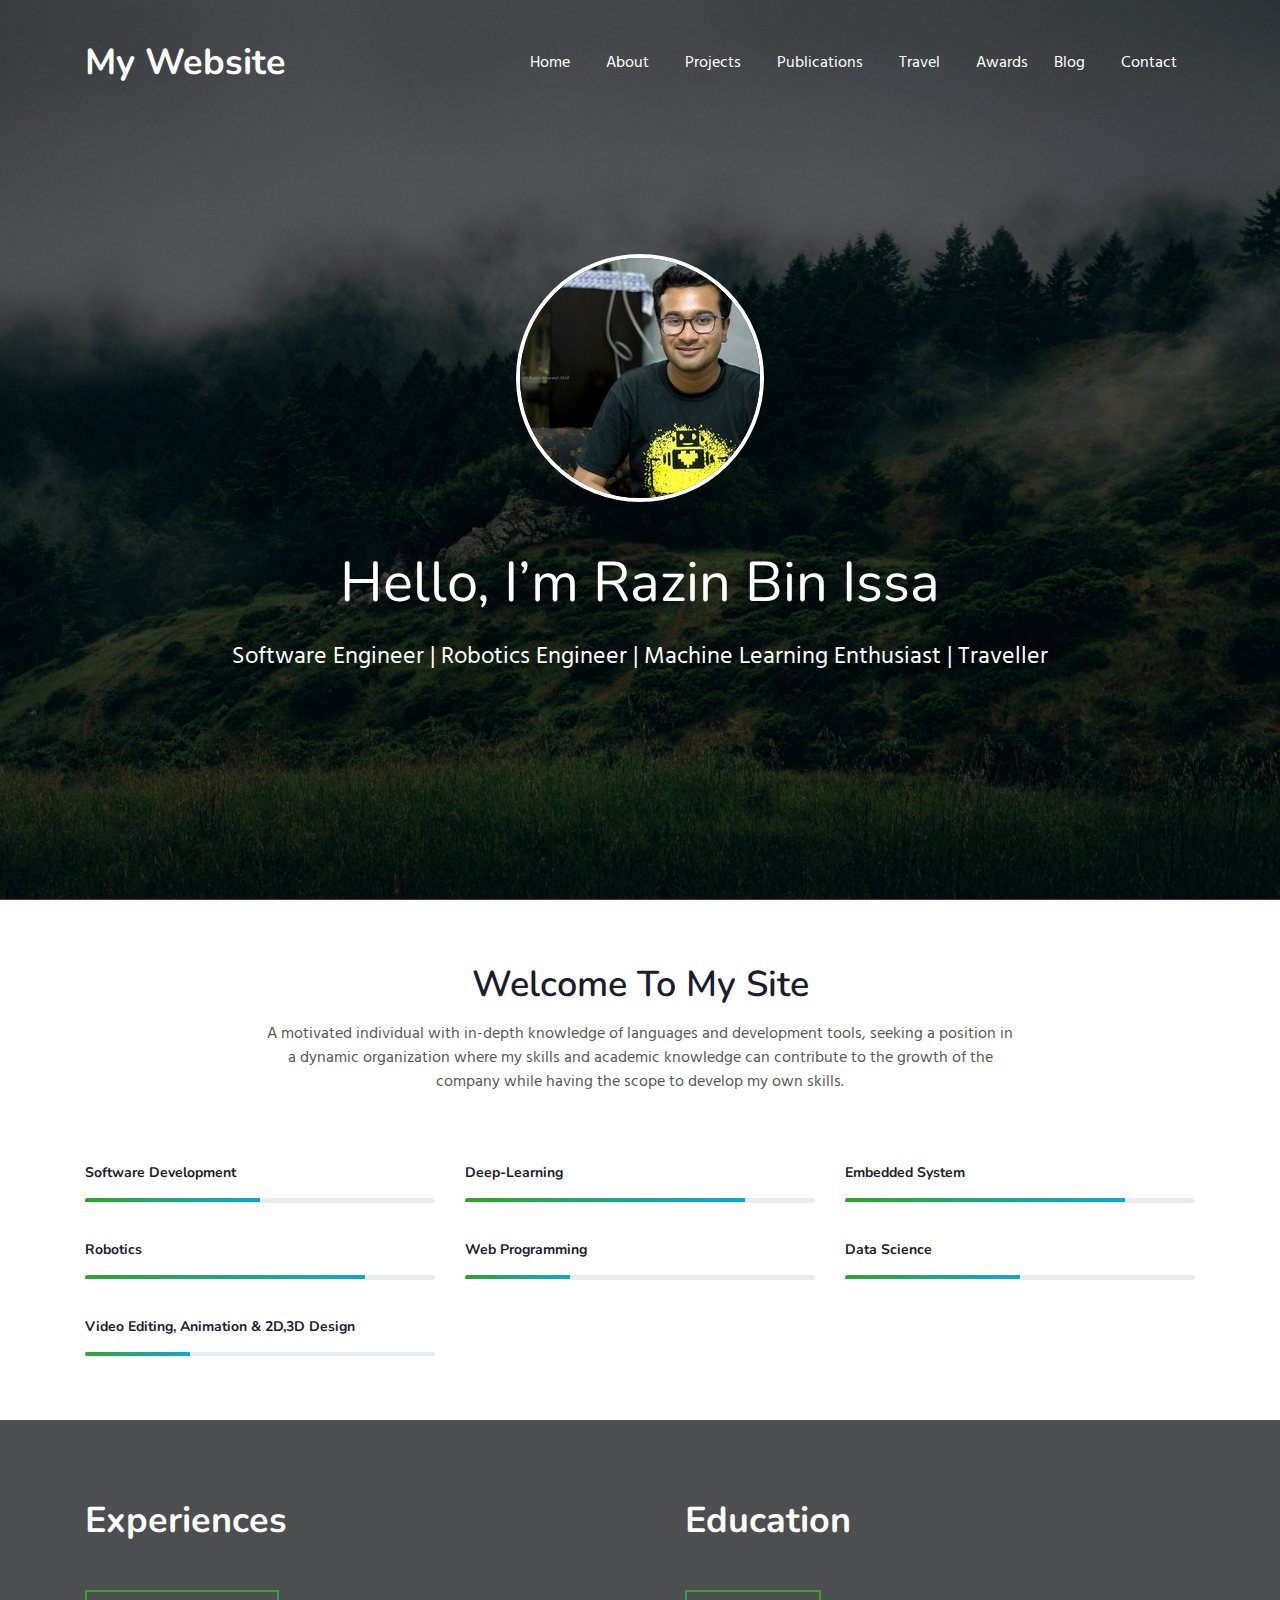
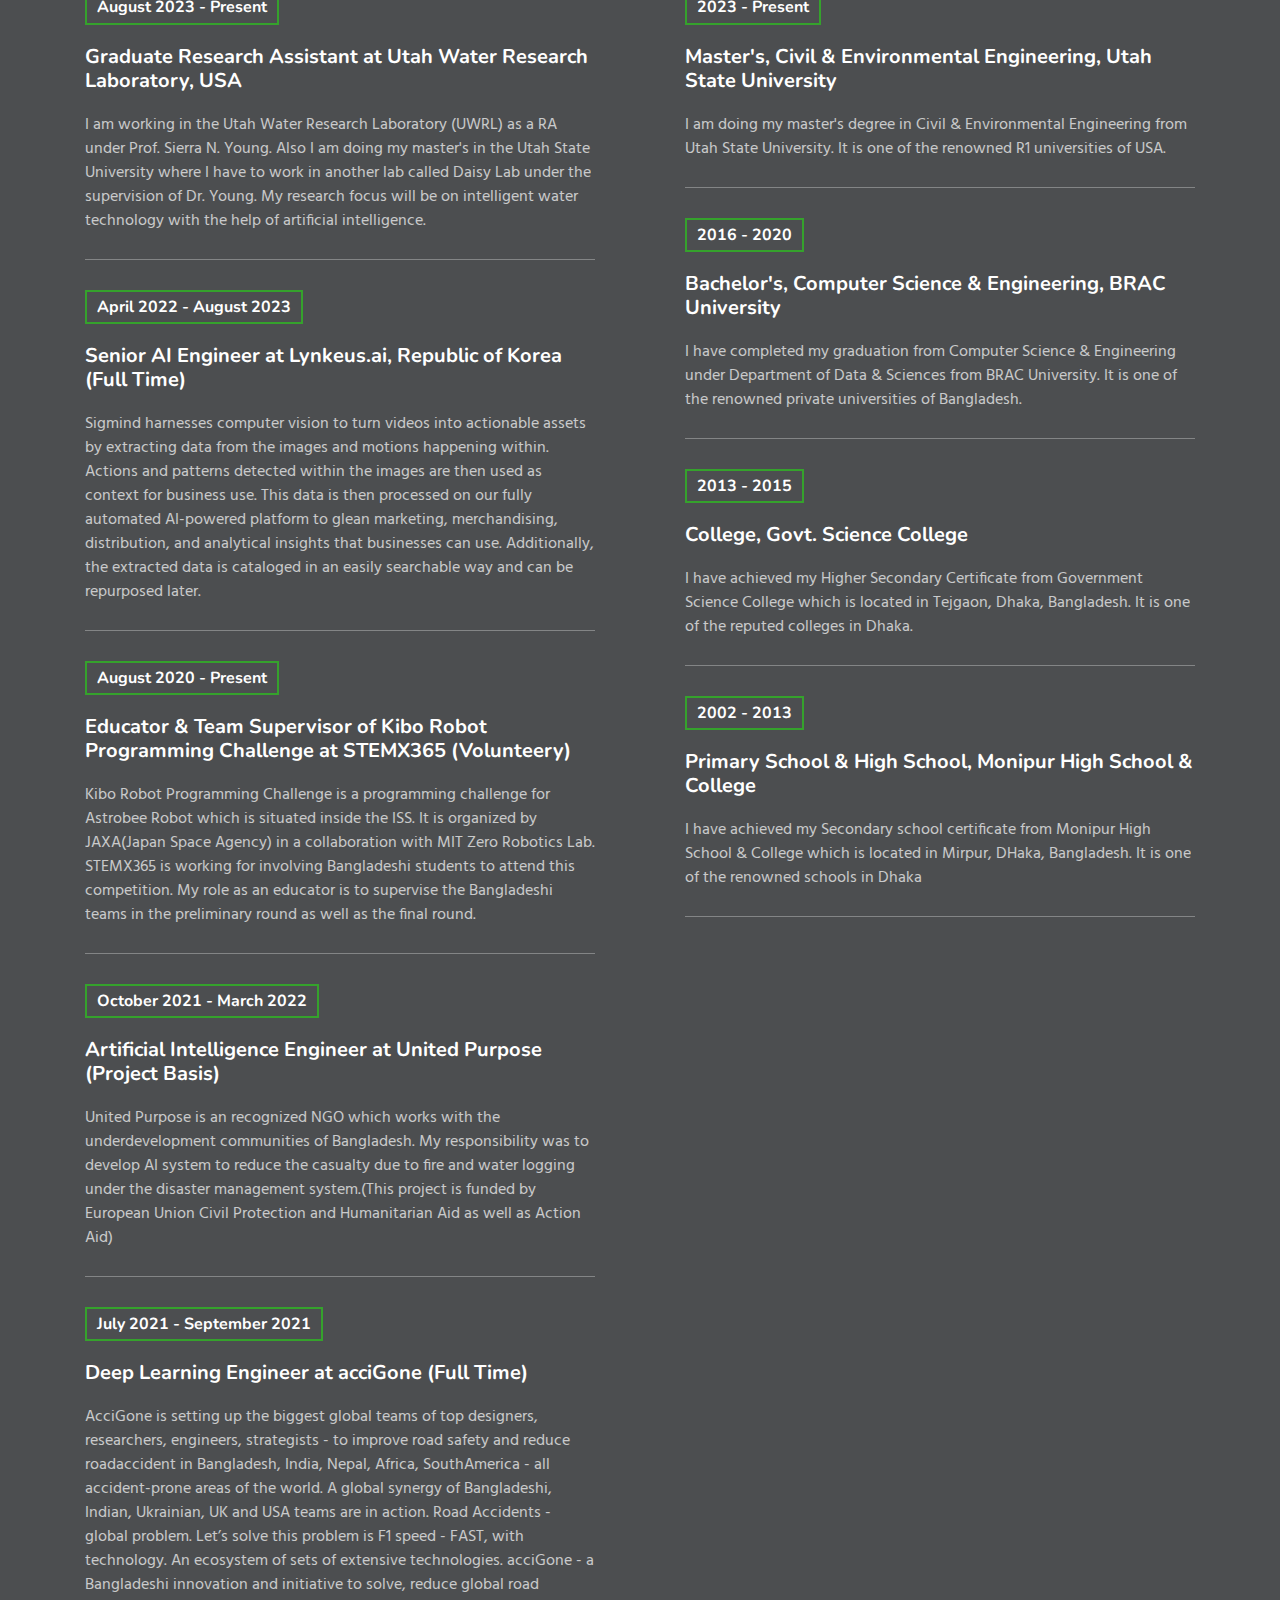
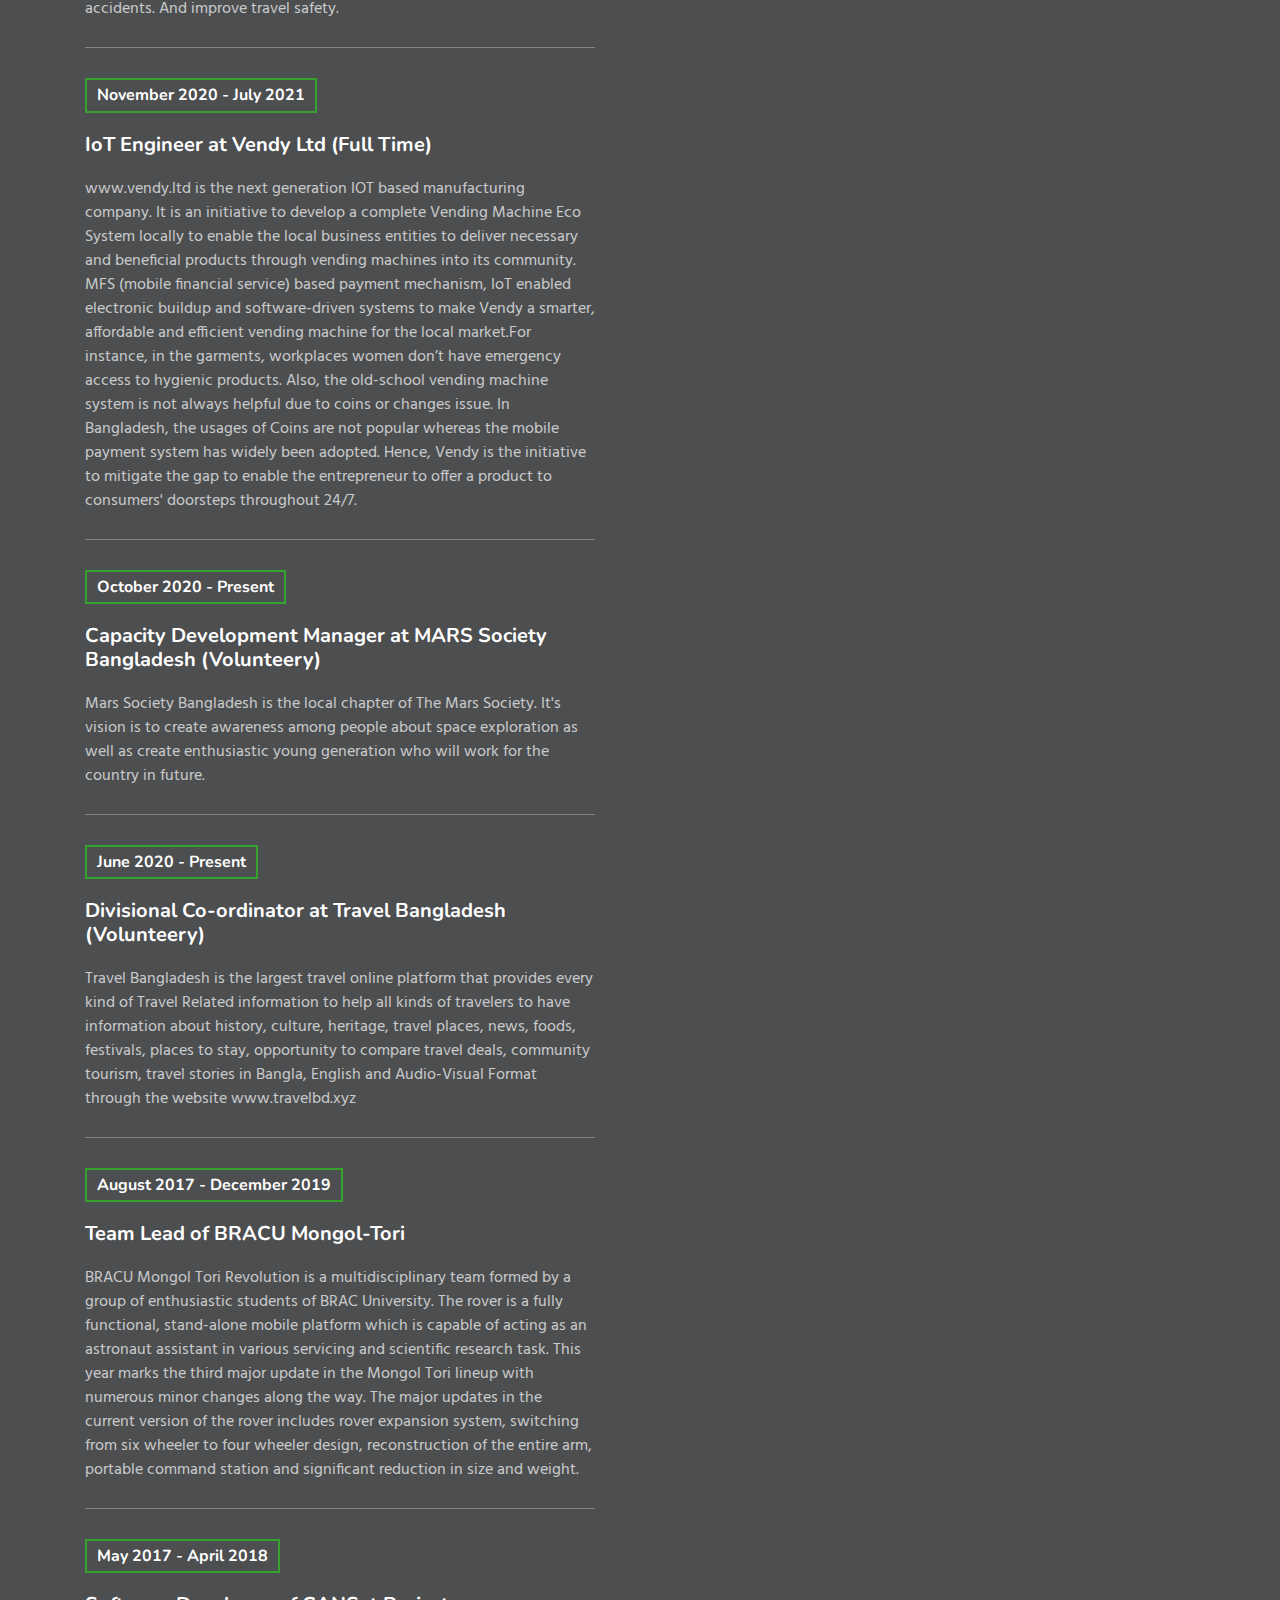
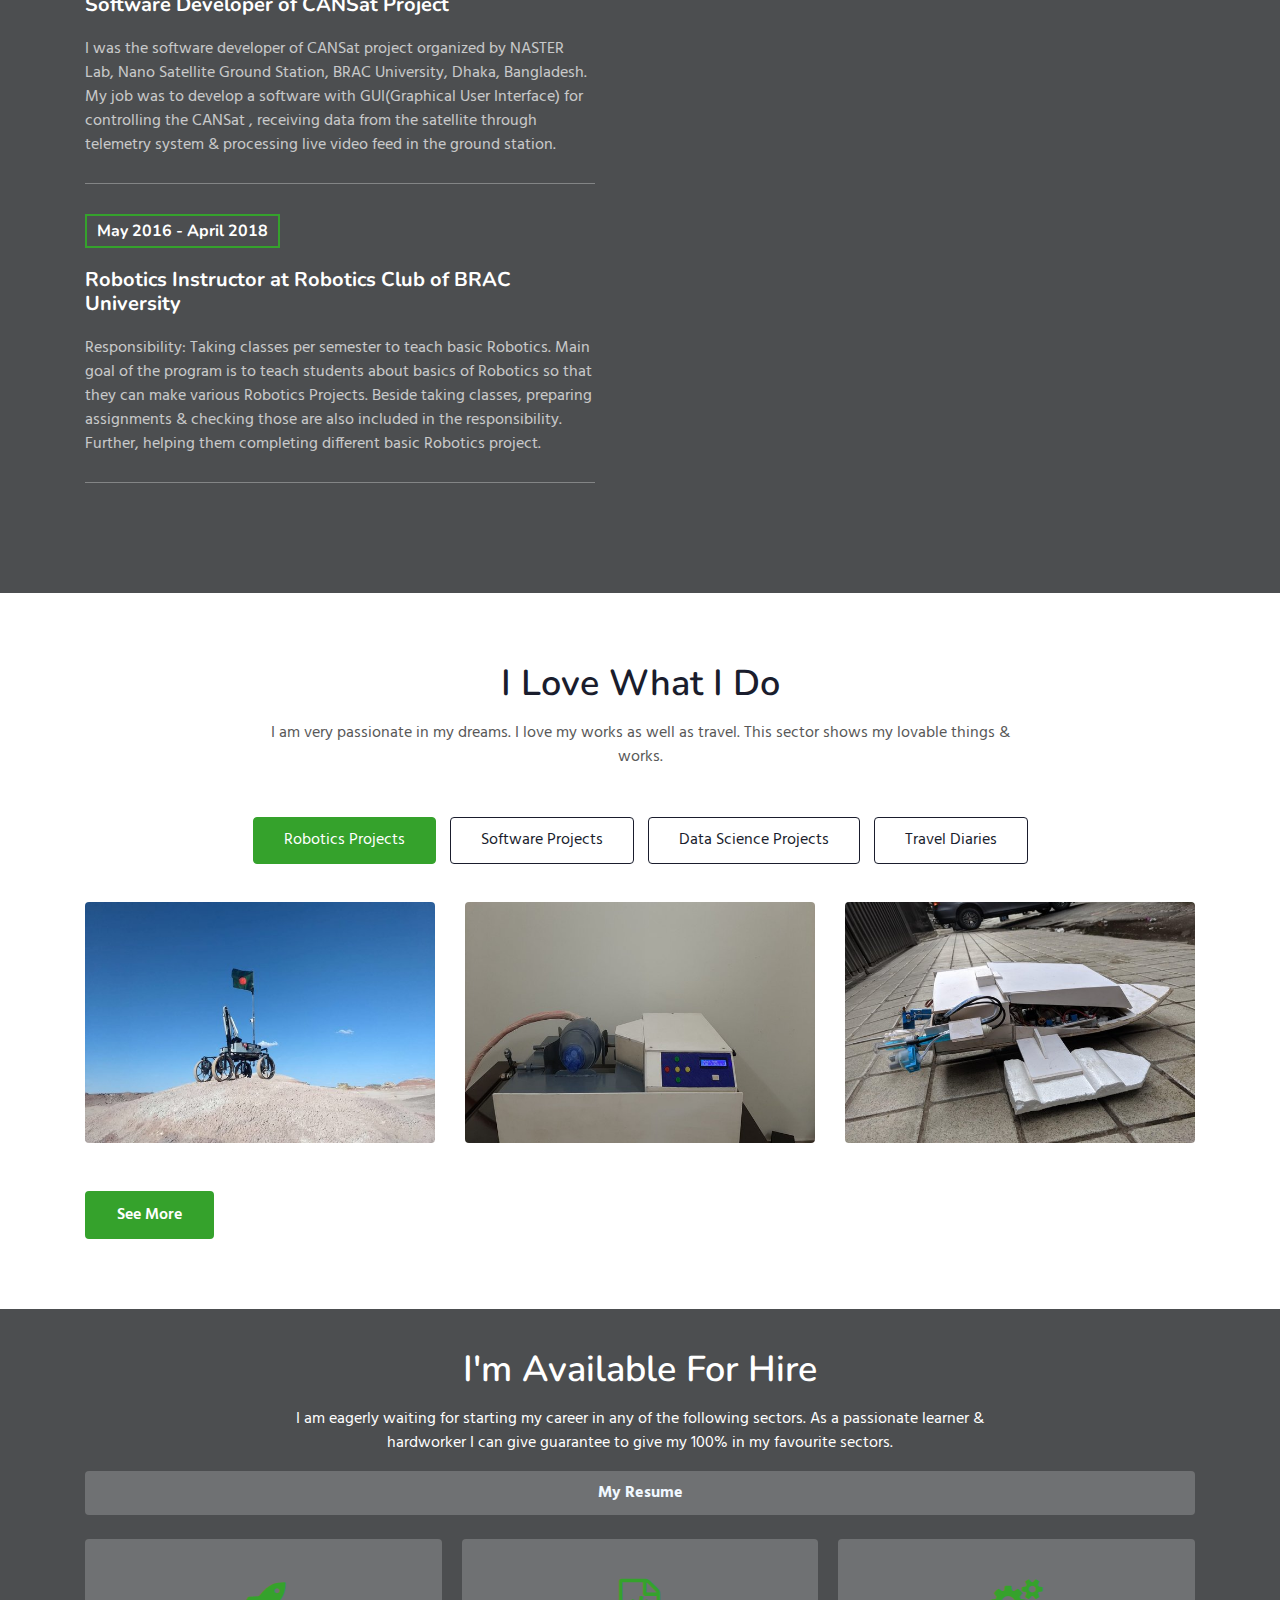
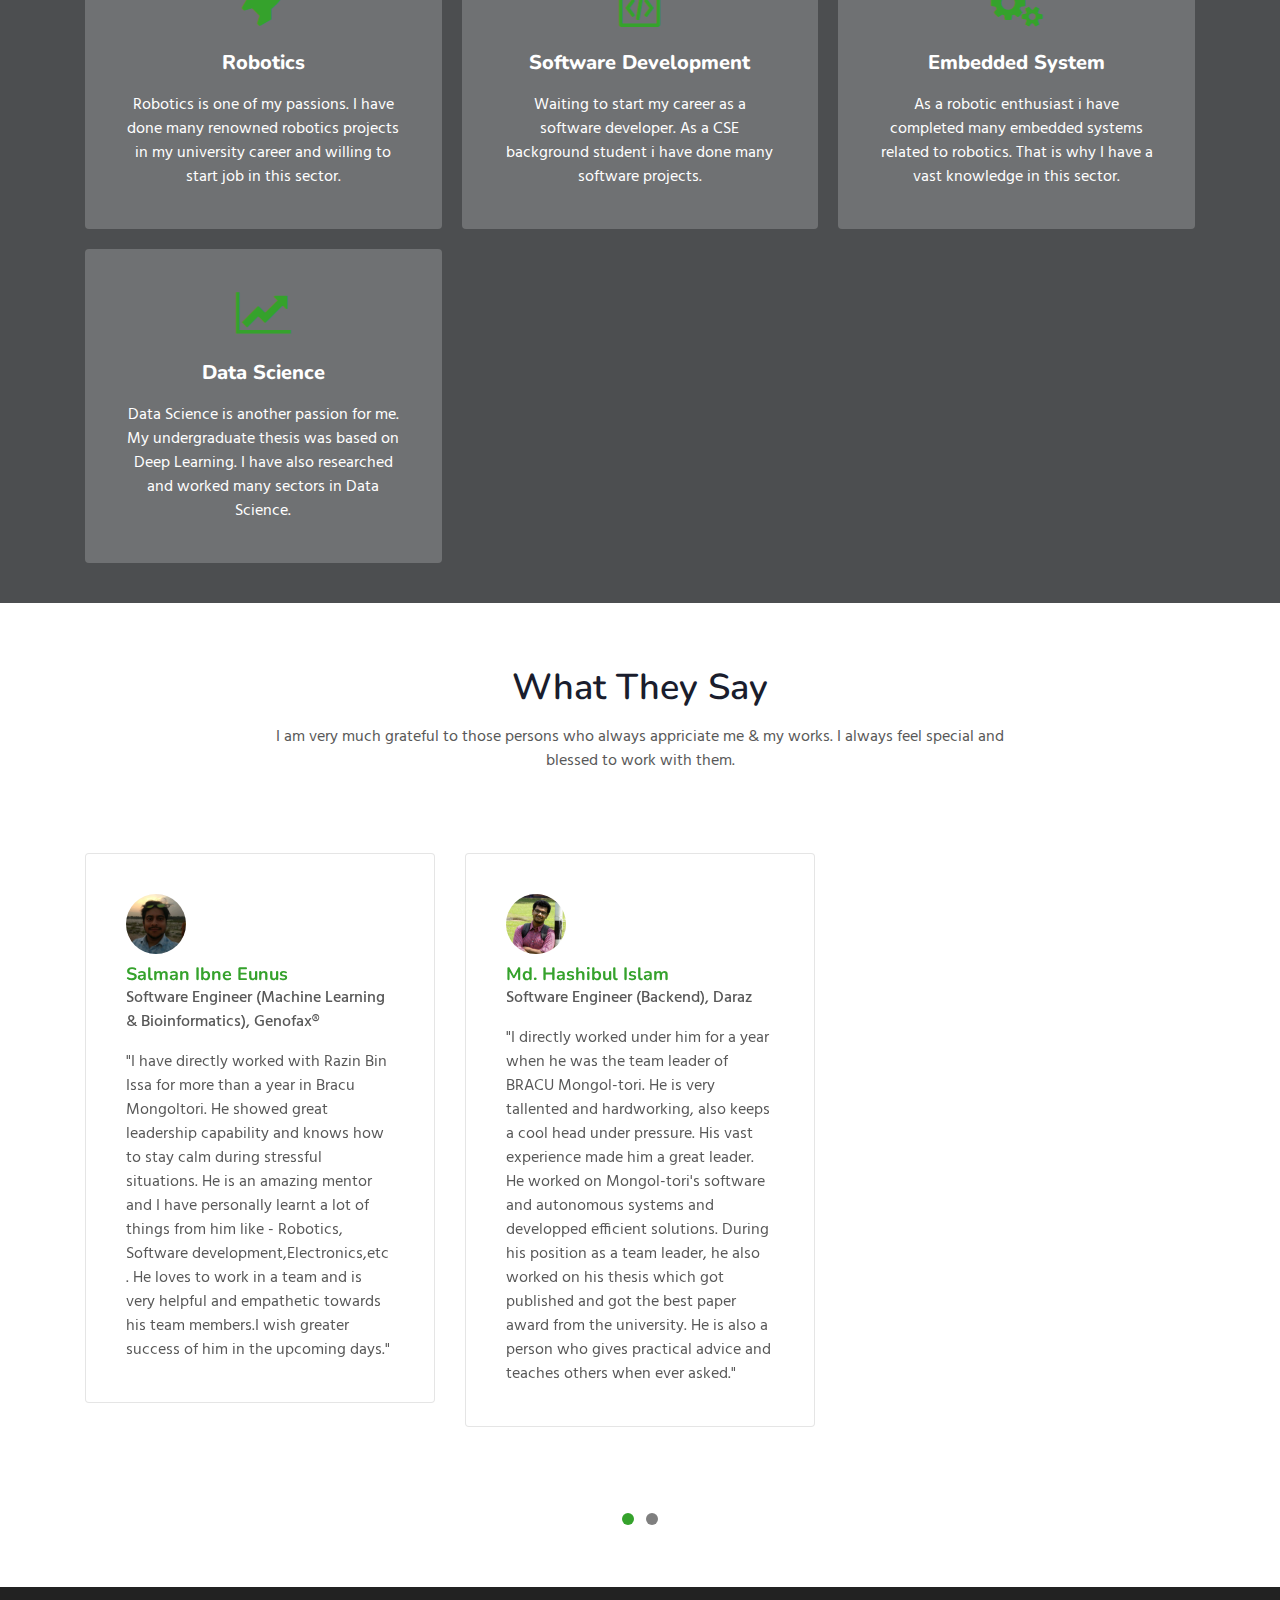
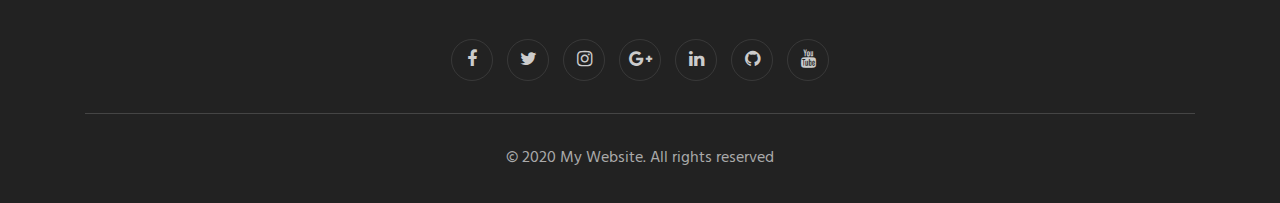
<file: index.html>
<!--
Author: W3layouts
Author URL: http://w3layouts.com
-->
<!doctype html>
<html lang="en">
  <head>
    <!-- Required meta tags -->
    <meta charset="utf-8">
    <meta name="viewport" content="width=device-width, initial-scale=1, shrink-to-fit=no">

    <title>My Website a Personal Portfolio :: Razin Bin Issa</title>
    <!-- web fonts -->
    <link href="//fonts.googleapis.com/css?family=Nunito:400,600,700,800,900&display=swap" rel="stylesheet">
    <link href="//fonts.googleapis.com/css?family=Hind&display=swap" rel="stylesheet">
    <!-- //web fonts -->
    <!-- Template CSS -->
    <link rel="stylesheet" href="assets/css/style-starter.css">
  </head>
  <body>

<section class="w3l-bootstrap-header">
  <nav class="navbar navbar-expand-lg navbar-light py-lg-3 py-2">
    <div class="container">
      <a class="navbar-brand" href="index.html"> My Website</a>
      <!-- if logo is image enable this
    <a class="navbar-brand" href="#index.html">
        <img src="image-path" alt="Your logo" title="Your logo" style="height:35px;" />
    </a> -->
      <button class="navbar-toggler" type="button" data-toggle="collapse" data-target="#navbarSupportedContent"
        aria-controls="navbarSupportedContent" aria-expanded="false" aria-label="Toggle navigation">
        <span class="navbar-toggler-icon fa fa-bars"></span>
      </button>

      <div class="collapse navbar-collapse" id="navbarSupportedContent">
        <ul class="navbar-nav ml-auto">
          <li class="nav-item">
            <a class="nav-link" href="index.html">Home</a>
          </li>
          <li class="nav-item">
            <a class="nav-link" href="about.html">About</a>
          </li>
          <li class="nav-item">
            <a class="nav-link" href="projects.html">Projects</a>
          </li>
          <li class="nav-item">
            <a class="nav-link" href="publications.html">Publications</a>
          </li>
          <li class="nav-item">
            <a class="nav-link" href="travel.html">Travel</a>
          </li>
          <li class="nav-item">
            <a class="nav-link" href="awards.html">Awards</a>
          </li>
          <li class="nav-item">
            <a class="nav-link" href="blog.html">Blog</a>
          </li>
          <li class="nav-item">
            <a class="nav-link" href="contact.html">Contact</a>
          </li>
        </ul>

      </div>
    </div>
  </nav>
</section>
 <!--  Main banner section -->
 <section class="w3l-main-banner" id="home">
  <div class="companies20-content">
    <div class="companies-wrapper">
        <div class="item">

            <div class="slider-info banner-view text-center">
              <div class="banner-info container">
                <img src="assets/images/c0.jpg" alt="about image" class="img-fluid">
                <h3 class="banner-text mt-5">Hello, I’m Razin Bin Issa
                  </h3>
                  <p class="my-4 mb-5">Software Engineer | Robotics Engineer | Machine Learning Enthusiast | Traveller</p><br>

              </div>
            </div>

        </div>
    </div>
  </div>
</section>
 <!--  //Main banner section -->
<section class="w3l-about ">
<div class="skills-bars py-5">
 <div class="container py-md-3">
  <div class="heading text-center mx-auto">
    <h3 class="head">Welcome To My Site</h3>
    <p class="my-3 head"> A motivated individual with in-depth knowledge of languages and development tools, seeking a position in
      a dynamic organization where my skills and academic knowledge can contribute to the growth of the
      company while having the scope to develop my own skills.</p>

    </div>
<div class="row mt-5 pt-3">
    <div class="col-lg-4 col-md-4 col-sm-6 skills-bar-grids mb-4 pb-2">
        <h4>Software Development</h4>
        <div class="progress">
        <div class="progress-bar progress-bar-striped bg-color" role="progressbar" style="width: 50% ;height:4px;" aria-valuenow="50" aria-valuemin="0" aria-valuemax="100">
      </div>
    </div>
</div>
  <div class="col-lg-4 col-md-4 col-sm-6 skills-bar-grids mb-4 pb-2">
    <h4>Deep-Learning</h4>
    <div class="progress">
    <div class="progress-bar progress-bar-striped bg-color" role="progressbar" style="width: 80% ;height:4px;" aria-valuenow="50" aria-valuemin="0" aria-valuemax="100">
    </div>
    </div>
  </div>
    <div class="col-lg-4 col-md-4 col-sm-6 skills-bar-grids mb-4 pb-2">
        <h4>Embedded System</h4>
        <div class="progress">
        <div class="progress-bar progress-bar-striped bg-color" role="progressbar" style="width: 80% ;height:4px;" aria-valuenow="50" aria-valuemin="0" aria-valuemax="100">
      </div>
    </div>
</div>
<div class="col-lg-4  col-md-4 col-sm-6 skills-bar-grids mb-4 pb-2">
    <h4>Robotics</h4>
    <div class="progress">
    <div class="progress-bar progress-bar-striped bg-color" role="progressbar" style="width: 80% ;height:4px;" aria-valuenow="50" aria-valuemin="0" aria-valuemax="100">
  </div>
</div>
</div>
<div class="col-lg-4  col-md-4 col-sm-6 skills-bar-grids mb-4 pb-2">
    <h4>Web Programming</h4>
    <div class="progress">
    <div class="progress-bar progress-bar-striped bg-color" role="progressbar" style="width: 30% ;height:4px;" aria-valuenow="50" aria-valuemin="0" aria-valuemax="100">
  </div>
</div>
</div>
<div class="col-lg-4  col-md-4 col-sm-6 skills-bar-grids mb-4 pb-2">
    <h4>Data Science</h4>
    <div class="progress">
    <div class="progress-bar progress-bar-striped bg-color" role="progressbar" style="width: 50% ;height:4px;" aria-valuenow="50" aria-valuemin="0" aria-valuemax="100">
  </div>
</div>
</div>
<div class="col-lg-4 col-md-4 col-sm-6 skills-bar-grids ">
    <h4>Video Editing, Animation & 2D,3D Design</h4>
    <div class="progress">
    <div class="progress-bar progress-bar-striped bg-color" role="progressbar" style="width: 30% ;height:4px;" aria-valuenow="50" aria-valuemin="0" aria-valuemax="100">
  </div>
</div>
</div>

 </div>
 </div>
</div>
 </section>

 <section class="services-12" id="experience">
  <div class="form-12-content">
	  <div class="container">
			<div class="grid grid-column-2 ">

				<div class="column1">
          <h3 class="mb-5">Experiences</h3>
          <div class="experience-top">
            <h5>August 2023 - Present</h5>
            <h4>Graduate Research Assistant at Utah Water Research Laboratory, USA</h4>
            <p class="my-3 text-white">I am working in the Utah Water Research Laboratory (UWRL) as a RA under Prof. Sierra N. Young. 
              Also I am doing my master's in the Utah State University where I have to work in another lab called Daisy Lab under the supervision of Dr. Young.
               My research focus will be on intelligent water technology with the help of artificial intelligence.</p>
            </div>

          <div class="experience-top">
            <h5>April 2022 - August 2023</h5>
            <h4>Senior AI Engineer at Lynkeus.ai, Republic of Korea (Full Time)</h4>
            <p class="my-3 text-white">Sigmind harnesses computer vision to turn videos into actionable assets by extracting data from the images and motions happening within.
               Actions and patterns detected within the images are then used as context for business use. This data is then processed on our fully automated AI-powered platform to glean marketing, merchandising, distribution, and analytical insights that businesses can use.
               Additionally, the extracted data is cataloged in an easily searchable way and can be repurposed later.</p>
            </div>
          
            <div class="experience-top">
              <h5>August 2020 - Present</h5>
              <h4>Educator & Team Supervisor of Kibo Robot Programming Challenge at STEMX365 (Volunteery)</h4>
              <p class="my-3 text-white">Kibo Robot Programming Challenge is a programming challenge for Astrobee Robot which is situated inside the ISS.
                 It is organized by JAXA(Japan Space Agency) in a collaboration with MIT Zero Robotics Lab. STEMX365 is working for involving Bangladeshi students to attend this competition.
                 My role as an educator is to supervise the Bangladeshi teams in the preliminary round as well as the final round. </p>
              </div>

          <div class="experience-top">
            <h5>October 2021 - March 2022</h5>
            <h4>Artificial Intelligence Engineer at United Purpose (Project Basis)</h4>
            <p class="my-3 text-white">United Purpose is an recognized NGO which works with the underdevelopment communities of Bangladesh. My responsibility was to develop AI system to reduce 
              the casualty due to fire and water logging under the disaster management system.(This project is funded by European Union Civil
              Protection and Humanitarian Aid as well as Action Aid)
              </p>
            </div>
          
          <div class="experience-top">
            <h5>July 2021 - September 2021</h5>
            <h4>Deep Learning Engineer at acciGone (Full Time)</h4>
            <p class="my-3 text-white">AcciGone is setting up the biggest global teams of top designers, researchers, engineers, strategists - to improve road safety and reduce
                roadaccident in Bangladesh, India, Nepal, Africa, SouthAmerica - all accident-prone areas of the world. A global synergy of Bangladeshi, Indian, Ukrainian, UK and
                USA teams are in action. Road Accidents - global problem. Let’s solve this problem is F1 speed - FAST, with technology. An ecosystem of sets of extensive technologies.
                acciGone - a Bangladeshi innovation and initiative to solve, reduce global road accidents. And improve travel safety.</p>
            </div>
            <div class="experience-top">
              <h5>November 2020 - July 2021</h5>
              <h4>IoT Engineer at Vendy Ltd (Full Time)</h4>
              <p class="my-3 text-white">www.vendy.ltd is the next generation IOT based manufacturing company. It is an initiative to develop a complete Vending Machine
                Eco System locally to enable the local business entities to deliver necessary and beneficial products through vending machines into its community.
                MFS (mobile financial service) based payment mechanism, IoT enabled electronic buildup and software-driven systems to make Vendy a smarter, affordable and
                efficient vending machine for the local market.For instance, in the garments, workplaces women don’t have emergency access to hygienic products.
                Also, the old-school vending machine system is not always helpful due to coins or changes issue. In Bangladesh, the usages of Coins are not popular
                whereas the mobile payment system has widely been adopted. Hence, Vendy is the initiative to mitigate the gap to enable the entrepreneur to offer
                a product to consumers' doorsteps throughout 24/7.</p>
              </div>
          <div class="experience-top">
              <h5>October 2020 - Present</h5>
  						<h4>Capacity Development Manager at MARS Society Bangladesh (Volunteery)</h4>
  						<p class="my-3 text-white">Mars Society Bangladesh is the local chapter of The Mars Society. It's vision is to create awareness among people about space exploration
                 as well as create enthusiastic young generation who will work for the country in future. </p>
              </div>
					<div class="experience-top">
            <h5>June 2020 - Present</h5>
						<h4>Divisional Co-ordinator at Travel Bangladesh (Volunteery)</h4>
						<p class="my-3 text-white">Travel Bangladesh is the largest travel online platform that provides every kind of Travel Related information to help
              all kinds of travelers to have information about history, culture, heritage, travel places, news, foods, festivals, places to stay, opportunity
              to compare travel deals, community tourism, travel stories in Bangla, English and Audio-Visual Format through the website www.travelbd.xyz</p>
            </div>
          <div class="experience-top">
              <h5>August 2017 - December 2019</h5>
              <h4>Team Lead of BRACU Mongol-Tori</h4>
              <p class="my-3 text-white">BRACU Mongol Tori Revolution is a multidisciplinary team formed by a group of
enthusiastic students of BRAC University. The rover is a fully functional, stand-alone mobile platform
which is capable of acting as an astronaut assistant in various servicing and scientific research task. This
year marks the third major update in the Mongol Tori lineup with numerous minor changes along the
way. The major updates in the current version of the rover includes rover expansion system, switching
from six wheeler to four wheeler design, reconstruction of the entire arm, portable command station
and significant reduction in size and weight.</p>
              </div>
              <div class="experience-top">
                <h5>May 2017 - April 2018</h5>
                <h4>Software Developer of CANSat Project</h4>
                <p class="my-3 text-white">I was the software developer of CANSat project organized by NASTER Lab, Nano Satellite Ground Station, BRAC University, Dhaka, Bangladesh.
                  My job was to develop a software with GUI(Graphical User Interface) for controlling the CANSat , receiving data from the satellite through telemetry system & processing live video feed in the ground station.</p>
                </div>
                <div class="experience-top">
                  <h5>May 2016 - April 2018</h5>
                  <h4>Robotics Instructor at Robotics Club of BRAC University</h4>
                  <p class="my-3 text-white">Responsibility:
Taking classes per semester to teach basic Robotics. Main goal of the program is to teach students about basics of Robotics so that they can make various Robotics Projects.
Beside taking classes, preparing assignments & checking those are also included in the responsibility. Further, helping them completing different basic Robotics project.</p>
                  </div>
					</div>
					<div class="column2">
            <h3 class="mb-5">Education</h3>
            <div class="experience-top">
              <h5>2023 - Present</h5>
              <h4>Master's, Civil & Environmental Engineering, Utah State University</h4>
              <p class="my-3 text-white">I am doing my master's degree in Civil & Environmental Engineering from Utah State University. It is one of the renowned R1 universities of USA.</p>
              </div>
            <div class="experience-top">
              <h5>2016 - 2020</h5>
              <h4>Bachelor's, Computer Science & Engineering, BRAC University</h4>
              <p class="my-3 text-white">I have completed my graduation from Computer Science & Engineering under Department of Data & Sciences from BRAC University. It is one of the renowned private universities of Bangladesh.</p>
              </div>
              <div class="experience-top">
                <h5>2013 - 2015</h5>
                <h4>College, Govt. Science College</h4>
                <p class="my-3 text-white">I have achieved my Higher Secondary Certificate from Government Science College which is located in Tejgaon, Dhaka, Bangladesh. It is one of the reputed colleges in Dhaka.</p>
                </div>
                <div class="experience-top">
                  <h5>2002 - 2013</h5>
                  <h4>Primary School & High School, Monipur High School & College</h4>
                  <p class="my-3 text-white">I have achieved my Secondary school certificate from Monipur High School & College which is located in Mirpur, DHaka, Bangladesh. It is one of the renowned schools in Dhaka</p>
                  </div>
					</div>
			</div>
		</div>
	</div>
</section>

<div class="products-4" id="portfolio">
    <!-- Products4 block -->
    <div id="products4-block" class="text-center">
        <div class="container">
            <div class="heading text-center mx-auto mb-5">
                <h3 class="head">I Love What I Do</h3>
                <p class="my-3 head"> I am very passionate in my dreams. I love my works as well as travel. This sector shows my lovable things & works.</p>
              </div>
            <input id="tab1" type="radio" name="tabs" checked>
            <label class="tabtle" for="tab1">Robotics Projects</label>

            <input id="tab2" type="radio" name="tabs">
            <label class="tabtle" for="tab2">Software Projects</label>

            <input id="tab3" type="radio" name="tabs">
            <label class="tabtle" for="tab3">Data Science Projects</label>

            <input id="tab4" type="radio" name="tabs">
            <label class="tabtle" for="tab4">Travel Diaries</label>

            <section id="content1" class="tab-content text-left">
                <div class="d-grid grid-col-3">
                    <div class="product">
                        <a href="assets/images/g1.jpg" data-lightbox="example-set"
                            data-title="BRACU Mongol-Tori">
                            <figure>
                                <img src="assets/images/g1.jpg" class="img-responsive" alt="" />
                            </figure>
                        </a>

                    </div>
                    <div class="product">
                        <a href="assets/images/g3.jpg" data-lightbox="example-set"
                            data-title="Emergency Respiratory System">
                            <figure>
                                <img src="assets/images/g3.jpg" class="img-responsive" alt="" />
                            </figure>
                        </a>

                    </div>
                    <div class="product">
                        <a href="assets/images/g5.jpg" data-lightbox="example-set"
                            data-title="Surface Water Analyzing Technology(SWAT)">
                            <figure>
                                <img src="assets/images/g5.jpg" class="img-responsive" alt="" />
                            </figure>
                        </a>

                    </div>

                </div>
                <a href="projects.html" class="btn-theme2 btn mt-lg-5 mt-4">See More</a>
            </section>

            <section id="content2" class="tab-content text-left">
                <div class="d-grid grid-col-3">
                    <div class="product">
                        <a href="assets/images/g6.jpg" data-lightbox="example-set"
                            data-title="Planatery Rover Control SOftware">
                            <figure>
                                <img src="assets/images/g6.jpg" class="img-responsive" alt="" />
                            </figure>
                        </a>

                    </div>
                    <div class="product">
                        <a href="assets/images/g7.jpg" data-lightbox="example-set"
                            data-title="Can Satellite Ground Station Software">
                            <figure>
                                <img src="assets/images/g7.jpg" class="img-responsive" alt="" />
                            </figure>
                        </a>

                    </div>
                    <div class="product">
                        <a href="assets/images/g8.jpg" data-lightbox="example-set"
                            data-title="Android App for Emergency IoT Respiratory System">
                            <figure>
                                <img src="assets/images/g8.jpg" class="img-responsive" alt="" />
                            </figure>
                        </a>

                    </div>


                </div>
                <a href="projects.html" class="btn-theme2 btn mt-lg-5 mt-4">See More</a>
            </section>

            <section id="content3" class="tab-content text-left">
                <div class="d-grid grid-col-3">
                    <div class="product">
                        <a href="assets/images/g9.jpg" data-lightbox="example-set"
                            data-title="Sentiment Analysis based Movie Rating System from Twitter Data">
                            <figure>
                                <img src="assets/images/g9.jpg" class="img-responsive" alt="" />
                            </figure>
                        </a>

                    </div>
                    <div class="product">
                        <a href="assets/images/g10.jpg" data-lightbox="example-set"
                            data-title="Reinforcement Learning Based Autonomous Vehicle for Exploration and Exploitation of Undiscovered Track">
                            <figure>
                                <img src="assets/images/g10.jpg" class="img-responsive" alt="" />
                            </figure>
                        </a>

                    </div>
                    <div class="product">
                        <a href="assets/images/g11.jpg" data-lightbox="example-set"
                            data-title="Moon Rock Analysis with Dark-Net">
                            <figure>
                                <img src="assets/images/g11.jpg" class="img-responsive" alt="" />
                            </figure>
                        </a>

                    </div>

                </div>
                <a href="projects.html" class="btn-theme2 btn mt-lg-5 mt-4">See More</a>
            </section>

            <section id="content4" class="tab-content text-left">
                <div class="d-grid grid-col-3">
                    <div class="product">
                        <a href="assets/images/g12.jpg" data-lightbox="example-set"
                            data-title="Tsongmu Lake, Sikkim, India">
                            <figure>
                                <img src="assets/images/g12.jpg" class="img-responsive" alt="" />
                            </figure>
                        </a>

                    </div>
                    <div class="product">
                        <a href="assets/images/g13.jpg" data-lightbox="example-set"
                            data-title="Saint Martin's Island, Bangladesh">
                            <figure>
                                <img src="assets/images/g13.jpg" class="img-responsive" alt="" />
                            </figure>
                        </a>

                    </div>
                    <div class="product">
                        <a href="assets/images/g14.jpg" data-lightbox="example-set"
                            data-title="Katao, Sikkim, India">
                            <figure>
                                <img src="assets/images/g14.jpg" class="img-responsive" alt="" />
                            </figure>
                        </a>

                  </div>
                </div>
                <a href="travel.html" class="btn-theme2 btn mt-lg-5 mt-4">See More</a>

            </section>
        </div>
    </div>
    <!-- Products4 block -->
  </div>
<script src="assets/js/jquery-3.3.1.min.js"></script>
<script src="assets/js/lightbox-plus-jquery.min.js"></script>

<section class="w3l-feature-3" id="features">
	<div class="grid top-bottom">
		<div class="container">
			<div class="heading text-center mx-auto">
                <h3 class="head text-white">I'm Available For Hire</h3>
                <p class="my-3 head text-white"> I am eagerly waiting for starting my career in any of the following sectors. As a passionate learner & hardworker I can give guarantee to give my 100% in my favourite sectors.</p>
              </div>
              <div class="resume">
                <a href="https://drive.google.com/file/d/1qyxxdhC1hMDWZ1Gn5uavM4zvpRx2mXkt/view?usp=sharing" target="_blank">
                  <p class="contact-text-sub">My Resume</p>
                </a>
              </div>
			<div class="middle-section grid-column text-center mt-2 pt-3">
				<div class="three-grids-columns">
					<span class="fa fa-rocket"></span>
					<h4>Robotics</h4>
					<p>Robotics is one of my passions. I have done many renowned robotics projects in my university career and willing to start job in this sector. </p>
				</div>
				<div class="three-grids-columns">
					<span class="fa fa-file-code-o"></span>
					<h4>Software Development</h4>
					<p>Waiting to start my career as a software developer. As a CSE background student i have done many software projects.</p>
				</div>
				<div class="three-grids-columns">
					<span class="fa fa-cogs"></span>
					<h4>Embedded System</h4>
					<p>As a robotic enthusiast i have completed many embedded systems related to robotics. That is why I have a vast knowledge in this sector.</p>
				</div>
        <div class="three-grids-columns">
					<span class="fa fa-line-chart"></span>
					<h4>Data Science</h4>
					<p>Data Science is another passion for me. My undergraduate thesis was based on Deep Learning. I have also researched and worked many sectors in Data Science.</p>
				</div>
			</div>
		</div>
	</div>
</section>


<section class="w3l-testimonials" id="testimonials">
  <div class="customers-6-content py-5">
    <div class="container py-lg-3">
      <div class="heading text-center mx-auto">
        <h3 class="head">What They Say</h3>
        <p class="my-3 head "> I am very much grateful to those persons who always appriciate me & my works. I always feel special and blessed to work with them.</p>
      </div>

      <div id="customerhnyCarousel" class="carousel slide" data-ride="carousel">

        <ol class="carousel-indicators">
          <li data-target="#customerhnyCarousel" data-slide-to="0" class="active"></li>
                        <li data-target="#customerhnyCarousel" data-slide-to="1"></li>

        </ol>
        <!-- Carousel items -->
        <div class="carousel-inner pb-5">

          <div class="carousel-item active">
            <div class="customer row py-5 mt-3">
              <div class="col-lg-4 col-md-6">
                <div class="card">

                  <div class="card-body">
                    <img class="card-img-top img-responsive" src="assets/images/c1.jpg" alt="">
                    <h3 class="card-title mt-2">Salman Ibne Eunus</h3>
                    <p class="sub-title mb-3"> Software Engineer (Machine Learning & Bioinformatics), Genofax®</p>
                    <p class="card-text">  "I have directly worked with Razin Bin Issa for more than a year in Bracu Mongoltori. He showed great leadership capability and knows how to stay calm during stressful situations.
                      He is an amazing mentor and I have personally learnt a lot of things from him like - Robotics, Software development,Electronics,etc .
                      He loves to work in a team and is very helpful and empathetic towards his team members.I wish greater success of him in the upcoming days."
                    </p>


                  </div>
                </div>
              </div>
              <div class="col-lg-4 col-md-6 off-testi-2">
                <div class="card">

                  <div class="card-body">
                    <img class="card-img-top img-responsive" src="assets/images/c2.jpg" alt="">
                    <h3 class="card-title mt-2">Md. Hashibul Islam</h3>
                    <p class="sub-title mb-3">Software Engineer (Backend), Daraz</p>
                    <p class="card-text">  "I directly worked under him for a year when he was the team leader of BRACU Mongol-tori. He is very tallented and hardworking, also keeps a cool head under pressure.
                       His vast experience made him a great leader. He worked on Mongol-tori's software and autonomous systems and developped efficient solutions. During his position as a team leader,
                        he also worked on his thesis which got published and got the best paper award from the university. He is also a person who gives practical advice and teaches others when ever asked."
                    </p>


                  </div>
                </div>
              </div>
            </div>
          </div>
          <!--.item-->

          <div class="carousel-item">
            <div class="customer row py-5 mt-3">
              <div class="col-lg-4 col-md-6">

              </div>


            </div>

          </div>


        </div>
        <!--.carousel-inner-->
      </div>
    </div>
  </div>
  <!--//customers -->
</section>

 <!-- grids block 5 -->
 <section class="w3l-footer-29-main" id="footer">
  <div class="footer-29 text-center">
      <div class="container">

        <div class="main-social-footer-29">

          <div class="main-social-footer-29">

            <a href="https://www.facebook.com/RazinBinIssa" target="_blank" class="facebook"><span class="fa fa-facebook"></span></a>
            <a href="https://twitter.com/raz_issa" target="_blank" class="twitter"><span class="fa fa-twitter"></span></a>
            <a href="https://www.instagram.com/razin_bin_issa/" target="_blank" class="instagram"><span class="fa fa-instagram"></span></a>
            <a href="https://www.google.com/search?safe=active&sxsrf=ALeKk012Y8YYZQLaM1aqDLwP8P0BgxOzKw%3A1593370175190&ei=P-b4XoirC6mW4-EP95Oi0Aw&q=Razin+Bin+Issa&oq=Razin+Bin+Issa&gs_lcp=CgZwc3ktYWIQAzIECCMQJzIECCMQJzoHCAAQRxCwA1CUZVjvbGDfcGgBcAB4AIABggGIAcAGkgEDMC43mAEAoAEBqgEHZ3dzLXdpeg&sclient=psy-ab&ved=0ahUKEwjIxqa6lqXqAhUpyzgGHfeJCMoQ4dUDCAw&uact=5" target="_blank" class="google-plus"><span class="fa fa-google-plus"></span></a>
            <a href="https://www.linkedin.com/in/razin-bin-issa/" target="_blank" class="linkedin"><span class="fa fa-linkedin"></span></a>
            <a href="https://github.com/Razin1996" target="_blank" class="github"><span class="fa fa-github"></span></a>
            <a href="https://www.youtube.com/channel/UCnJhroTVMapJR2qpeLuBI6g?view_as=subscriber" target="_blank" class="youtube"><span class="fa fa-youtube"></span></a>
        </div>
          <div class="bottom-copies text-center">
              <p class="copy-footer-29">© 2020 My Website. All rights reserved</p>

          </div>
      </div>
  </div>
   <!-- move top -->
  <button onclick="topFunction()" id="movetop" title="Go to top">
              <span class="fa fa-angle-up"></span>
                 </button>
                 <script>
                     // When the user scrolls down 20px from the top of the document, show the button
                     window.onscroll = function () {
                         scrollFunction()
                     };

                     function scrollFunction() {
                         if (document.body.scrollTop > 20 || document.documentElement.scrollTop > 20) {
                             document.getElementById("movetop").style.display = "block";
                         } else {
                             document.getElementById("movetop").style.display = "none";
                         }
                     }

                     // When the user clicks on the button, scroll to the top of the document
                     function topFunction() {
                         document.body.scrollTop = 0;
                         document.documentElement.scrollTop = 0;
                     }
                 </script>
                 <!-- /move top -->
</section>
<!-- // grids block 5 -->
<script src="assets/js/jquery-3.3.1.min.js"></script>
<!-- //footer-28 block -->
</section>

<script>
    $(function () {
      $('.navbar-toggler').click(function () {
        $('body').toggleClass('noscroll');
      })
    });
  </script>
  <!-- jQuery first, then Popper.js, then Bootstrap JS -->
  <script src="https://code.jquery.com/jquery-3.4.1.slim.min.js"
    integrity="sha384-J6qa4849blE2+poT4WnyKhv5vZF5SrPo0iEjwBvKU7imGFAV0wwj1yYfoRSJoZ+n" crossorigin="anonymous">
  </script>

  <script src="https://stackpath.bootstrapcdn.com/bootstrap/4.4.1/js/bootstrap.min.js"
    integrity="sha384-wfSDF2E50Y2D1uUdj0O3uMBJnjuUD4Ih7YwaYd1iqfktj0Uod8GCExl3Og8ifwB6" crossorigin="anonymous">
  </script>

<!-- Smooth scrolling -->



</body>

</html>
<!-- // grids block 5 -->
</file>
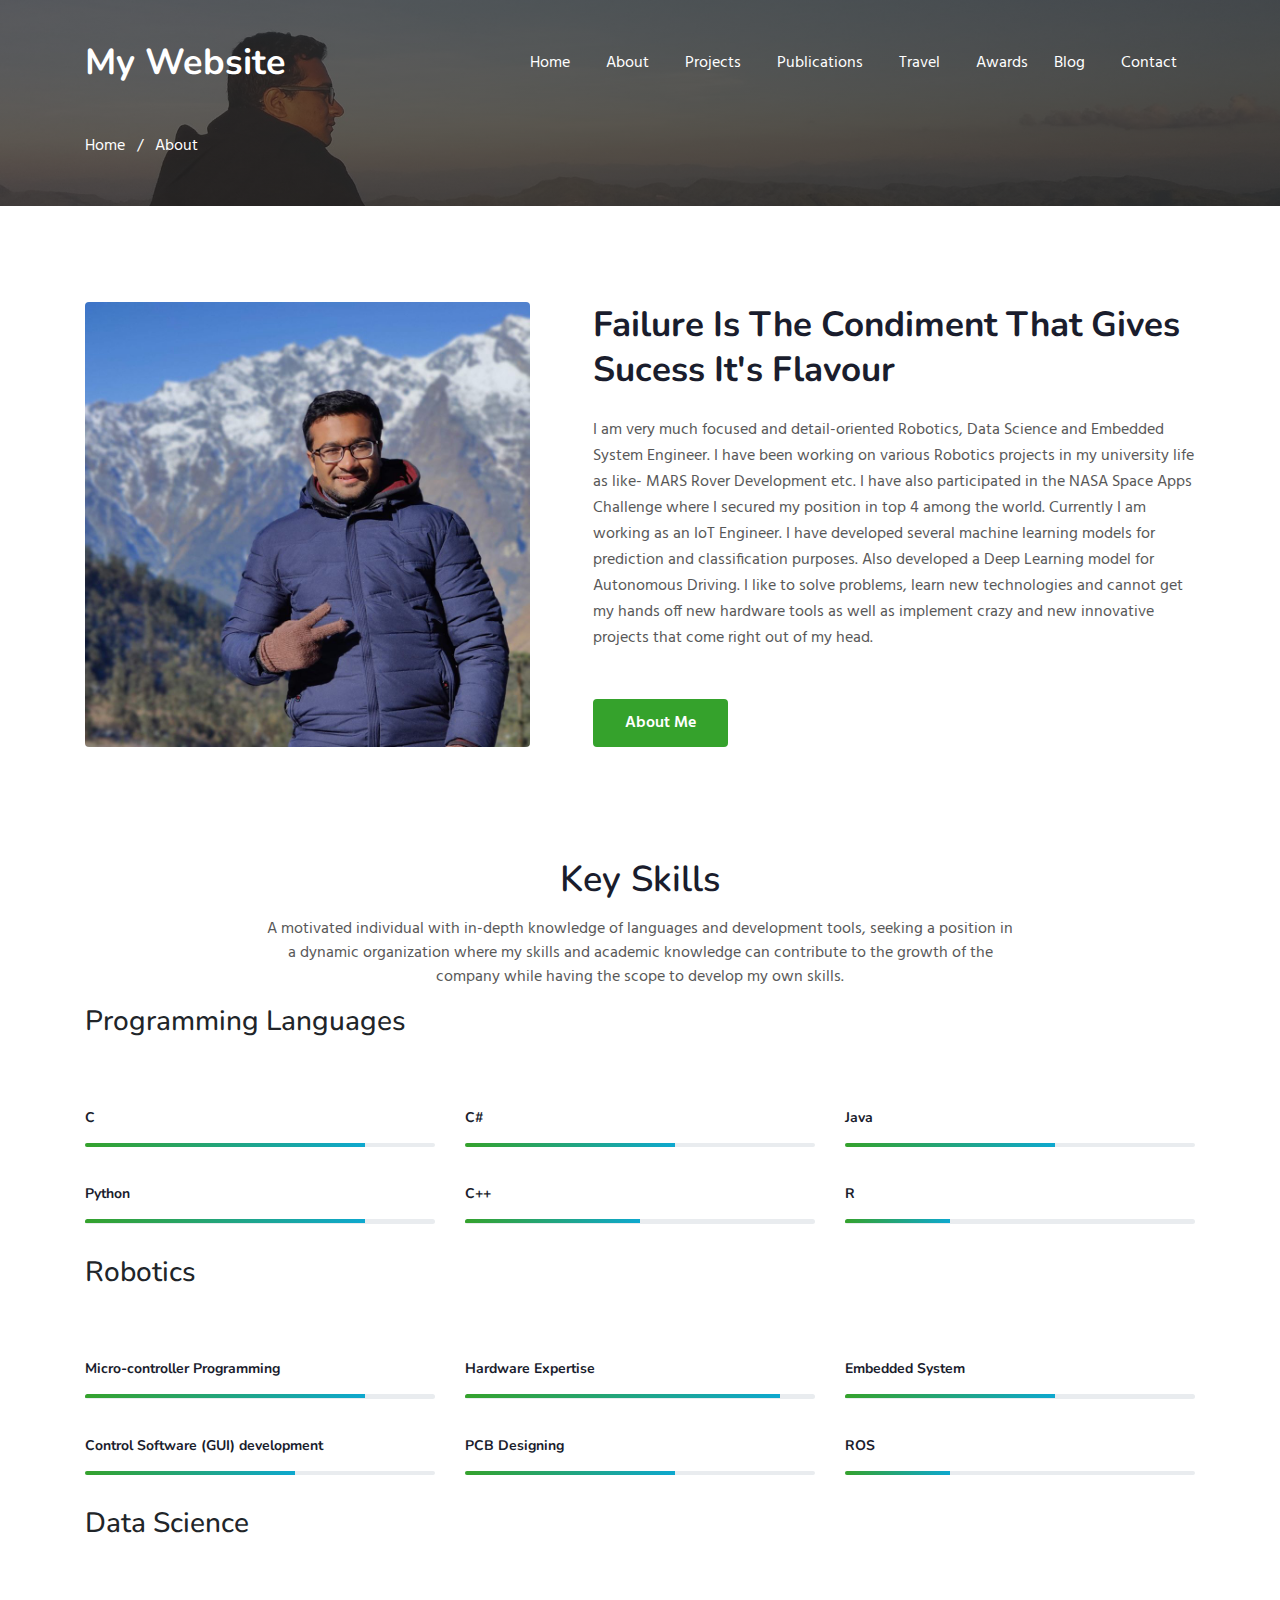
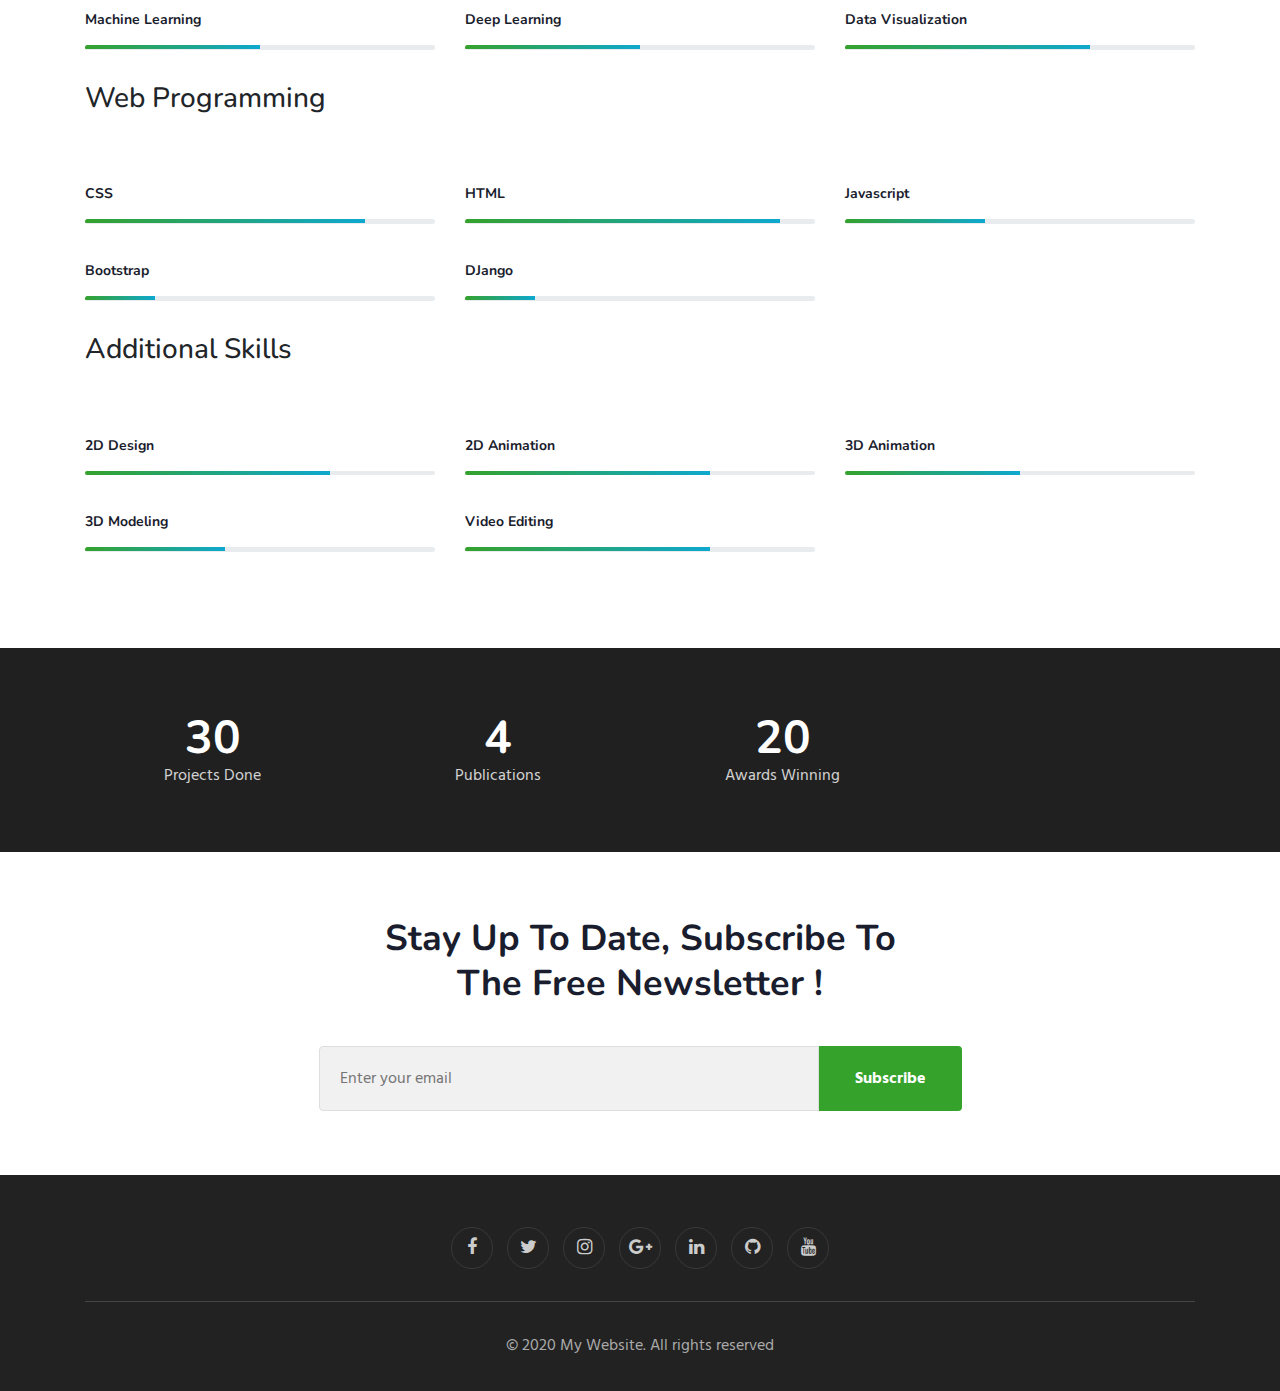
<file: about.html>
<!--
Author: W3layouts
Author URL: http://w3layouts.com
-->
<!doctype html>
<html lang="en">
  <head>
    <!-- Required meta tags -->
    <meta charset="utf-8">
    <meta name="viewport" content="width=device-width, initial-scale=1, shrink-to-fit=no">

    <title>My Website a Personal Portfolio :: Razin Bin Issa</title>
    <!-- web fonts -->
    <link href="//fonts.googleapis.com/css?family=Nunito:400,600,700,800,900&display=swap" rel="stylesheet">
    <link href="//fonts.googleapis.com/css?family=Hind&display=swap" rel="stylesheet">
    <!-- //web fonts -->
    <!-- Template CSS -->
    <link rel="stylesheet" href="assets/css/style-starter.css">
  </head>
  <body>

<section class="w3l-bootstrap-header">
  <nav class="navbar navbar-expand-lg navbar-light py-lg-3 py-2">
    <div class="container">
      <a class="navbar-brand" href="index.html"> My Website</a>
      <!-- if logo is image enable this
    <a class="navbar-brand" href="#index.html">
        <img src="image-path" alt="Your logo" title="Your logo" style="height:35px;" />
    </a> -->
      <button class="navbar-toggler" type="button" data-toggle="collapse" data-target="#navbarSupportedContent"
        aria-controls="navbarSupportedContent" aria-expanded="false" aria-label="Toggle navigation">
        <span class="navbar-toggler-icon fa fa-bars"></span>
      </button>

      <div class="collapse navbar-collapse" id="navbarSupportedContent">
        <ul class="navbar-nav ml-auto">
          <li class="nav-item">
            <a class="nav-link" href="index.html">Home</a>
          </li>
          <li class="nav-item">
            <a class="nav-link" href="about.html">About</a>
          </li>
          <li class="nav-item">
            <a class="nav-link" href="projects.html">Projects</a>
          </li>
          <li class="nav-item">
            <a class="nav-link" href="publications.html">Publications</a>
          </li>
          <li class="nav-item">
            <a class="nav-link" href="travel.html">Travel</a>
          </li>
          <li class="nav-item">
            <a class="nav-link" href="awards.html">Awards</a>
          </li>
          <li class="nav-item">
            <a class="nav-link" href="blog.html">Blog</a>
          </li>
          <li class="nav-item">
            <a class="nav-link" href="contact.html">Contact</a>
          </li>
        </ul>

      </div>
    </div>
  </nav>
</section>
<section class="w3l-about-breadcrum">
  <div class="breadcrum-bg">
    <div class="container py-5">
      <p><a href="index.html">Home</a> &nbsp; / &nbsp; About</p>
     </div>
  </div>
</section>
<!-- w3l-content-photo-5 -->
<div class="w3l-content-photo-5 py-5" id="about">
	<div class="content-main pt-lg-5 pt-md-3 pb-0">
		<div class="container">
			<div class="row">
				<div class="col-lg-5 content-photo">
					<a href="#"><img src="assets/images/22.jpg" class="img-fluid" alt="content-photo"></a>
				</div>
				<div class="col-lg-7 content-left mt-lg-0 mt-5 pl-lg-5">
					<h3>Failure Is The Condiment That Gives Sucess  It's Flavour</h3>
					<p class="mb-0">I am very much focused and detail-oriented Robotics, Data Science and Embedded System Engineer.
            I have been working on various Robotics projects in my university life as like- MARS Rover Development etc.
            I have also participated in the NASA Space Apps Challenge where I secured my position in top 4 among the world.
            Currently I am working as an IoT Engineer.  I have developed several machine learning models for prediction and classification purposes.
            Also developed a Deep Learning model for Autonomous Driving. I like to solve problems, learn new technologies and cannot get my hands off
            new hardware tools as well as implement crazy and new innovative projects that come right out of my head.</p>
					<a href="projects.html" class="btn-theme2 btn mt-lg-5 mt-4">About Me</a>
				</div>
			</div>
		</div>
	</div>
</div>
<!-- //w3l-content-photo-5 -->
<!-- home page service grids -->
<section class="w3l-about ">
<div class="skills-bars py-5">
 <div class="container py-md-3">
  <div class="heading text-center mx-auto">
    <h3 class="head">Key Skills</h3>
    <p class="my-3 head"> A motivated individual with in-depth knowledge of languages and development tools, seeking a position in
      a dynamic organization where my skills and academic knowledge can contribute to the growth of the
      company while having the scope to develop my own skills.</p>

    </div>
    <h3>Programming Languages</h3>
<div class="row mt-5 pt-3">
    <div class="col-lg-4 col-md-4 col-sm-6 skills-bar-grids mb-4 pb-2">
        <h4>C</h4>
        <div class="progress">
        <div class="progress-bar progress-bar-striped bg-color" role="progressbar" style="width: 80% ;height:4px;" aria-valuenow="50" aria-valuemin="0" aria-valuemax="100">
      </div>
    </div>
</div>
    <div class="col-lg-4 col-md-4 col-sm-6 skills-bar-grids mb-4 pb-2">
        <h4>C#</h4>
        <div class="progress">
        <div class="progress-bar progress-bar-striped bg-color" role="progressbar" style="width: 60% ;height:4px;" aria-valuenow="50" aria-valuemin="0" aria-valuemax="100">
      </div>
    </div>
</div>
<div class="col-lg-4  col-md-4 col-sm-6 skills-bar-grids mb-4 pb-2">
    <h4>Java</h4>
    <div class="progress">
    <div class="progress-bar progress-bar-striped bg-color" role="progressbar" style="width: 60% ;height:4px;" aria-valuenow="50" aria-valuemin="0" aria-valuemax="100">
  </div>
</div>
</div>
<div class="col-lg-4  col-md-4 col-sm-6 skills-bar-grids mb-4 pb-2">
    <h4>Python</h4>
    <div class="progress">
    <div class="progress-bar progress-bar-striped bg-color" role="progressbar" style="width: 80% ;height:4px;" aria-valuenow="50" aria-valuemin="0" aria-valuemax="100">
  </div>
</div>
</div>
<div class="col-lg-4  col-md-4 col-sm-6 skills-bar-grids mb-4 pb-2">
    <h4>C++</h4>
    <div class="progress">
    <div class="progress-bar progress-bar-striped bg-color" role="progressbar" style="width: 50% ;height:4px;" aria-valuenow="50" aria-valuemin="0" aria-valuemax="100">
  </div>
</div>
</div>
<div class="col-lg-4 col-md-4 col-sm-6 skills-bar-grids ">
    <h4>R</h4>
    <div class="progress">
    <div class="progress-bar progress-bar-striped bg-color" role="progressbar" style="width: 30% ;height:4px;" aria-valuenow="50" aria-valuemin="0" aria-valuemax="100">
  </div>
</div>
</div>
 </div>

 <h3>Robotics</h3>
 <div class="row mt-5 pt-3">
     <div class="col-lg-4 col-md-4 col-sm-6 skills-bar-grids mb-4 pb-2">
         <h4>Micro-controller Programming</h4>
         <div class="progress">
         <div class="progress-bar progress-bar-striped bg-color" role="progressbar" style="width: 80% ;height:4px;" aria-valuenow="50" aria-valuemin="0" aria-valuemax="100">
       </div>
     </div>
 </div>
     <div class="col-lg-4 col-md-4 col-sm-6 skills-bar-grids mb-4 pb-2">
         <h4>Hardware Expertise</h4>
         <div class="progress">
         <div class="progress-bar progress-bar-striped bg-color" role="progressbar" style="width: 90% ;height:4px;" aria-valuenow="50" aria-valuemin="0" aria-valuemax="100">
       </div>
     </div>
 </div>
 <div class="col-lg-4  col-md-4 col-sm-6 skills-bar-grids mb-4 pb-2">
     <h4>Embedded System</h4>
     <div class="progress">
     <div class="progress-bar progress-bar-striped bg-color" role="progressbar" style="width: 60% ;height:4px;" aria-valuenow="50" aria-valuemin="0" aria-valuemax="100">
   </div>
 </div>
 </div>
 <div class="col-lg-4  col-md-4 col-sm-6 skills-bar-grids mb-4 pb-2">
     <h4>Control Software (GUI) development</h4>
     <div class="progress">
     <div class="progress-bar progress-bar-striped bg-color" role="progressbar" style="width: 60% ;height:4px;" aria-valuenow="50" aria-valuemin="0" aria-valuemax="100">
   </div>
 </div>
 </div>
 <div class="col-lg-4  col-md-4 col-sm-6 skills-bar-grids mb-4 pb-2">
     <h4>PCB Designing</h4>
     <div class="progress">
     <div class="progress-bar progress-bar-striped bg-color" role="progressbar" style="width: 60% ;height:4px;" aria-valuenow="50" aria-valuemin="0" aria-valuemax="100">
   </div>
 </div>
 </div>
 <div class="col-lg-4 col-md-4 col-sm-6 skills-bar-grids ">
     <h4>ROS</h4>
     <div class="progress">
     <div class="progress-bar progress-bar-striped bg-color" role="progressbar" style="width: 30% ;height:4px;" aria-valuenow="50" aria-valuemin="0" aria-valuemax="100">
   </div>
 </div>
 </div>
  </div>

  <h3>Data Science</h3>
  <div class="row mt-5 pt-3">
      <div class="col-lg-4 col-md-4 col-sm-6 skills-bar-grids mb-4 pb-2">
          <h4>Machine Learning</h4>
          <div class="progress">
          <div class="progress-bar progress-bar-striped bg-color" role="progressbar" style="width: 50% ;height:4px;" aria-valuenow="50" aria-valuemin="0" aria-valuemax="100">
        </div>
      </div>
  </div>
      <div class="col-lg-4 col-md-4 col-sm-6 skills-bar-grids mb-4 pb-2">
          <h4>Deep Learning</h4>
          <div class="progress">
          <div class="progress-bar progress-bar-striped bg-color" role="progressbar" style="width: 50% ;height:4px;" aria-valuenow="50" aria-valuemin="0" aria-valuemax="100">
        </div>
      </div>
  </div>
  <div class="col-lg-4  col-md-4 col-sm-6 skills-bar-grids mb-4 pb-2">
      <h4>Data Visualization</h4>
      <div class="progress">
      <div class="progress-bar progress-bar-striped bg-color" role="progressbar" style="width: 70% ;height:4px;" aria-valuenow="50" aria-valuemin="0" aria-valuemax="100">
    </div>
  </div>
  </div>
   </div>

   <h3>Web Programming</h3>
   <div class="row mt-5 pt-3">
       <div class="col-lg-4 col-md-4 col-sm-6 skills-bar-grids mb-4 pb-2">
           <h4>CSS</h4>
           <div class="progress">
           <div class="progress-bar progress-bar-striped bg-color" role="progressbar" style="width: 80% ;height:4px;" aria-valuenow="50" aria-valuemin="0" aria-valuemax="100">
         </div>
       </div>
   </div>
       <div class="col-lg-4 col-md-4 col-sm-6 skills-bar-grids mb-4 pb-2">
           <h4>HTML</h4>
           <div class="progress">
           <div class="progress-bar progress-bar-striped bg-color" role="progressbar" style="width: 90% ;height:4px;" aria-valuenow="50" aria-valuemin="0" aria-valuemax="100">
         </div>
       </div>
   </div>
   <div class="col-lg-4  col-md-4 col-sm-6 skills-bar-grids mb-4 pb-2">
       <h4>Javascript</h4>
       <div class="progress">
       <div class="progress-bar progress-bar-striped bg-color" role="progressbar" style="width: 40% ;height:4px;" aria-valuenow="50" aria-valuemin="0" aria-valuemax="100">
     </div>
   </div>
   </div>
   <div class="col-lg-4  col-md-4 col-sm-6 skills-bar-grids mb-4 pb-2">
       <h4>Bootstrap</h4>
       <div class="progress">
       <div class="progress-bar progress-bar-striped bg-color" role="progressbar" style="width: 20% ;height:4px;" aria-valuenow="50" aria-valuemin="0" aria-valuemax="100">
     </div>
   </div>
   </div>
   <div class="col-lg-4  col-md-4 col-sm-6 skills-bar-grids mb-4 pb-2">
       <h4>DJango</h4>
       <div class="progress">
       <div class="progress-bar progress-bar-striped bg-color" role="progressbar" style="width: 20% ;height:4px;" aria-valuenow="50" aria-valuemin="0" aria-valuemax="100">
     </div>
   </div>
   </div>
    </div>

    <h3>Additional Skills</h3>
    <div class="row mt-5 pt-3">
      <div class="col-lg-4  col-md-4 col-sm-6 skills-bar-grids mb-4 pb-2">
          <h4>2D Design</h4>
          <div class="progress">
          <div class="progress-bar progress-bar-striped bg-color" role="progressbar" style="width: 70% ;height:4px;" aria-valuenow="50" aria-valuemin="0" aria-valuemax="100">
        </div>
      </div>
      </div>
        <div class="col-lg-4 col-md-4 col-sm-6 skills-bar-grids mb-4 pb-2">
            <h4>2D Animation</h4>
            <div class="progress">
            <div class="progress-bar progress-bar-striped bg-color" role="progressbar" style="width: 70% ;height:4px;" aria-valuenow="50" aria-valuemin="0" aria-valuemax="100">
          </div>
        </div>
    </div>
        <div class="col-lg-4 col-md-4 col-sm-6 skills-bar-grids mb-4 pb-2">
            <h4>3D Animation</h4>
            <div class="progress">
            <div class="progress-bar progress-bar-striped bg-color" role="progressbar" style="width: 50% ;height:4px;" aria-valuenow="50" aria-valuemin="0" aria-valuemax="100">
          </div>
        </div>
    </div>
    <div class="col-lg-4  col-md-4 col-sm-6 skills-bar-grids mb-4 pb-2">
        <h4>3D Modeling</h4>
        <div class="progress">
        <div class="progress-bar progress-bar-striped bg-color" role="progressbar" style="width: 40% ;height:4px;" aria-valuenow="50" aria-valuemin="0" aria-valuemax="100">
      </div>
    </div>
    </div>
    <div class="col-lg-4  col-md-4 col-sm-6 skills-bar-grids mb-4 pb-2">
        <h4>Video Editing</h4>
        <div class="progress">
        <div class="progress-bar progress-bar-striped bg-color" role="progressbar" style="width: 70% ;height:4px;" aria-valuenow="50" aria-valuemin="0" aria-valuemax="100">
      </div>
    </div>
    </div>
     </div>


 </div>
</div>
 </section>
<!-- //home page service grids -->

<!-- specifications -->
<section class="w3l-specifications-9">
    <div class="main-w3 py-5" id="stats">
        <div class="container py-md-3">

           <div class="main-cont-wthree-fea row ">
                <div class="grids-speci1 midd-eff-spe col-lg-3 col-6">
                    <div class="spec-2 text-center">

                    <h3 class="title-spe">30</h3>
                    <p>Projects Done</p>
                    </div>
                </div>
                <div class="grids-speci1 las-but col-lg-3 col-6  mt-lg-0 mt-4">
                    <div class="spec-2 text-center">

                    <h3 class="title-spe">4</h3>
                    <p>Publications</p>
                    </div>
                </div>
                <div class="grids-speci1 las-t col-lg-3 col-6  mt-lg-0 mt-4">
                    <div class="spec-2 text-center">

                        <h3 class="title-spe">20</h3>
                        <p>Awards Winning</p>
                        </div>
                    </div>
            </div>

        </div>
    </div>
    <!-- //specifications -->
</section>
<section class="w3l-subscribe" id="subscribe">
  <div class="main-host py-5 text-center">
    <div class="container py-lg-3">
      <div class="grids-forms">

        <div class="main-midd">
          <h3 class="global-title mx-auto">Stay Up To Date, Subscribe To The Free Newsletter !</h3>
        </div>
        <div class="main-midd-2">
          <form action="#" method="post" class="rightside-form">
            <input type="email" name="email" placeholder="Enter your email">
            <button type="submit" class="btn">Subscribe</button>
          </form>
        </div>
      </div>
    </div>
  </div>
</section>

 <!-- grids block 5 -->
 <section class="w3l-footer-29-main" id="footer">
  <div class="footer-29 text-center">
      <div class="container">

        <div class="main-social-footer-29">

          <a href="https://www.facebook.com/RazinBinIssa" target="_blank" class="facebook"><span class="fa fa-facebook"></span></a>
          <a href="https://twitter.com/raz_issa" target="_blank" class="twitter"><span class="fa fa-twitter"></span></a>
          <a href="https://www.instagram.com/razin_bin_issa/" target="_blank" class="instagram"><span class="fa fa-instagram"></span></a>
          <a href="https://www.google.com/search?safe=active&sxsrf=ALeKk012Y8YYZQLaM1aqDLwP8P0BgxOzKw%3A1593370175190&ei=P-b4XoirC6mW4-EP95Oi0Aw&q=Razin+Bin+Issa&oq=Razin+Bin+Issa&gs_lcp=CgZwc3ktYWIQAzIECCMQJzIECCMQJzoHCAAQRxCwA1CUZVjvbGDfcGgBcAB4AIABggGIAcAGkgEDMC43mAEAoAEBqgEHZ3dzLXdpeg&sclient=psy-ab&ved=0ahUKEwjIxqa6lqXqAhUpyzgGHfeJCMoQ4dUDCAw&uact=5" target="_blank" class="google-plus"><span class="fa fa-google-plus"></span></a>
          <a href="https://www.linkedin.com/in/razin-bin-issa/" target="_blank" class="linkedin"><span class="fa fa-linkedin"></span></a>
          <a href="https://github.com/Razin1996" target="_blank" class="github"><span class="fa fa-github"></span></a>
          <a href="https://www.youtube.com/channel/UCnJhroTVMapJR2qpeLuBI6g?view_as=subscriber" target="_blank" class="youtube"><span class="fa fa-youtube"></span></a>
      </div>
          <div class="bottom-copies text-center">
              <p class="copy-footer-29">© 2020 My Website. All rights reserved</p>

          </div>
      </div>
  </div>
   <!-- move top -->
  <button onclick="topFunction()" id="movetop" title="Go to top">
              <span class="fa fa-angle-up"></span>
                 </button>
                 <script>
                     // When the user scrolls down 20px from the top of the document, show the button
                     window.onscroll = function () {
                         scrollFunction()
                     };

                     function scrollFunction() {
                         if (document.body.scrollTop > 20 || document.documentElement.scrollTop > 20) {
                             document.getElementById("movetop").style.display = "block";
                         } else {
                             document.getElementById("movetop").style.display = "none";
                         }
                     }

                     // When the user clicks on the button, scroll to the top of the document
                     function topFunction() {
                         document.body.scrollTop = 0;
                         document.documentElement.scrollTop = 0;
                     }
                 </script>
                 <!-- /move top -->
</section>
<!-- // grids block 5 -->
<script src="assets/js/jquery-3.3.1.min.js"></script>
<!-- //footer-28 block -->
</section>

<script>
    $(function () {
      $('.navbar-toggler').click(function () {
        $('body').toggleClass('noscroll');
      })
    });
  </script>
  <!-- jQuery first, then Popper.js, then Bootstrap JS -->
  <script src="https://code.jquery.com/jquery-3.4.1.slim.min.js"
    integrity="sha384-J6qa4849blE2+poT4WnyKhv5vZF5SrPo0iEjwBvKU7imGFAV0wwj1yYfoRSJoZ+n" crossorigin="anonymous">
  </script>

  <script src="https://stackpath.bootstrapcdn.com/bootstrap/4.4.1/js/bootstrap.min.js"
    integrity="sha384-wfSDF2E50Y2D1uUdj0O3uMBJnjuUD4Ih7YwaYd1iqfktj0Uod8GCExl3Og8ifwB6" crossorigin="anonymous">
  </script>

<!-- Smooth scrolling -->



</body>

</html>
<!-- // grids block 5 -->
</file>
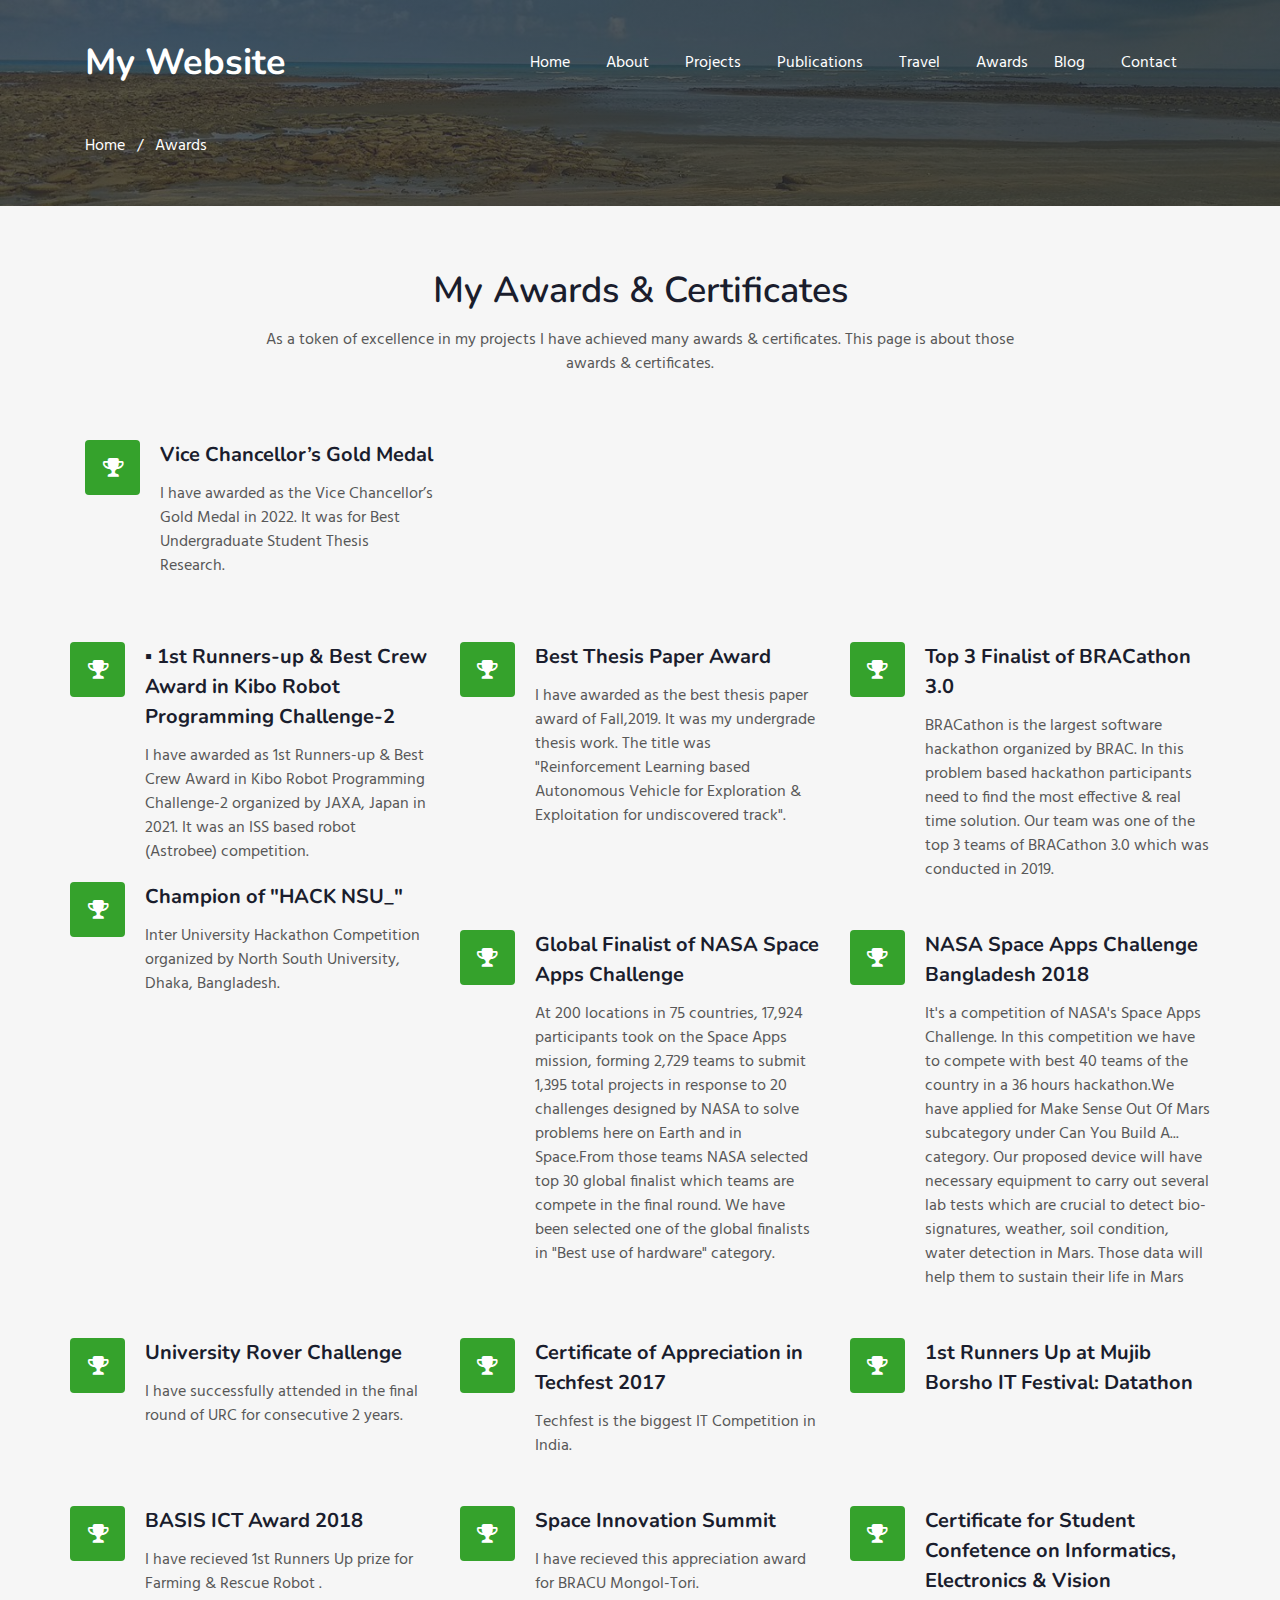
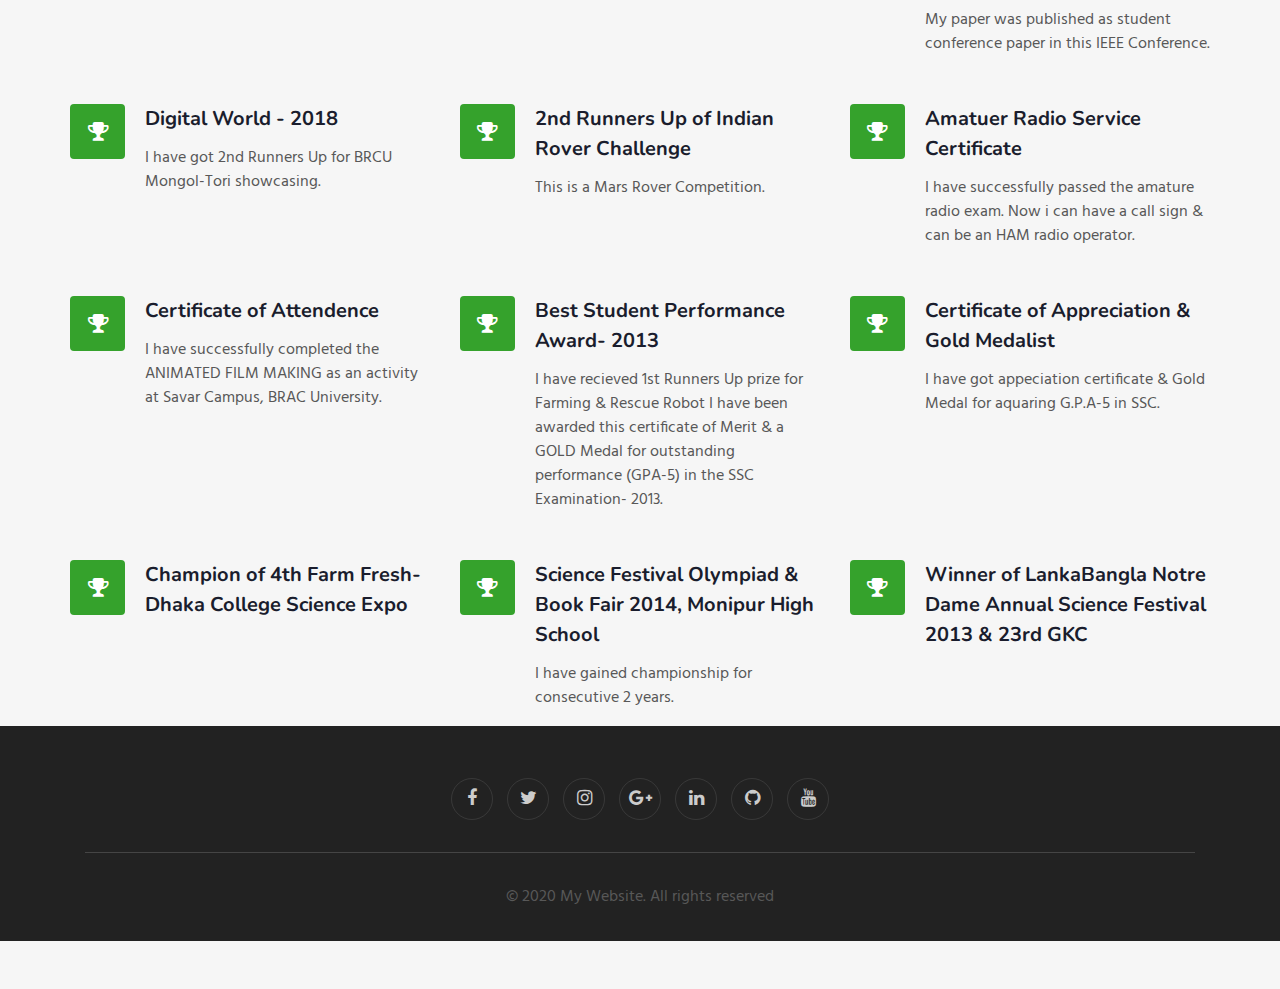
<file: awards.html>
<!--
Author: W3layouts
Author URL: http://w3layouts.com
-->
<!doctype html>
<html lang="en">
  <head>
    <!-- Required meta tags -->
    <meta charset="utf-8">
    <meta name="viewport" content="width=device-width, initial-scale=1, shrink-to-fit=no">

    <title>My Website a Personal Portfolio :: Razin Bin Issa</title>
    <!-- web fonts -->
    <link href="//fonts.googleapis.com/css?family=Nunito:400,600,700,800,900&display=swap" rel="stylesheet">
    <link href="//fonts.googleapis.com/css?family=Hind&display=swap" rel="stylesheet">
    <!-- //web fonts -->
    <!-- Template CSS -->
    <link rel="stylesheet" href="assets/css/style-starter.css">
  </head>
  <body>


<section class="w3l-bootstrap-header">
  <nav class="navbar navbar-expand-lg navbar-light py-lg-3 py-2">
    <div class="container">
      <a class="navbar-brand" href="index.html"> My Website</a>
      <!-- if logo is image enable this
    <a class="navbar-brand" href="#index.html">
        <img src="image-path" alt="Your logo" title="Your logo" style="height:35px;" />
    </a> -->
      <button class="navbar-toggler" type="button" data-toggle="collapse" data-target="#navbarSupportedContent"
        aria-controls="navbarSupportedContent" aria-expanded="false" aria-label="Toggle navigation">
        <span class="navbar-toggler-icon fa fa-bars"></span>
      </button>

      <div class="collapse navbar-collapse" id="navbarSupportedContent">
        <ul class="navbar-nav ml-auto">
          <li class="nav-item">
            <a class="nav-link" href="index.html">Home</a>
          </li>
          <li class="nav-item">
            <a class="nav-link" href="about.html">About</a>
          </li>
          <li class="nav-item">
            <a class="nav-link" href="projects.html">Projects</a>
          </li>
          <li class="nav-item">
            <a class="nav-link" href="publications.html">Publications</a>
          </li>
          <li class="nav-item">
            <a class="nav-link" href="travel.html">Travel</a>
          </li>
          <li class="nav-item">
            <a class="nav-link" href="awards.html">Awards</a>
          </li>
          <li class="nav-item">
            <a class="nav-link" href="blog.html">Blog</a>
          </li>
          <li class="nav-item">
            <a class="nav-link" href="contact.html">Contact</a>
          </li>
        </ul>

      </div>
    </div>
  </nav>
</section>
<section class="w3l-service-breadcrum">
  <div class="breadcrum-bg">
    <div class="container py-5">
      <p><a href="index.html">Home</a> &nbsp; / &nbsp; Awards</p>
      </div>
  </div>
</section>
<section class="w3l-features-4">
	<!-- /features -->
		<div class="features py-5" id="services">
            <div class="container py-md-3">
			<div class="heading text-center mx-auto">
				<h3 class="head">My Awards & Certificates</h3>
				<p class="my-3 head"> As a token of excellence in my projects I have achieved many awards & certificates. This page is about those awards & certificates.</p>
			  </div>
			<div class="fea-gd-vv row mt-5 pt-3">
			  <div class="float-lt feature-gd col-lg-4 col-md-6">
          <div class="icon"> <span class="fa fa-trophy" aria-hidden="true"></span></div>
          <div class="icon-info">
           <h5><a href="#">Vice Chancellor’s Gold Medal</a></h5>
           <p> I have awarded as the Vice Chancellor’s Gold Medal in 2022. It was for Best Undergraduate Student Thesis Research. </p>
         </div>
       </div> 
       <div class="fea-gd-vv row mt-5 pt-3">
			  <div class="float-mid feature-gd col-lg-4 col-md-6">
          <div class="icon"> <span class="fa fa-trophy" aria-hidden="true"></span></div>
          <div class="icon-info">
           <h5><a href="#">▪	1st Runners-up & Best Crew Award in Kibo Robot Programming Challenge-2</a></h5>
           <p> I have awarded as 1st Runners-up & Best Crew Award in Kibo Robot Programming Challenge-2 organized by JAXA, Japan in 2021. It was an ISS based robot (Astrobee) competition. </p>
         </div>
       </div> 
        <div class="float-rt feature-gd col-lg-4 col-md-6">
					 <div class="icon"> <span class="fa fa-trophy" aria-hidden="true"></span></div>
					 <div class="icon-info">
						<h5><a href="#">Best Thesis Paper Award</a></h5>
						<p> I have awarded as the best thesis paper award of Fall,2019. It was my undergrade thesis work. The title was "Reinforcement Learning based Autonomous Vehicle for Exploration & Exploitation for undiscovered track".  </p>
					</div>
				</div>
				<div class="float-lt feature-gd col-lg-4 col-md-6 mt-md-0 mt-5">
					 <div class="icon"> <span class="fa fa-trophy" aria-hidden="true"></span></div>
					 <div class="icon-info">
						<h5><a href="#">Top 3 Finalist of BRACathon 3.0
						</a></h5>
						<p> BRACathon is the largest software hackathon organized by BRAC. In this problem based hackathon participants need to find the most effective & real time solution. Our team was one of the top 3 teams of BRACathon 3.0 which was conducted in 2019.
            </p>
					</div>
			 </div>
				<div class="float-mid feature-gd col-lg-4 col-md-6 mt-lg-0 mt-5">
					 <div class="icon"> <span class="fa fa-trophy" aria-hidden="true"></span></div>
					 <div class="icon-info">
						<h5><a href="#">Champion of "HACK NSU_"</a></h5>
						<p> Inter University Hackathon Competition organized by North South University, Dhaka, Bangladesh.  </p>
					</div>
			 </div>
			 <div class="float-rt feature-gd col-lg-4 col-md-6 mt-5">
					 <div class="icon"> <span class="fa fa-trophy" aria-hidden="true"></span></div>
					 <div class="icon-info">
						<h5><a href="#">Global Finalist of NASA Space Apps Challenge</a>
						</h5>
						<p> At 200 locations in 75 countries, 17,924 participants took on the Space Apps mission, forming 2,729 teams to submit 1,395 total projects in response to 20 challenges designed by NASA to solve problems here on Earth and in Space.From those teams NASA selected top 30 global finalist which teams are compete in the final round. We have been selected one of the global finalists in "Best use of hardware" category.  </p>
					</div>

				</div>
				<div class="float-mid feature-gd col-lg-4 col-md-6 mt-5">
					 <div class="icon"> <span class="fa fa-trophy" aria-hidden="true"></span></div>
					 <div class="icon-info">
						<h5><a href="#">
							NASA Space Apps Challenge Bangladesh 2018</a>
						</h5>
						<p> It's a competition of NASA's Space Apps Challenge. In this competition we have to compete with best 40 teams of the country in a 36 hours hackathon.We have applied for Make Sense Out Of Mars subcategory under Can You Build A... category. Our proposed device will have necessary equipment to carry out several lab tests which are crucial to detect bio-signatures, weather, soil condition, water detection in Mars. Those data will help them to sustain their life in Mars  </p>
					</div>
			 </div>
       <div class="float-rt feature-gd col-lg-4 col-md-6 mt-5">
          <div class="icon"> <span class="fa fa-trophy" aria-hidden="true"></span></div>
          <div class="icon-info">
           <h5><a href="#">University Rover Challenge</a>
           </h5>
           <p> I have successfully attended in the final round of URC for consecutive 2 years. </p>
         </div>
       </div>
       <div class="float-rt feature-gd col-lg-4 col-md-6 mt-5">
          <div class="icon"> <span class="fa fa-trophy" aria-hidden="true"></span></div>
          <div class="icon-info">
           <h5><a href="#">Certificate of Appreciation in Techfest 2017</a>
           </h5>
           <p> Techfest is the biggest IT Competition in India.  </p>
         </div>
       </div>
       <div class="float-rt feature-gd col-lg-4 col-md-6 mt-5">
          <div class="icon"> <span class="fa fa-trophy" aria-hidden="true"></span></div>
          <div class="icon-info">
           <h5><a href="#">1st Runners Up at Mujib Borsho IT Festival: Datathon</a>
           </h5>
           <p> </p>
         </div>
       </div>
				<div class="float-rt feature-gd col-lg-4 col-md-6 mt-5">
					 <div class="icon"> <span class="fa fa-trophy" aria-hidden="true"></span></div>
					 <div class="icon-info">
						<h5><a href="#">BASIS ICT Award 2018</a>
						</h5>
						<p> I have recieved 1st Runners Up prize for Farming & Rescue Robot .  </p>
					</div>
			 </div>
       <div class="float-rt feature-gd col-lg-4 col-md-6 mt-5">
          <div class="icon"> <span class="fa fa-trophy" aria-hidden="true"></span></div>
          <div class="icon-info">
           <h5><a href="#">Space Innovation Summit</a>
           </h5>
           <p> I have recieved this appreciation award for BRACU Mongol-Tori. </p>
         </div>
      </div>
      <div class="float-rt feature-gd col-lg-4 col-md-6 mt-5">
         <div class="icon"> <span class="fa fa-trophy" aria-hidden="true"></span></div>
         <div class="icon-info">
          <h5><a href="#">Certificate for Student Confetence on Informatics, Electronics & Vision</a>
          </h5>
          <p> My paper was published as student conference paper in this IEEE Conference.  </p>
          </div>
          </div>
          <div class="float-rt feature-gd col-lg-4 col-md-6 mt-5">
             <div class="icon"> <span class="fa fa-trophy" aria-hidden="true"></span></div>
             <div class="icon-info">
              <h5><a href="#">Digital World - 2018</a>
              </h5>
              <p> I have got 2nd Runners Up for BRCU Mongol-Tori showcasing.  </p>
            </div>
         </div>
         <div class="float-rt feature-gd col-lg-4 col-md-6 mt-5">
            <div class="icon"> <span class="fa fa-trophy" aria-hidden="true"></span></div>
            <div class="icon-info">
             <h5><a href="#">2nd Runners Up of Indian Rover Challenge</a>
             </h5>
             <p> This is a Mars Rover Competition.  </p>
           </div>
        </div>
        <div class="float-rt feature-gd col-lg-4 col-md-6 mt-5">
           <div class="icon"> <span class="fa fa-trophy" aria-hidden="true"></span></div>
           <div class="icon-info">
            <h5><a href="#">Amatuer Radio Service Certificate</a>
            </h5>
            <p> I have successfully passed the amature radio exam. Now i can have a call sign & can be an HAM radio operator.  </p>
          </div>
        </div>
        <div class="float-rt feature-gd col-lg-4 col-md-6 mt-5">
           <div class="icon"> <span class="fa fa-trophy" aria-hidden="true"></span></div>
           <div class="icon-info">
            <h5><a href="#">Certificate of Attendence</a>
            </h5>
            <p> I have successfully completed the ANIMATED FILM MAKING as an activity at Savar Campus, BRAC University.  </p>
          </div>
        </div>
        <div class="float-rt feature-gd col-lg-4 col-md-6 mt-5">
           <div class="icon"> <span class="fa fa-trophy" aria-hidden="true"></span></div>
           <div class="icon-info">
            <h5><a href="#">Best Student Performance Award- 2013</a>
            </h5>
            <p> I have recieved 1st Runners Up prize for Farming & Rescue Robot I have been awarded this certificate of Merit & a GOLD Medal for outstanding performance (GPA-5) in the SSC Examination- 2013.  </p>
          </div>
       </div>
       <div class="float-rt feature-gd col-lg-4 col-md-6 mt-5">
          <div class="icon"> <span class="fa fa-trophy" aria-hidden="true"></span></div>
          <div class="icon-info">
           <h5><a href="#">Certificate of Appreciation & Gold Medalist</a>
           </h5>
           <p> I have got appeciation certificate & Gold Medal for aquaring G.P.A-5 in SSC.  </p>
         </div>
       </div>

       <div class="float-rt feature-gd col-lg-4 col-md-6 mt-5">
          <div class="icon"> <span class="fa fa-trophy" aria-hidden="true"></span></div>
          <div class="icon-info">
           <h5><a href="#">Champion of 4th Farm Fresh- Dhaka College Science Expo</a>
           </h5>
           <p>   </p>
         </div>
       </div>
       <div class="float-rt feature-gd col-lg-4 col-md-6 mt-5">
          <div class="icon"> <span class="fa fa-trophy" aria-hidden="true"></span></div>
          <div class="icon-info">
           <h5><a href="#">Science Festival Olympiad & Book Fair 2014, Monipur High School</a>
           </h5>
           <p> I have gained championship for consecutive 2 years. </p>
         </div>
       </div>
       <div class="float-rt feature-gd col-lg-4 col-md-6 mt-5">
          <div class="icon"> <span class="fa fa-trophy" aria-hidden="true"></span></div>
          <div class="icon-info">
           <h5><a href="#">Winner of LankaBangla Notre Dame Annual Science Festival 2013 & 23rd GKC</a>
           </h5>
           <p>  </p>
         </div>
       </div>

		    </div>
		 </div>
	   </div>
   <!-- //features -->

 <!-- grids block 5 -->
 <section class="w3l-footer-29-main" id="footer">
  <div class="footer-29 text-center">
      <div class="container">

        <div class="main-social-footer-29">

          <a href="https://www.facebook.com/RazinBinIssa" target="_blank" class="facebook"><span class="fa fa-facebook"></span></a>
          <a href="https://twitter.com/raz_issa" target="_blank" class="twitter"><span class="fa fa-twitter"></span></a>
          <a href="https://www.instagram.com/razin_bin_issa/" target="_blank" class="instagram"><span class="fa fa-instagram"></span></a>
          <a href="https://www.google.com/search?safe=active&sxsrf=ALeKk012Y8YYZQLaM1aqDLwP8P0BgxOzKw%3A1593370175190&ei=P-b4XoirC6mW4-EP95Oi0Aw&q=Razin+Bin+Issa&oq=Razin+Bin+Issa&gs_lcp=CgZwc3ktYWIQAzIECCMQJzIECCMQJzoHCAAQRxCwA1CUZVjvbGDfcGgBcAB4AIABggGIAcAGkgEDMC43mAEAoAEBqgEHZ3dzLXdpeg&sclient=psy-ab&ved=0ahUKEwjIxqa6lqXqAhUpyzgGHfeJCMoQ4dUDCAw&uact=5" target="_blank" class="google-plus"><span class="fa fa-google-plus"></span></a>
          <a href="https://www.linkedin.com/in/razin-bin-issa/" target="_blank" class="linkedin"><span class="fa fa-linkedin"></span></a>
          <a href="https://github.com/Razin1996" target="_blank" class="github"><span class="fa fa-github"></span></a>
          <a href="https://www.youtube.com/channel/UCnJhroTVMapJR2qpeLuBI6g?view_as=subscriber" target="_blank" class="youtube"><span class="fa fa-youtube"></span></a>
      </div>
        <div class="bottom-copies text-center">
          <p class="copy-footer-29">© 2020 My Website. All rights reserved</p>
         </div>
     </div>
 </div>
   <!-- move top -->
    <button onclick="topFunction()" id="movetop" title="Go to top">
                <span class="fa fa-angle-up"></span>
               </button>
               <script>
                     // When the user scrolls down 20px from the top of the document, show the button
                      window.onscroll = function () {
                          scrollFunction()
                       };

                      function scrollFunction() {
                          if (document.body.scrollTop > 20 || document.documentElement.scrollTop > 20) {
                              document.getElementById("movetop").style.display = "block";
                          } else {
                              document.getElementById("movetop").style.display = "none";
                          }
                      }

                       // When the user clicks on the button, scroll to the top of the document
                      function topFunction() {
                         document.body.scrollTop = 0;
                         document.documentElement.scrollTop = 0;
                       }
                  </script>
                   <!-- /move top -->
  </section>
  <!-- // grids block 5 -->
  <script src="assets/js/jquery-3.3.1.min.js"></script>
  <!-- //footer-28 block -->
  </section>
<script>
     $(function () {
       $('.navbar-toggler').click(function () {
       $('body').toggleClass('noscroll');
        })
      });
  </script>
    <!-- jQuery first, then Popper.js, then Bootstrap JS -->
    <script src="https://code.jquery.com/jquery-3.4.1.slim.min.js"
      integrity="sha384-J6qa4849blE2+poT4WnyKhv5vZF5SrPo0iEjwBvKU7imGFAV0wwj1yYfoRSJoZ+n" crossorigin="anonymous">
    </script>

  <script src="https://stackpath.bootstrapcdn.com/bootstrap/4.4.1/js/bootstrap.min.js"
      integrity="sha384-wfSDF2E50Y2D1uUdj0O3uMBJnjuUD4Ih7YwaYd1iqfktj0Uod8GCExl3Og8ifwB6" crossorigin="anonymous">
    </script>

  <!-- Smooth scrolling -->



 </body>
 </html>
  <!-- // grids block 5 -->
</file>
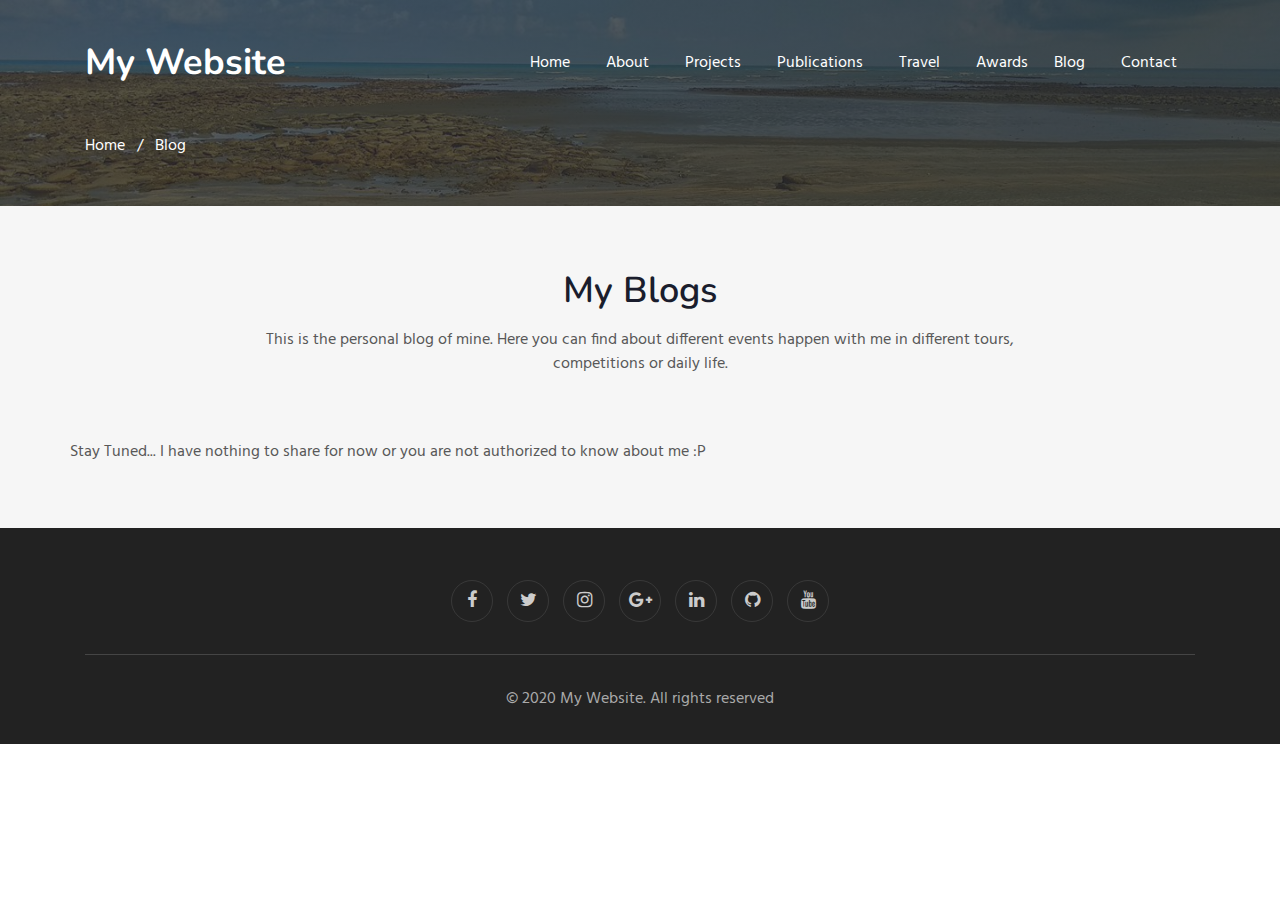
<file: blog.html>
<!--
Author: W3layouts
Author URL: http://w3layouts.com
-->
<!doctype html>
<html lang="en">
<!style>
<!--#more {display: none;}-->
<!/style>
  <head>
    <!-- Required meta tags -->
    <meta charset="utf-8">
    <meta name="viewport" content="width=device-width, initial-scale=1, shrink-to-fit=no">

    <title>My Website a Personal Portfolio :: Razin Bin Issa</title>
    <!-- web fonts -->
    <link href="//fonts.googleapis.com/css?family=Nunito:400,600,700,800,900&display=swap" rel="stylesheet">
    <link href="//fonts.googleapis.com/css?family=Hind&display=swap" rel="stylesheet">
    <!-- //web fonts -->
    <!-- Template CSS -->
    <link rel="stylesheet" href="assets/css/style-starter.css">
  </head>
  <body>


<section class="w3l-bootstrap-header">
  <nav class="navbar navbar-expand-lg navbar-light py-lg-3 py-2">
    <div class="container">
      <a class="navbar-brand" href="index.html"> My Website</a>
      <!-- if logo is image enable this
    <a class="navbar-brand" href="#index.html">
        <img src="image-path" alt="Your logo" title="Your logo" style="height:35px;" />
    </a> -->
      <button class="navbar-toggler" type="button" data-toggle="collapse" data-target="#navbarSupportedContent"
        aria-controls="navbarSupportedContent" aria-expanded="false" aria-label="Toggle navigation">
        <span class="navbar-toggler-icon fa fa-bars"></span>
      </button>

      <div class="collapse navbar-collapse" id="navbarSupportedContent">
        <ul class="navbar-nav ml-auto">
          <li class="nav-item">
            <a class="nav-link" href="index.html">Home</a>
          </li>
          <li class="nav-item">
            <a class="nav-link" href="about.html">About</a>
          </li>
          <li class="nav-item">
            <a class="nav-link" href="projects.html">Projects</a>
          </li>
          <li class="nav-item">
            <a class="nav-link" href="publications.html">Publications</a>
          </li>
          <li class="nav-item">
            <a class="nav-link" href="travel.html">Travel</a>
          </li>
          <li class="nav-item">
            <a class="nav-link" href="awards.html">Awards</a>
          </li>
          <li class="nav-item">
            <a class="nav-link" href="blog.html">Blog</a>
          </li>
          <li class="nav-item">
            <a class="nav-link" href="contact.html">Contact</a>
          </li>
        </ul>

      </div>
    </div>
  </nav>
</section>
<section class="w3l-service-breadcrum">
  <div class="breadcrum-bg">
    <div class="container py-5">
      <p><a href="index.html">Home</a> &nbsp; / &nbsp; Blog</p>
      </div>
  </div>
</section>
<section class="w3l-features-4">
	<!-- /features -->
		<div class="features py-5" id="services">
            <div class="container py-md-3">
			<div class="heading text-center mx-auto">
				<h3 class="head">My Blogs</h3>
				<p class="my-3 head"> This is the personal blog of mine. Here you can find about different events happen with me in different tours, competitions or daily life. </p>
			  </div>


			<div class="fea-gd-vv row mt-5 pt-3">
<p>Stay Tuned... I have nothing to share for now or you are not authorized to know about me :P</p>
</div>
         <!--<div class="float-lt feature-gd col-lg-6 col-md-6">
					 <div class="icon"> <span class="fa fa-graduation-cap" aria-hidden="true"></span></div>
					 <div class="icon-info">
						<h5><a href="https://ieeexplore.ieee.org/document/9016539" target="_blank">
							Reinforcement Learning Based Autonomous Vehicle for Exploration and Exploitation of Undiscovered Track</a></h5>
						<p align="justify">This research focuses on autonomous traversal of land vehicles through exploring undiscovered tracks and overcoming environmental barriers. Most of the existing systems can only operate and traverse in a distinctive mapped model especially in a known area. However, the proposed system which is trained by Deep Reinforcement Learning can learn by itself to operate autonomously in extreme conditions. The dynamic double deep Q-learning (DDQN) model enables the proposed system not to be conﬁned only to known environments. The ambient environmental obstacles are identiﬁed through Faster R-CNN for smooth movement of the autonomous vehicle. The exploration and exploitation strategies of DDQN enables the autonomous agent to learn proper decisions for various dynamic environments and tracks. The proposed model is tested in a gaming environment. It shows the overall eﬀectiveness in traversing of autonomous land vehicles in comparison to the existing models. The goal is to integrate Deep Reinforcement learning and Faster R-CNN to make the system eﬀective to traverse through undiscovered paths by detecting obstacles.
						</p>
          <a href="https://ieeexplore.ieee.org/document/9016539" target="_blank" class="red mt-3">See Publication <span class="fa fa-angle-right pl-1"></span></a>
					</div>

				</div>
				<div class="float-mid feature-gd col-lg-6 col-md-6 mt-md-0 mt-5">
					 <div class="icon"> <span class="fa fa-graduation-cap" aria-hidden="true"></span></div>
					 <div class="icon-info">
						<h5><a href="#">A Smart Rail Gate Automation System
						</a></h5>
						<p align="justify"> It is well known that level crossing gates are operated manually with the aid of a gate keeper. This human intervention can be prevented by means of automating the gates of railway level crossing. In situations where the train is late for some reason, the gates continue to be closed for longer periods causing dense traffic near the gates. This can be prevented as well with the usage of automation. The proposed device uses infra crimson sensors to come across the arrival and departure of trains on the railway crossing and Arduino to manipulate the opening or closing of gates. The device also uses two IR sensors to locate the advent of the train and a third IR sensor to discover the departure of the train. At the same time, when the appearance of the train is sensed, signs or warnings are provided to the passers-by indicating the arrival of the train at the track. While the second sensor detects the train, the sign turns crimson and the motor operates to shut the gate. The gate remains closed until the train absolutely moves away from the gate. As the departure of the train is detected by the usage of the IR sensor, the visitors sign turns green and the motor operates to open the gate. Therefore, automation of rail gate is a safe step towards proper transportation system.
            </p>


            <!--<a href="#" class="red mt-3">Read More <span class="fa fa-angle-right pl-1"></span></a>-->
					<!--</div>
			 </div>
		  </div>-->
		 </div>
	   </div>


    <!-- <!script>
     function myFunction() {
       var dots = document.getElementById("dots");
       var moreText = document.getElementById("more");
       var btnText = document.getElementById("myBtn");
       var btnText = document.getElementById("myBtn1");

       if (dots.style.display === "none") {
         dots.style.display = "inline";
         btnText.innerHTML = "Read more";
         moreText.style.display = "none";
       } else {
         dots.style.display = "none";
         btnText.innerHTML = "Read less";
         moreText.style.display = "inline";
       }
     }
     <!/script> -->
   <!-- //features -->

 <!-- grids block 5 -->
 <section class="w3l-footer-29-main" id="footer">
  <div class="footer-29 text-center">
      <div class="container">

        <div class="main-social-footer-29">

          <a href="https://www.facebook.com/RazinBinIssa" target="_blank" class="facebook"><span class="fa fa-facebook"></span></a>
          <a href="https://twitter.com/raz_issa" target="_blank" class="twitter"><span class="fa fa-twitter"></span></a>
          <a href="https://www.instagram.com/razin_bin_issa/" target="_blank" class="instagram"><span class="fa fa-instagram"></span></a>
          <a href="https://www.google.com/search?safe=active&sxsrf=ALeKk012Y8YYZQLaM1aqDLwP8P0BgxOzKw%3A1593370175190&ei=P-b4XoirC6mW4-EP95Oi0Aw&q=Razin+Bin+Issa&oq=Razin+Bin+Issa&gs_lcp=CgZwc3ktYWIQAzIECCMQJzIECCMQJzoHCAAQRxCwA1CUZVjvbGDfcGgBcAB4AIABggGIAcAGkgEDMC43mAEAoAEBqgEHZ3dzLXdpeg&sclient=psy-ab&ved=0ahUKEwjIxqa6lqXqAhUpyzgGHfeJCMoQ4dUDCAw&uact=5" target="_blank" class="google-plus"><span class="fa fa-google-plus"></span></a>
          <a href="https://www.linkedin.com/in/razin-bin-issa/" target="_blank" class="linkedin"><span class="fa fa-linkedin"></span></a>
          <a href="https://github.com/Razin1996" target="_blank" class="github"><span class="fa fa-github"></span></a>
          <a href="https://www.youtube.com/channel/UCnJhroTVMapJR2qpeLuBI6g?view_as=subscriber" target="_blank" class="youtube"><span class="fa fa-youtube"></span></a>
      </div>
        <div class="bottom-copies text-center">
            <p class="copy-footer-29">© 2020 My Website. All rights reserved</p>
         </div>
     </div>
 </div>
   <!-- move top -->
<button onclick="topFunction()" id="movetop" title="Go to top">
                 <span class="fa fa-angle-up"></span>
                 </button>
                 <script>
                     // When the user scrolls down 20px from the top of the document, show the button
                       window.onscroll = function () {
                           scrollFunction()
                       };

                       function scrollFunction() {
                           if (document.body.scrollTop > 20 || document.documentElement.scrollTop > 20) {
                               document.getElementById("movetop").style.display = "block";
                           } else {
                               document.getElementById("movetop").style.display = "none";
                           }
                       }

                       // When the user clicks on the button, scroll to the top of the document
                       function topFunction() {
                           document.body.scrollTop = 0;
                           document.documentElement.scrollTop = 0;
                       }
                   </script>
                   <!-- /move top -->
</section>
  <!-- // grids block 5 -->
  <script src="assets/js/jquery-3.3.1.min.js"></script>
  <!-- //footer-28 block -->
  </section>

<script>
      $(function () {
        $('.navbar-toggler').click(function () {
        $('body').toggleClass('noscroll');
        })
      });
      </script>
    <!-- jQuery first, then Popper.js, then Bootstrap JS -->
    <script src="https://code.jquery.com/jquery-3.4.1.slim.min.js"
      integrity="sha384-J6qa4849blE2+poT4WnyKhv5vZF5SrPo0iEjwBvKU7imGFAV0wwj1yYfoRSJoZ+n" crossorigin="anonymous">
    </script>

    <script src="https://stackpath.bootstrapcdn.com/bootstrap/4.4.1/js/bootstrap.min.js"
      integrity="sha384-wfSDF2E50Y2D1uUdj0O3uMBJnjuUD4Ih7YwaYd1iqfktj0Uod8GCExl3Og8ifwB6" crossorigin="anonymous">
    </script>

  <!-- Smooth scrolling -->



  </body>

  </html>
  <!-- // grids block 5 -->
</file>
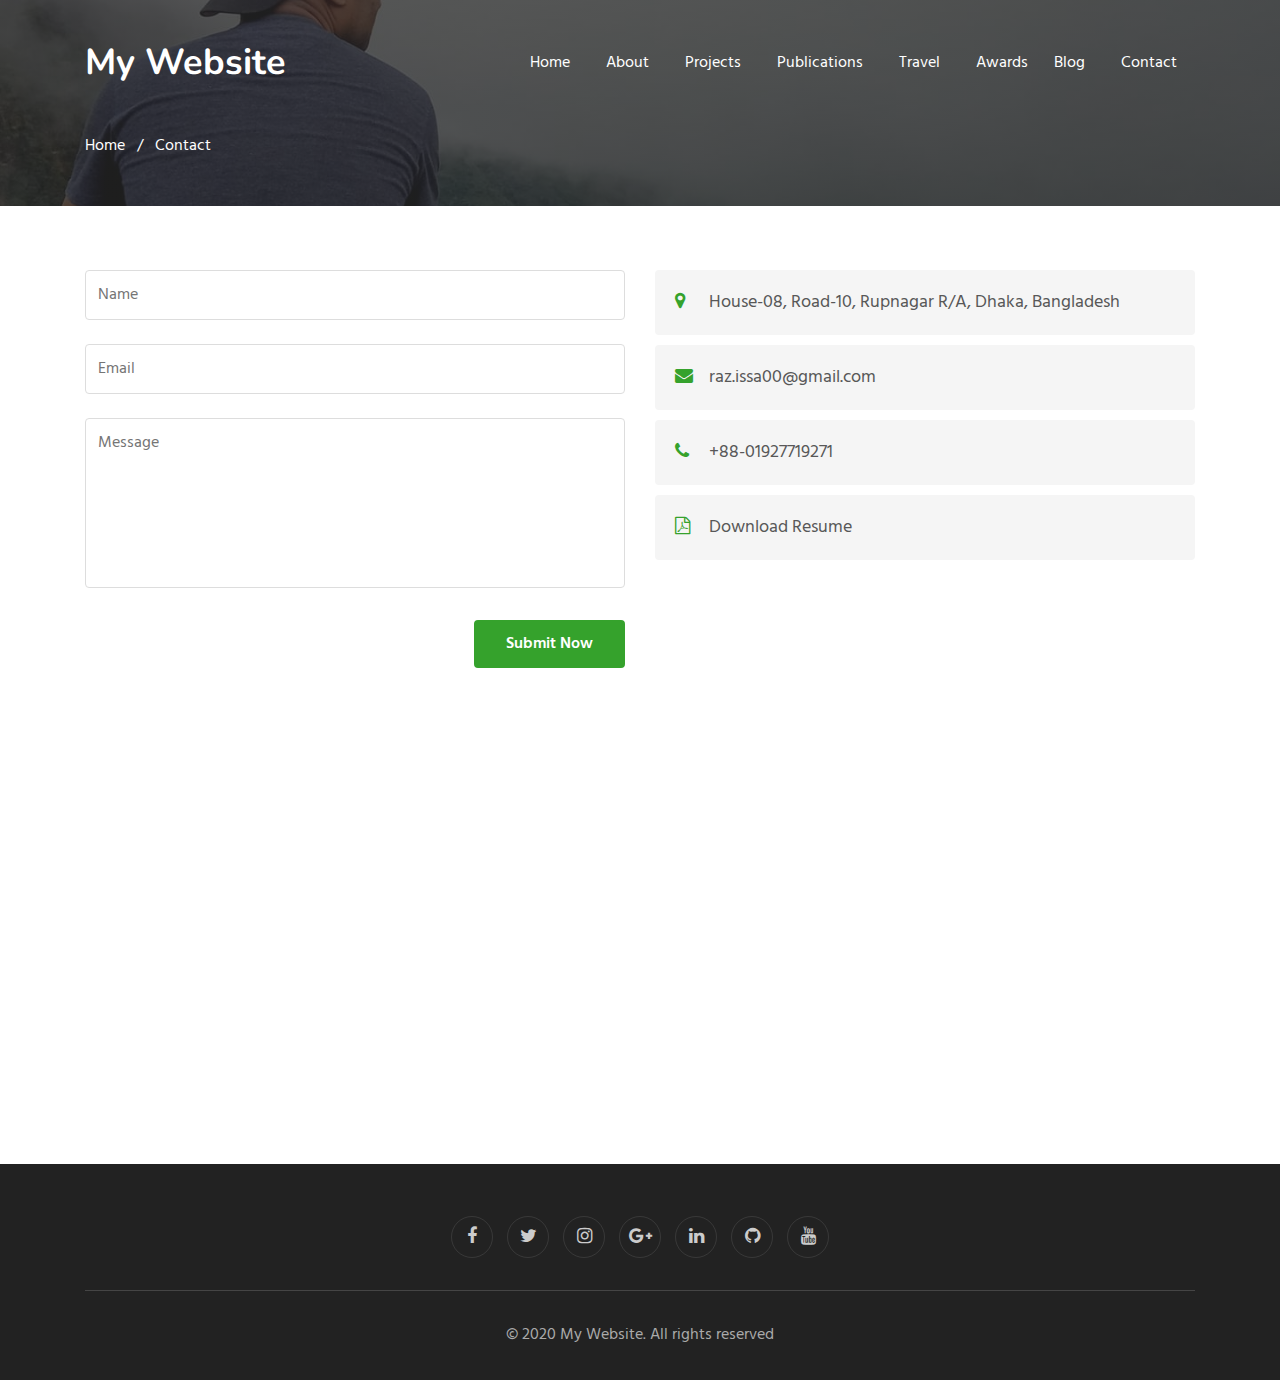
<file: contact.html>
<!--
Author: W3layouts
Author URL: http://w3layouts.com
-->
<!doctype html>
<html lang="en">
  <head>
    <!-- Required meta tags -->
    <meta charset="utf-8">
    <meta name="viewport" content="width=device-width, initial-scale=1, shrink-to-fit=no">

    <title>My Website a Personal Portfolio :: Razin Bin Issa</title>
    <!-- web fonts -->
    <link href="//fonts.googleapis.com/css?family=Nunito:400,600,700,800,900&display=swap" rel="stylesheet">
    <link href="//fonts.googleapis.com/css?family=Hind&display=swap" rel="stylesheet">
    <!-- //web fonts -->
    <!-- Template CSS -->
    <link rel="stylesheet" href="assets/css/style-starter.css">
  </head>
  <body>

<section class="w3l-bootstrap-header">
  <nav class="navbar navbar-expand-lg navbar-light py-lg-3 py-2">
    <div class="container">
      <a class="navbar-brand" href="index.html"> My Website</a>
      <!-- if logo is image enable this
    <a class="navbar-brand" href="#index.html">
        <img src="image-path" alt="Your logo" title="Your logo" style="height:35px;" />
    </a> -->
      <button class="navbar-toggler" type="button" data-toggle="collapse" data-target="#navbarSupportedContent"
        aria-controls="navbarSupportedContent" aria-expanded="false" aria-label="Toggle navigation">
        <span class="navbar-toggler-icon fa fa-bars"></span>
      </button>

      <div class="collapse navbar-collapse" id="navbarSupportedContent">
        <ul class="navbar-nav ml-auto">
          <li class="nav-item">
            <a class="nav-link" href="index.html">Home</a>
          </li>
          <li class="nav-item">
            <a class="nav-link" href="about.html">About</a>
          </li>
          <li class="nav-item">
            <a class="nav-link" href="projects.html">Projects</a>
          </li>
          <li class="nav-item">
            <a class="nav-link" href="publications.html">Publications</a>
          </li>
          <li class="nav-item">
            <a class="nav-link" href="travel.html">Travel</a>
          </li>
          <li class="nav-item">
            <a class="nav-link" href="awards.html">Awards</a>
          </li>
          <li class="nav-item">
            <a class="nav-link" href="blog.html">Blog</a>
          </li>
          <li class="nav-item">
            <a class="nav-link" href="contact.html">Contact</a>
          </li>
        </ul>

      </div>
    </div>
  </nav>
</section>
<section class="w3l-contact-breadcrum">
  <div class="breadcrum-bg">
    <div class="container py-5">
      <p><a href="index.html">Home</a> &nbsp; / &nbsp; Contact</p>
     </div>
  </div>
</section>
<!-- contact -->
<section class="w3l-contacts-12" id="contact">
    <div class="contact-top pt-5">
        <div class="container py-md-3">

            <div class="row cont-main-top">
               <!-- contact form -->
               <div class="contacts12-main col-lg-6 ">

                <form action="https://sendmail.w3layouts.com/submitForm" method="post" class="main-input">
                    <div class="top-inputs d-grid">
                        <input type="text" placeholder="Name" name="w3lName" id="w3lName" required="">

                    </div>
                    <input type="email" name="email" placeholder="Email" id="w3lSender" required="">

                    <textarea placeholder="Message" name="w3lMessage" id="w3lMessage" required=""></textarea>
                    <div class="text-right">
                        <button type="submit" class="btn btn-theme2">Submit Now</button>
                    </div>
                </form>
            </div>
            <!-- //contact form -->
                <!-- contact address -->
                <div class="contact col-lg-6 mt-lg-0 mt-5">
                    <div class="cont-subs">
                        <div class="cont-add">
                            <div class="cont-add-lft">
                                <span class="fa fa-map-marker" aria-hidden="true"></span>
                           </div>
                           <div class="cont-add-rgt">
                            <p class="contact-text-sub">House-08, Road-10, Rupnagar R/A, Dhaka, Bangladesh</p>
                        </div>

                    </div>
                        <div class="cont-add add-2">
                            <div class="cont-add-lft">
                                <span class="fa fa-envelope" aria-hidden="true"></span>
                           </div>
                           <div class="cont-add-rgt">
                          <a href="mailto:raz.issa00@gmail.com">
                                <p class="contact-text-sub">raz.issa00@gmail.com</p>
                            </a>
                        </div>

                    </div>
                        <div class="cont-add">
                            <div class="cont-add-lft">
                                <span class="fa fa-phone" aria-hidden="true"></span>
                           </div>
                            <div class="cont-add-rgt">
                                 <a href="tel:+88-01927719271">
                                    <p class="contact-text-sub">+88-01927719271</p>
                                 </a>
                            </div>
                        </div>
                        <div class="cont-add add-3">
                            <div class="cont-add-lft">
                                <span class="fa fa-file-pdf-o" aria-hidden="true"></span>
                           </div>
                            <div class="cont-add-rgt">
                              <a href="https://drive.google.com/file/d/1qyxxdhC1hMDWZ1Gn5uavM4zvpRx2mXkt/view?usp=sharing" target="_blank">
                                    <p class="contact-text-sub">Download Resume</p>
                                </a>
                            </div>

                        </div>
                    </div>
                </div>
                <!-- //contact address -->

            </div>
        </div>
        <!-- map -->
        <div class="map">
            <iframe src="https://www.google.com/maps/embed?pb=!1m18!1m12!1m3!1d912.541572726623!2d90.3566439291928!3d23.812685099034915!2m3!1f0!2f0!3f0!3m2!1i1024!2i768!4f13.1!3m3!1m2!1s0x3755c12047ff1a85%3A0x4e601431ac23b43c!2sLiberty%20Plaza%2C%20Rd%20No%2010%2C%20Dhaka%201216!5e0!3m2!1sen!2sbd!4v1595524043738!5m2!1sen!2sbd"
            frameborder="0" style="border:0;" allowfullscreen="" aria-hidden="false" tabindex="0"></iframe>
        </div>
        <!-- //map -->
    </div>
</section>
<!-- //contact -->

 <!-- grids block 5 -->
 <section class="w3l-footer-29-main" id="footer">
  <div class="footer-29 text-center">
      <div class="container">

        <div class="main-social-footer-29">

          <a href="https://www.facebook.com/RazinBinIssa" target="_blank" class="facebook"><span class="fa fa-facebook"></span></a>
          <a href="https://twitter.com/raz_issa" target="_blank" class="twitter"><span class="fa fa-twitter"></span></a>
          <a href="https://www.instagram.com/razin_bin_issa/" target="_blank" class="instagram"><span class="fa fa-instagram"></span></a>
          <a href="https://www.google.com/search?safe=active&sxsrf=ALeKk012Y8YYZQLaM1aqDLwP8P0BgxOzKw%3A1593370175190&ei=P-b4XoirC6mW4-EP95Oi0Aw&q=Razin+Bin+Issa&oq=Razin+Bin+Issa&gs_lcp=CgZwc3ktYWIQAzIECCMQJzIECCMQJzoHCAAQRxCwA1CUZVjvbGDfcGgBcAB4AIABggGIAcAGkgEDMC43mAEAoAEBqgEHZ3dzLXdpeg&sclient=psy-ab&ved=0ahUKEwjIxqa6lqXqAhUpyzgGHfeJCMoQ4dUDCAw&uact=5" target="_blank" class="google-plus"><span class="fa fa-google-plus"></span></a>
          <a href="https://www.linkedin.com/in/razin-bin-issa/" target="_blank" class="linkedin"><span class="fa fa-linkedin"></span></a>
          <a href="https://github.com/Razin1996" target="_blank" class="github"><span class="fa fa-github"></span></a>
          <a href="https://www.youtube.com/channel/UCnJhroTVMapJR2qpeLuBI6g?view_as=subscriber" target="_blank" class="youtube"><span class="fa fa-youtube"></span></a>
      </div>
          <div class="bottom-copies text-center">
              <p class="copy-footer-29">© 2020 My Website. All rights reserved</p>

          </div>
      </div>
  </div>
   <!-- move top -->
  <button onclick="topFunction()" id="movetop" title="Go to top">
              <span class="fa fa-angle-up"></span>
                 </button>
                 <script>
                     // When the user scrolls down 20px from the top of the document, show the button
                     window.onscroll = function () {
                         scrollFunction()
                     };

                     function scrollFunction() {
                         if (document.body.scrollTop > 20 || document.documentElement.scrollTop > 20) {
                             document.getElementById("movetop").style.display = "block";
                         } else {
                             document.getElementById("movetop").style.display = "none";
                         }
                     }

                     // When the user clicks on the button, scroll to the top of the document
                     function topFunction() {
                         document.body.scrollTop = 0;
                         document.documentElement.scrollTop = 0;
                     }
                 </script>
                 <!-- /move top -->
</section>
<!-- // grids block 5 -->
<script src="assets/js/jquery-3.3.1.min.js"></script>
<!-- //footer-28 block -->
</section>

<script>
    $(function () {
      $('.navbar-toggler').click(function () {
        $('body').toggleClass('noscroll');
      })
    });
  </script>
  <!-- jQuery first, then Popper.js, then Bootstrap JS -->
  <script src="https://code.jquery.com/jquery-3.4.1.slim.min.js"
    integrity="sha384-J6qa4849blE2+poT4WnyKhv5vZF5SrPo0iEjwBvKU7imGFAV0wwj1yYfoRSJoZ+n" crossorigin="anonymous">
  </script>

  <script src="https://stackpath.bootstrapcdn.com/bootstrap/4.4.1/js/bootstrap.min.js"
    integrity="sha384-wfSDF2E50Y2D1uUdj0O3uMBJnjuUD4Ih7YwaYd1iqfktj0Uod8GCExl3Og8ifwB6" crossorigin="anonymous">
  </script>

<!-- Smooth scrolling -->



</body>

</html>
<!-- // grids block 5 -->
</file>
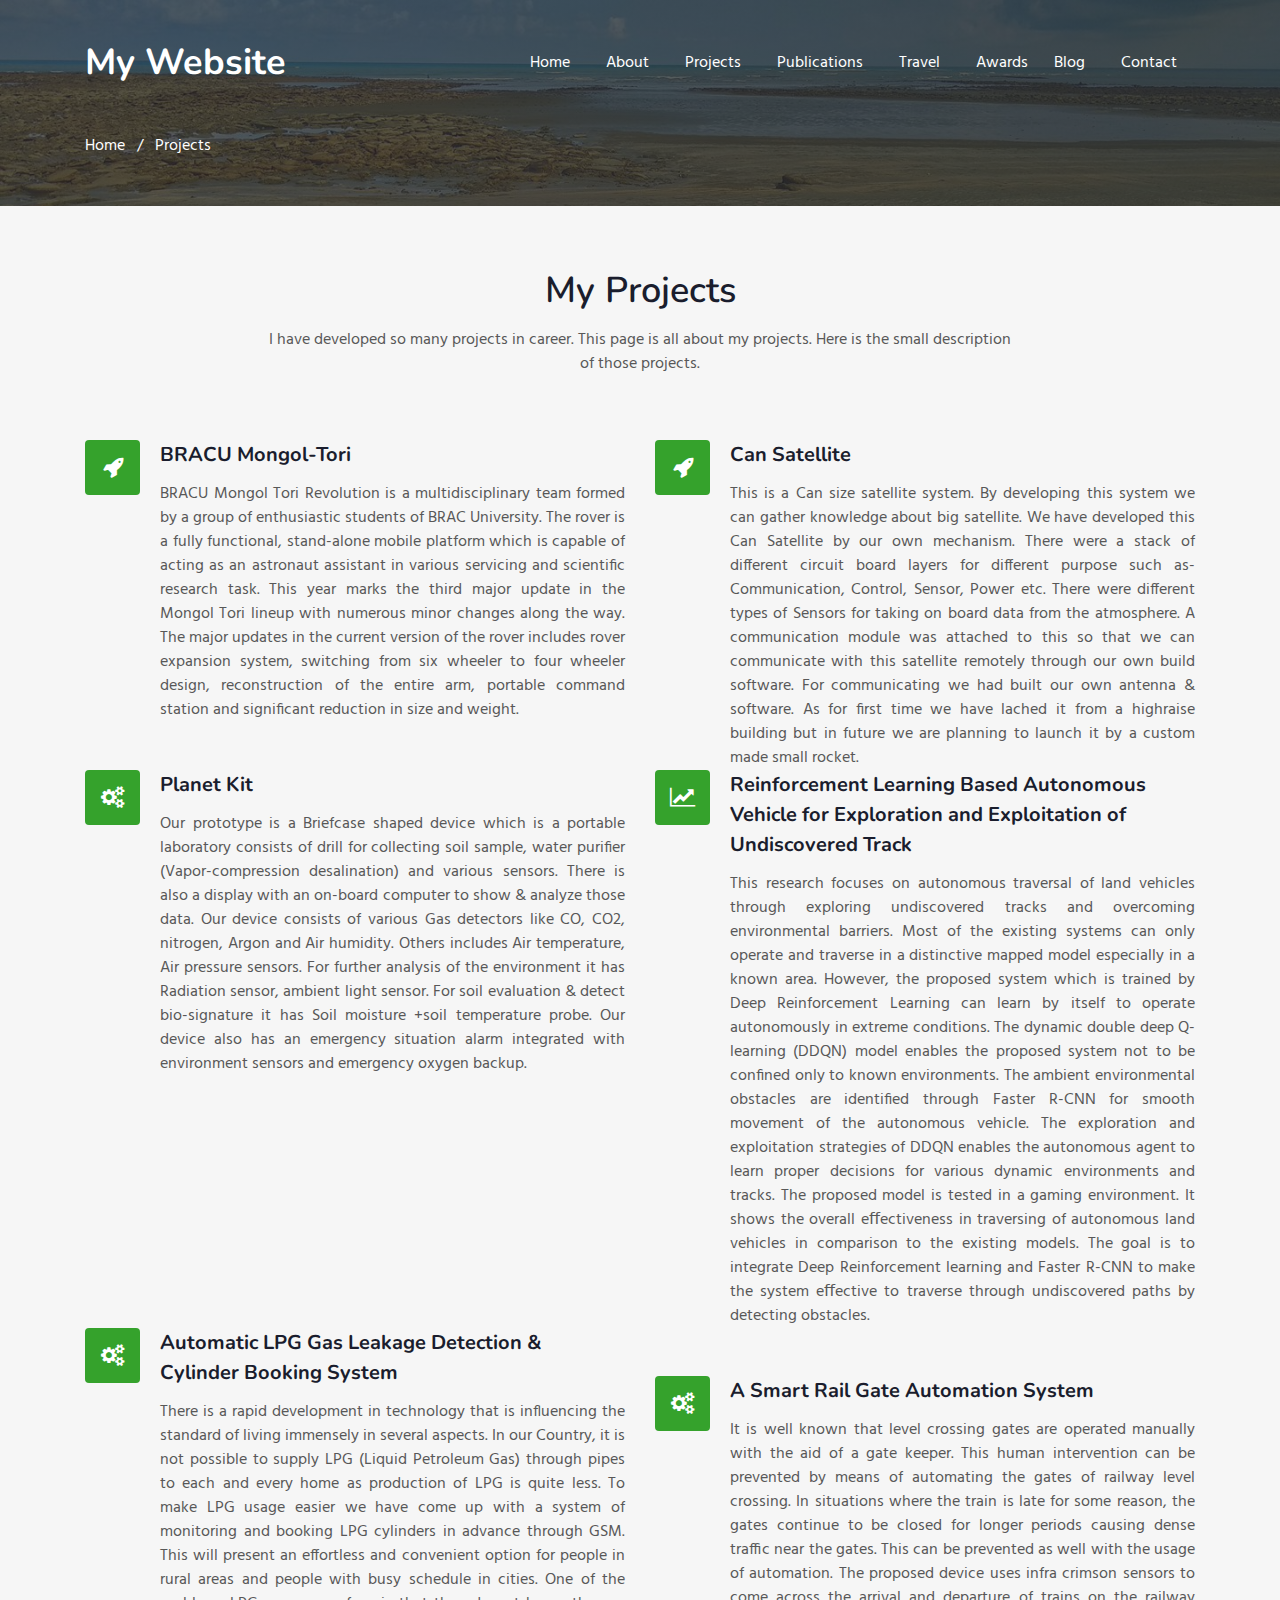
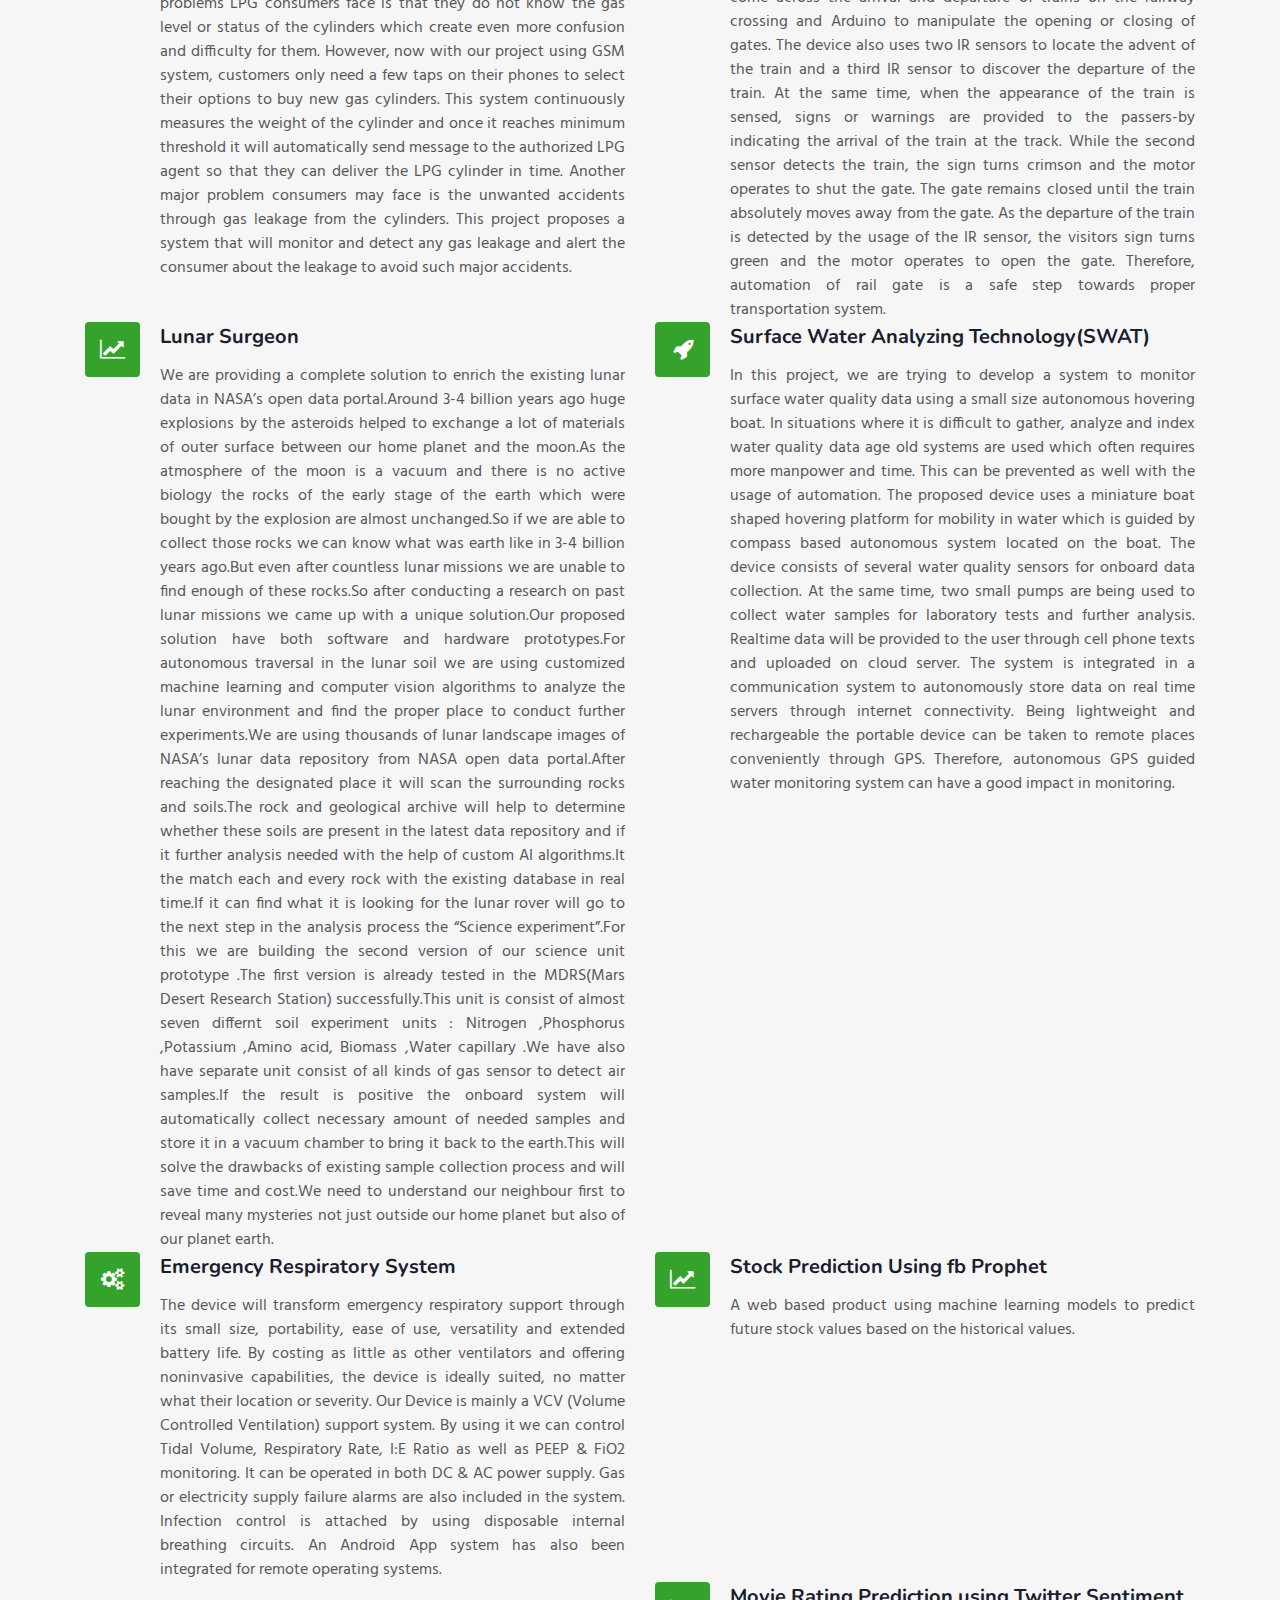
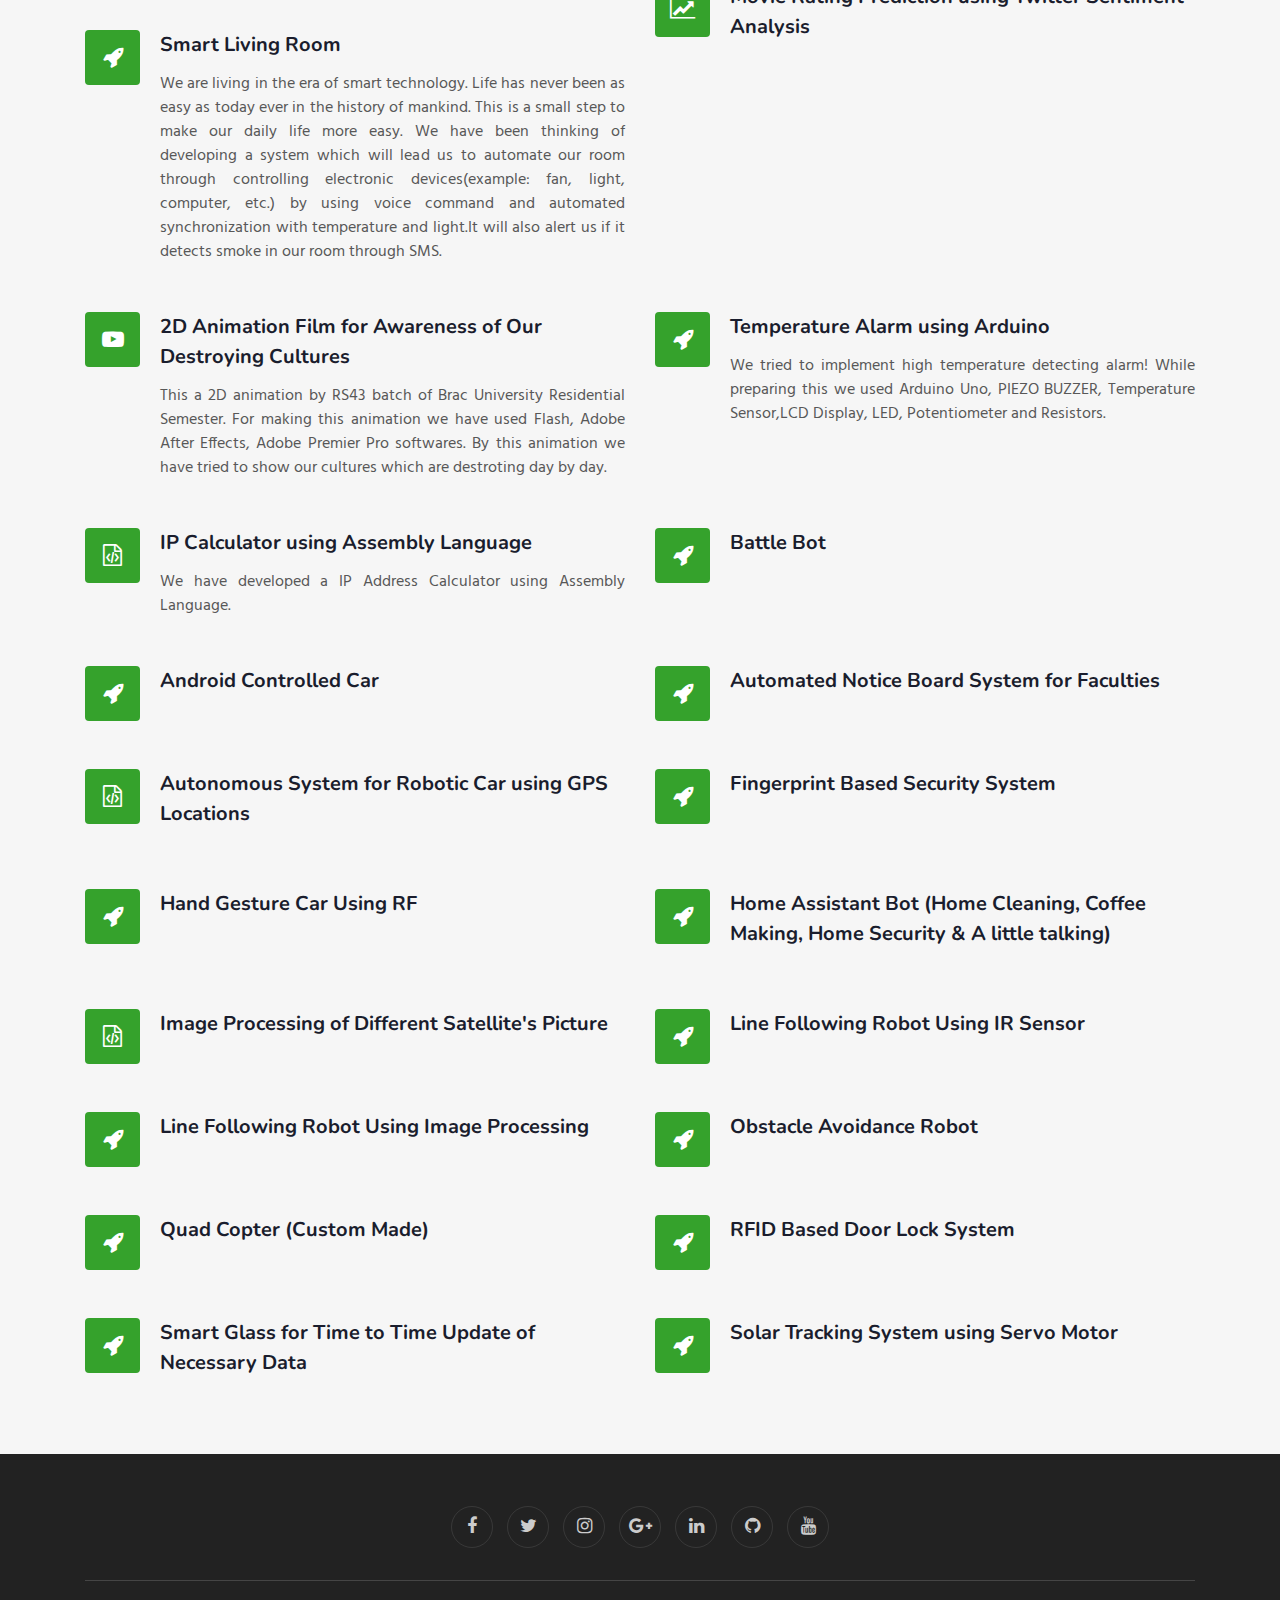
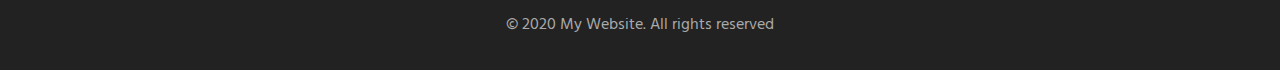
<file: projects.html>
<!--
Author: W3layouts
Author URL: http://w3layouts.com
-->
<!doctype html>
<html lang="en">
  <head>
    <!-- Required meta tags -->
    <meta charset="utf-8">
    <meta name="viewport" content="width=device-width, initial-scale=1, shrink-to-fit=no">

    <title>My Website a Personal Portfolio :: Razin Bin Issa</title>
    <!-- web fonts -->
    <link href="//fonts.googleapis.com/css?family=Nunito:400,600,700,800,900&display=swap" rel="stylesheet">
    <link href="//fonts.googleapis.com/css?family=Hind&display=swap" rel="stylesheet">
    <!-- //web fonts -->
    <!-- Template CSS -->
    <link rel="stylesheet" href="assets/css/style-starter.css">
  </head>
  <body>


<section class="w3l-bootstrap-header">
  <nav class="navbar navbar-expand-lg navbar-light py-lg-3 py-2">
    <div class="container">
      <a class="navbar-brand" href="index.html"> My Website</a>
      <!-- if logo is image enable this
    <a class="navbar-brand" href="#index.html">
        <img src="image-path" alt="Your logo" title="Your logo" style="height:35px;" />
    </a> -->
      <button class="navbar-toggler" type="button" data-toggle="collapse" data-target="#navbarSupportedContent"
        aria-controls="navbarSupportedContent" aria-expanded="false" aria-label="Toggle navigation">
        <span class="navbar-toggler-icon fa fa-bars"></span>
      </button>

      <div class="collapse navbar-collapse" id="navbarSupportedContent">
        <ul class="navbar-nav ml-auto">
          <li class="nav-item">
            <a class="nav-link" href="index.html">Home</a>
          </li>
          <li class="nav-item">
            <a class="nav-link" href="about.html">About</a>
          </li>
          <li class="nav-item">
            <a class="nav-link" href="projects.html">Projects</a>
          </li>
          <li class="nav-item">
            <a class="nav-link" href="publications.html">Publications</a>
          </li>
          <li class="nav-item">
            <a class="nav-link" href="travel.html">Travel</a>
          </li>
          <li class="nav-item">
            <a class="nav-link" href="awards.html">Awards</a>
          </li>
          <li class="nav-item">
            <a class="nav-link" href="blog.html">Blog</a>
          </li>
          <li class="nav-item">
            <a class="nav-link" href="contact.html">Contact</a>
          </li>
        </ul>

      </div>
    </div>
  </nav>
</section>
<section class="w3l-service-breadcrum">
  <div class="breadcrum-bg">
    <div class="container py-5">
      <p><a href="index.html">Home</a> &nbsp; / &nbsp; Projects</p>
      </div>
  </div>
</section>
<section class="w3l-features-4">
	<!-- /features -->
		<div class="features py-5" id="services">
            <div class="container py-md-3">
			<div class="heading text-center mx-auto">
				<h3 class="head">My Projects</h3>
				<p class="my-3 head"> I have developed so many projects in career. This page is all about my projects. Here is the small description of those projects.</p>
			  </div>
			<div align="justify" class="fea-gd-vv row mt-5 pt-3">
			   <div class="float-lt feature-gd col-lg-6 col-md-6">
					 <div class="icon"> <span class="fa fa-rocket" aria-hidden="true"></span></div>
					 <div class="icon-info">
						<h5 align="left"><a href="https://bracumongoltori.com/" target="_blank">
              BRACU Mongol-Tori</a>
            </h5>
						<p>BRACU Mongol Tori Revolution is a multidisciplinary team formed by a group of
              enthusiastic students of BRAC University. The rover is a fully functional, stand-alone mobile platform
              which is capable of acting as an astronaut assistant in various servicing and scientific research task. This
              year marks the third major update in the Mongol Tori lineup with numerous minor changes along the
              way. The major updates in the current version of the rover includes rover expansion system, switching
              from six wheeler to four wheeler design, reconstruction of the entire arm, portable command station
              and significant reduction in size and weight.
            </p>
              <!--
              <a href="#" class="red mt-3">Read More <span class="fa fa-angle-right pl-1"></span></a>
              -->
					</div>
				</div>
        <div class="float-rt feature-gd col-lg-6 col-md-6 mt-lg-0 mt-5">
           <div class="icon"> <span class="fa fa-rocket" aria-hidden="true"></span></div>
           <div class="icon-info">
            <h5 align="left"><a href="https://www.youtube.com/watch?v=ndk0dke_kBo&t=3s" target="_blank">
              Can Satellite</a></h5>
            <p> This is a Can size satellite system. By developing this system we can gather knowledge about big satellite. We have developed this Can Satellite by our own mechanism. There were a stack of different circuit board layers for different purpose such as- Communication, Control, Sensor, Power etc. There were different types of Sensors for taking on board data from the atmosphere. A communication module was attached to this so that we can communicate with this satellite remotely through our own build software. For communicating we had built our own antenna & software. As for first time we have lached it from a highraise building but in future we are planning to launch it by a custom made small rocket. </p>
            <!--
          <a href="#" class="red mt-3">Read More <span class="fa fa-angle-right pl-1"></span></a>
        -->
          </div>
       </div>
       <div class="float-rt feature-gd col-lg-6 col-md-6 mt-lg-0 mt-5">
          <div class="icon"> <span class="fa fa-cogs" aria-hidden="true"></span></div>
          <div class="icon-info">
           <h5 align="left"><a href="https://github.com/Razin1996/Planet-Kit" target="_blank">Planet Kit</a></h5>
           <p> Our prototype is a Briefcase shaped device which is a portable laboratory consists of drill for collecting soil sample, water purifier (Vapor-compression desalination) and various sensors. There is also a display with an on-board computer to show & analyze those data. Our device consists of various Gas detectors like CO, CO2, nitrogen, Argon and Air humidity. Others includes Air temperature, Air pressure sensors. For further analysis of the environment it has Radiation sensor, ambient light sensor. For soil evaluation & detect bio-signature it has Soil moisture +soil temperature probe. Our device also has an emergency situation alarm integrated with environment sensors and emergency oxygen backup.</p>
           <!--
          <a href="#" class="red mt-3">Read More <span class="fa fa-angle-right pl-1"></span></a>
        -->
         </div>
      </div>
				<div class="float-mid feature-gd col-lg-6 col-md-6 mt-md-0 mt-5">
					 <div class="icon"> <span class="fa fa-line-chart" aria-hidden="true"></span></div>
					 <div class="icon-info">
            <h5 align="left"><a href="https://youtu.be/_Muvx-7L7vA" target="_blank">
              Reinforcement Learning Based Autonomous Vehicle for Exploration and Exploitation of Undiscovered Track
						</a></h5>
						<p> This research focuses on autonomous traversal of land vehicles through exploring undiscovered tracks and overcoming environmental barriers. Most of the existing systems can only operate and traverse in a distinctive mapped model especially in a known area. However, the proposed system which is trained by Deep Reinforcement Learning can learn by itself to operate autonomously in extreme conditions. The dynamic double deep Q-learning (DDQN) model enables the proposed system not to be conﬁned only to known environments. The ambient environmental obstacles are identiﬁed through Faster R-CNN for smooth movement of the autonomous vehicle. The exploration and exploitation strategies of DDQN enables the autonomous agent to learn proper decisions for various dynamic environments and tracks. The proposed model is tested in a gaming environment. It shows the overall eﬀectiveness in traversing of autonomous land vehicles in comparison to the existing models. The goal is to integrate Deep Reinforcement learning and Faster R-CNN to make the system eﬀective to traverse through undiscovered paths by detecting obstacles.</p>
						<!--
          <a href="#" class="red mt-3">Read More <span class="fa fa-angle-right pl-1"></span></a>
        -->
					</div>
			 </div>
       <div class="float-rt feature-gd col-lg-6 col-md-6 mt-lg-0 mt-5">
          <div class="icon"> <span class="fa fa-cogs" aria-hidden="true"></span></div>
          <div class="icon-info">
           <h5  align="left"><a href="#">
             Automatic LPG Gas Leakage Detection &  Cylinder Booking System</a>
          </h5>
           <p> There is a rapid development in technology that is influencing the standard of living immensely in several aspects. In our Country, it is not possible to supply LPG (Liquid Petroleum Gas) through pipes to each and every home as production of LPG is quite less. To make LPG usage easier we have come up with a system of monitoring and booking LPG cylinders in advance through GSM. This will present an effortless and convenient option for people in rural areas and people with busy schedule in cities. One of the problems LPG consumers face is that they do not know the gas level or status of the cylinders which create even more confusion and difficulty for them. However, now with our project using GSM system, customers only need a few taps on their phones to select their options to buy new gas cylinders. This system continuously measures the weight of the cylinder and once it reaches minimum threshold it will automatically send message to the authorized LPG agent so that they can deliver the LPG cylinder in time. Another major problem consumers may face is the unwanted accidents through gas leakage from the cylinders. This project proposes a system that will monitor and detect any gas leakage and alert the consumer about the leakage to avoid such major accidents.</p>
           <!--
          <a href="#" class="red mt-3">Read More <span class="fa fa-angle-right pl-1"></span></a>
        -->
         </div>
      </div>
      <div class="float-lt feature-gd col-lg-6 col-md-6 mt-5">
          <div class="icon"> <span class="fa fa-cogs" aria-hidden="true"></span></div>
          <div class="icon-info">
           <h5  align="left"><a href="https://www.youtube.com/watch?v=wlvZfs94lLs" target="_blank">
            A Smart Rail Gate Automation System</a>
           </h5>
           <p> It is well known that level crossing gates are operated manually with the aid of a gate keeper. This human intervention can be prevented by means of automating the gates of railway level crossing. In situations where the train is late for some reason, the gates continue to be closed for longer periods causing dense traffic near the gates. This can be prevented as well with the usage of automation. The proposed device uses infra crimson sensors to come across the arrival and departure of trains on the railway crossing and Arduino to manipulate the opening or closing of gates. The device also uses two IR sensors to locate the advent of the train and a third IR sensor to discover the departure of the train. At the same time, when the appearance of the train is sensed, signs or warnings are provided to the passers-by indicating the arrival of the train at the track. While the second sensor detects the train, the sign turns crimson and the motor operates to shut the gate. The gate remains closed until the train absolutely moves away from the gate. As the departure of the train is detected by the usage of the IR sensor, the visitors sign turns green and the motor operates to open the gate. Therefore, automation of rail gate is a safe step towards proper transportation system.  </p>
           <!--
          <a href="#" class="red mt-3">Read More <span class="fa fa-angle-right pl-1"></span></a>
        -->
         </div>
       </div>
      <div class="float-rt feature-gd col-lg-6 col-md-6 mt-lg-0 mt-5">
         <div class="icon"> <span class="fa fa-line-chart" aria-hidden="true"></span></div>
         <div class="icon-info">
          <h5  align="left"><a href="https://github.com/Razin1996/Lunar-Surgeon" target="_blank">
            Lunar Surgeon</a></h5>
          <p> We are providing a complete solution to enrich the existing lunar data in NASA’s open data portal.Around 3-4 billion years ago huge explosions by the asteroids helped to exchange a lot of materials of outer surface between our home planet and the moon.As the atmosphere of the moon is a vacuum and there is no active biology the rocks of the early stage of the earth which were bought by the explosion are almost unchanged.So if we are able to collect those rocks we can know what was earth like in 3-4 billion years ago.But even after countless lunar missions we are unable to find enough of these rocks.So after conducting a research on past lunar missions we came up with a unique solution.Our proposed solution have both software and hardware prototypes.For autonomous traversal in the lunar soil we are using customized machine learning and computer vision algorithms to analyze the lunar environment and find the proper place to conduct further experiments.We are using thousands of lunar landscape images of NASA’s lunar data repository from NASA open data portal.After reaching the designated place it will scan the surrounding rocks and soils.The rock and geological archive will help to determine whether these soils are present in the latest data repository and if it further analysis needed with the help of custom AI algorithms.It the match each and every rock with the existing database in real time.If it can find what it is looking for the lunar rover will go to the next step in the analysis process the “Science experiment”.For this we are building the second version of our science unit prototype .The first version is already tested in the MDRS(Mars Desert Research Station) successfully.This unit is consist of almost seven differnt soil experiment units : Nitrogen ,Phosphorus ,Potassium ,Amino acid, Biomass ,Water capillary .We have also have separate unit consist of all kinds of gas sensor to detect air samples.If the result is positive the onboard system will automatically collect necessary amount of needed samples and store it in a vacuum chamber to bring it back to the earth.This will solve the drawbacks of existing sample collection process and will save time and cost.We need to understand our neighbour first to reveal many mysteries not just outside our home planet but also of our planet earth. </p>
        <!--
          <a href="#" class="red mt-3">Read More <span class="fa fa-angle-right pl-1"></span></a>
        -->
        </div>
     </div>
     <div class="float-rt feature-gd col-lg-6 col-md-6 mt-lg-0 mt-5">
        <div class="icon"> <span class="fa fa-rocket" aria-hidden="true"></span></div>
        <div class="icon-info">
         <h5  align="left"><a href="#">Surface Water Analyzing Technology(SWAT)</a></h5>
         <p> In this project, we are trying to develop a system to monitor surface water quality data using a small size autonomous hovering boat. In situations where it is difficult to gather, analyze and index water quality data age old systems are used which often requires more manpower and time. This can be prevented as well with the usage of automation. The proposed device uses a miniature boat shaped hovering platform for mobility in water which is guided by compass based autonomous system located on the boat. The device consists of several water quality sensors for onboard data collection. At the same time, two small pumps are being used to collect water samples for laboratory tests and further analysis. Realtime data will be provided to the user through cell phone texts and uploaded on cloud server. The system is integrated in a communication system to autonomously store data on real time servers through internet connectivity. Being lightweight and rechargeable the portable device can be taken to remote places conveniently through GPS. Therefore, autonomous GPS guided water monitoring system can have a good impact in monitoring.  </p>
         <!--
          <a href="#" class="red mt-3">Read More <span class="fa fa-angle-right pl-1"></span></a>
        -->
       </div>
    </div>
    <div class="float-rt feature-gd col-lg-6 col-md-6 mt-lg-0 mt-5">
       <div class="icon"> <span class="fa fa-cogs" aria-hidden="true"></span></div>
       <div class="icon-info">
        <h5  align="left"><a href="https://youtu.be/NOnCfPekJmw" target="_blank">
          Emergency Respiratory System</a></h5>
        <p> The device will transform emergency respiratory support through its small size, portability, ease of use, versatility and extended battery life. By costing as little as other ventilators and offering noninvasive capabilities, the device is ideally suited, no matter what their location or severity. Our Device is mainly a VCV (Volume Controlled Ventilation) support system. By using it we can control Tidal Volume, Respiratory Rate, I:E Ratio as well as PEEP & FiO2 monitoring. It can be operated in both DC & AC power supply. Gas or electricity supply failure alarms are also included in the system. Infection control is attached by using disposable internal breathing circuits. An Android App system has also been integrated for remote operating systems.
        </p>
        <!--
        <a href="#" class="red mt-3">Read More <span class="fa fa-angle-right pl-1"></span></a>
        -->
        </div>
      </div>
      <div class="float-rt feature-gd col-lg-6 col-md-6 mt-lg-0 mt-5">
        <div class="icon"> <span class="fa fa-line-chart" aria-hidden="true"></span></div>
       <div class="icon-info">
        <h5  align="left"><a href="#">Stock Prediction Using fb Prophet</a></h5>
        <p> A web based product using machine learning models to predict future stock values based on the historical values.</p>
        <!--
        <a href="#" class="red mt-3">Read More <span class="fa fa-angle-right pl-1"></span></a>
        -->
        </div>
      </div>
				<div class="float-mid feature-gd col-lg-6 col-md-6 mt-5">
					 <div class="icon"> <span class="fa fa-rocket" aria-hidden="true"></span></div>
					 <div class="icon-info">
						<h5  align="left">
              <a href="#">Smart Living Room</a>
						</h5>
						<p> We are living in the era of smart technology. Life has never been as easy as today ever in the history
                of mankind. This is a small step to make our daily life more easy. We have been thinking of
                developing a system which will lead us to automate our room through controlling electronic
                devices(example: fan, light, computer, etc.) by using voice command and automated synchronization
                with temperature and light.It will also alert us if it detects smoke in our room through SMS.  </p>
						<!--
            <a href="#" class="red mt-3">Read More <span class="fa fa-angle-right pl-1"></span></a>
            -->
					</div>
			 </div>
       <div class="float-rt feature-gd col-lg-6 col-md-6 mt-lg-0 mt-5">
          <div class="icon"> <span class="fa fa-line-chart" aria-hidden="true"></span></div>
          <div class="icon-info">
           <h5  align="left"><a href="#">Movie Rating Prediction using Twitter Sentiment Analysis</a></h5>
           <p> </p>
           <!--
            <a href="#" class="red mt-3">Read More <span class="fa fa-angle-right pl-1"></span></a>
            -->
         </div>
      </div>
				<div class="float-rt feature-gd col-lg-6 col-md-6 mt-5">
					 <div class="icon"> <span class="fa fa-youtube-play" aria-hidden="true"></span></div>
					 <div class="icon-info">
						<h5  align="left"><a href="#">2D Animation Film for Awareness of Our Destroying Cultures</a>
						</h5>
						<p>This a 2D animation by RS43 batch of Brac University Residential Semester. For making this animation we have used Flash, Adobe After Effects, Adobe Premier Pro softwares. By this animation we have tried to show our cultures which are destroting day by day.  </p>
            <!--
            <a href="#" class="red mt-3">Read More <span class="fa fa-angle-right pl-1"></span></a>
            -->
          </div>
			 </div>
       <div class="float-mid feature-gd col-lg-6 col-md-6 mt-5">
          <div class="icon"> <span class="fa fa-rocket" aria-hidden="true"></span></div>
          <div class="icon-info">
           <h5  align="left">
             <a href="https://www.youtube.com/watch?v=LxYbunQjLbg" target="_blank">
             Temperature Alarm using Arduino</a>
           </h5>
           <p> We tried to implement high temperature detecting alarm! While preparing this we used Arduino Uno, PIEZO BUZZER, Temperature Sensor,LCD Display, LED, Potentiometer and Resistors.  </p>

           <!--
          <a href="#" class="red mt-3">Read More <span class="fa fa-angle-right pl-1"></span></a>
          -->
          </div>
      </div>
      <div class="float-mid feature-gd col-lg-6 col-md-6 mt-5">
         <div class="icon"> <span class="fa fa-file-code-o" aria-hidden="true"></span></div>
         <div class="icon-info">
          <h5  align="left"><a href="#">
            IP Calculator using Assembly Language</a>
          </h5>
          <p> We have developed a IP Address Calculator using Assembly Language.  </p>
          <!--
          <a href="#" class="red mt-3">Read More <span class="fa fa-angle-right pl-1"></span></a>
          -->
        </div>
     </div>
     <div class="float-mid feature-gd col-lg-6 col-md-6 mt-5">
        <div class="icon"> <span class="fa fa-rocket" aria-hidden="true"></span></div>
        <div class="icon-info">
         <h5  align="left">
           <a href="https://www.youtube.com/watch?v=X8Mh6A-N-QU&t=69s" target="_blank">Battle Bot</a>
         </h5>
         <p>   </p>
          <!--
        <a href="#" class="red mt-3">Read More <span class="fa fa-angle-right pl-1"></span></a>
        -->
       </div>
    </div>
    <div class="float-mid feature-gd col-lg-6 col-md-6 mt-5">
       <div class="icon"> <span class="fa fa-rocket" aria-hidden="true"></span></div>
       <div class="icon-info">
        <h5  align="left"><a href="#">
          Android Controlled Car</a>
        </h5>
        <p>   </p>
        <!--
        <a href="#" class="red mt-3">Read More <span class="fa fa-angle-right pl-1"></span></a>
        -->
      </div>
   </div>
   <div class="float-mid feature-gd col-lg-6 col-md-6 mt-5">
      <div class="icon"> <span class="fa fa-rocket" aria-hidden="true"></span></div>
      <div class="icon-info">
       <h5  align="left"><a href="#">
         Automated Notice Board System for Faculties</a>
       </h5>
       <p>  </p>
       <!--
        <a href="#" class="red mt-3">Read More <span class="fa fa-angle-right pl-1"></span></a>
        -->
     </div>
  </div>
  <div class="float-mid feature-gd col-lg-6 col-md-6 mt-5">
     <div class="icon"> <span class="fa fa-file-code-o" aria-hidden="true"></span></div>
     <div class="icon-info">
      <h5  align="left"><a href="#">
        Autonomous System for Robotic Car using GPS Locations</a>
      </h5>
      <p>  </p>
      <!--
      <a href="#" class="red mt-3">Read More <span class="fa fa-angle-right pl-1"></span></a>
    -->
    </div>
 </div>
 <div class="float-mid feature-gd col-lg-6 col-md-6 mt-5">
    <div class="icon"> <span class="fa fa-rocket" aria-hidden="true"></span></div>
    <div class="icon-info">
     <h5  align="left"><a href="#">
       Fingerprint Based Security System </a>
     </h5>
     <p>  </p>
     <!--
      <a href="#" class="red mt-3">Read More <span class="fa fa-angle-right pl-1"></span></a>
    -->
   </div>
</div>
<div class="float-mid feature-gd col-lg-6 col-md-6 mt-5">
   <div class="icon"> <span class="fa fa-rocket" aria-hidden="true"></span></div>
   <div class="icon-info">
    <h5  align="left"><a href="#">
      Hand Gesture Car Using RF</a>
    </h5>
    <p>  </p>
    <!--
      <a href="#" class="red mt-3">Read More <span class="fa fa-angle-right pl-1"></span></a>
    -->
  </div>
</div>
<div class="float-mid feature-gd col-lg-6 col-md-6 mt-5">
   <div class="icon"> <span class="fa fa-rocket" aria-hidden="true"></span></div>
   <div class="icon-info">
    <h5  align="left"><a href="#">
      Home Assistant Bot (Home Cleaning, Coffee Making, Home Security & A little talking)</a>
    </h5>
    <p>  </p>
    <!--
      <a href="#" class="red mt-3">Read More <span class="fa fa-angle-right pl-1"></span></a>
    -->
  </div>
</div>
<div class="float-mid feature-gd col-lg-6 col-md-6 mt-5">
   <div class="icon"> <span class="fa fa-file-code-o" aria-hidden="true"></span></div>
   <div class="icon-info">
    <h5  align="left"><a href="#">
      Image Processing of Different Satellite's Picture</a>
    </h5>
    <p>  </p>
    <!--
      <a href="#" class="red mt-3">Read More <span class="fa fa-angle-right pl-1"></span></a>
    -->
  </div>
</div>
<div class="float-mid feature-gd col-lg-6 col-md-6 mt-5">
   <div class="icon"> <span class="fa fa-rocket" aria-hidden="true"></span></div>
   <div class="icon-info">
    <h5  align="left"><a href="#">
      Line Following Robot Using IR Sensor</a>
    </h5>
    <p>  </p>
    <!--
      <a href="#" class="red mt-3">Read More <span class="fa fa-angle-right pl-1"></span></a>
    -->
  </div>
</div>
<div class="float-mid feature-gd col-lg-6 col-md-6 mt-5">
   <div class="icon"> <span class="fa fa-rocket" aria-hidden="true"></span></div>
   <div class="icon-info">
    <h5  align="left"><a href="#">
      Line Following Robot Using Image Processing</a>
    </h5>
    <p>  </p>
    <!--
      <a href="#" class="red mt-3">Read More <span class="fa fa-angle-right pl-1"></span></a>
    -->
  </div>
</div>
<div class="float-mid feature-gd col-lg-6 col-md-6 mt-5">
   <div class="icon"> <span class="fa fa-rocket" aria-hidden="true"></span></div>
   <div class="icon-info">
    <h5  align="left"><a href="#">
      Obstacle Avoidance Robot</a>
    </h5>
    <p>  </p>
    <!--
      <a href="#" class="red mt-3">Read More <span class="fa fa-angle-right pl-1"></span></a>
    -->
  </div>
</div>
<div class="float-mid feature-gd col-lg-6 col-md-6 mt-5">
   <div class="icon"> <span class="fa fa-rocket" aria-hidden="true"></span></div>
   <div class="icon-info">
    <h5  align="left"><a href="#">
      Quad Copter (Custom Made)</a>
    </h5>
    <p>  </p>
    <!--
      <a href="#" class="red mt-3">Read More <span class="fa fa-angle-right pl-1"></span></a>
    -->
  </div>
</div>
<div class="float-mid feature-gd col-lg-6 col-md-6 mt-5">
   <div class="icon"> <span class="fa fa-rocket" aria-hidden="true"></span></div>
   <div class="icon-info">
    <h5  align="left"><a href="#">
      RFID Based Door Lock System</a>
    </h5>
    <p>  </p>
    <!--
      <a href="#" class="red mt-3">Read More <span class="fa fa-angle-right pl-1"></span></a>
    -->
  </div>
</div>
<div class="float-mid feature-gd col-lg-6 col-md-6 mt-5">
   <div class="icon"> <span class="fa fa-rocket" aria-hidden="true"></span></div>
   <div class="icon-info">
    <h5  align="left"><a href="#">
      Smart Glass for Time to Time Update of Necessary Data</a>
    </h5>
    <p>  </p>
    <!--
      <a href="#" class="red mt-3">Read More <span class="fa fa-angle-right pl-1"></span></a>
    -->
  </div>
</div>
<div class="float-mid feature-gd col-lg-6 col-md-6 mt-5">
   <div class="icon"> <span class="fa fa-rocket" aria-hidden="true"></span></div>
   <div class="icon-info">
    <h5  align="left"><a href="#">
      Solar Tracking System using Servo Motor</a>
    </h5>
    <p>  </p>
    <!--
      <a href="#" class="red mt-3">Read More <span class="fa fa-angle-right pl-1"></span></a>
    -->
  </div>
</div>
		  </div>
		 </div>
	   </div>
   <!-- //features -->

 <!-- grids block 5 -->
 <section class="w3l-footer-29-main" id="footer">
  <div class="footer-29 text-center">
      <div class="container">

        <div class="main-social-footer-29">

          <a href="https://www.facebook.com/RazinBinIssa" target="_blank" class="facebook"><span class="fa fa-facebook"></span></a>
          <a href="https://twitter.com/raz_issa" target="_blank" class="twitter"><span class="fa fa-twitter"></span></a>
          <a href="https://www.instagram.com/razin_bin_issa/" target="_blank" class="instagram"><span class="fa fa-instagram"></span></a>
          <a href="https://www.google.com/search?safe=active&sxsrf=ALeKk012Y8YYZQLaM1aqDLwP8P0BgxOzKw%3A1593370175190&ei=P-b4XoirC6mW4-EP95Oi0Aw&q=Razin+Bin+Issa&oq=Razin+Bin+Issa&gs_lcp=CgZwc3ktYWIQAzIECCMQJzIECCMQJzoHCAAQRxCwA1CUZVjvbGDfcGgBcAB4AIABggGIAcAGkgEDMC43mAEAoAEBqgEHZ3dzLXdpeg&sclient=psy-ab&ved=0ahUKEwjIxqa6lqXqAhUpyzgGHfeJCMoQ4dUDCAw&uact=5" target="_blank" class="google-plus"><span class="fa fa-google-plus"></span></a>
          <a href="https://www.linkedin.com/in/razin-bin-issa/" target="_blank" class="linkedin"><span class="fa fa-linkedin"></span></a>
          <a href="https://github.com/Razin1996" target="_blank" class="github"><span class="fa fa-github"></span></a>
          <a href="https://www.youtube.com/channel/UCnJhroTVMapJR2qpeLuBI6g?view_as=subscriber" target="_blank" class="youtube"><span class="fa fa-youtube"></span></a>
      </div>
          <div class="bottom-copies text-center">
              <p class="copy-footer-29">© 2020 My Website. All rights reserved</p>

          </div>
      </div>
  </div>
   <!-- move top -->
  <button onclick="topFunction()" id="movetop" title="Go to top">
              <span class="fa fa-angle-up"></span>
                 </button>
                 <script>
                     // When the user scrolls down 20px from the top of the document, show the button
                     window.onscroll = function () {
                         scrollFunction()
                     };

                     function scrollFunction() {
                         if (document.body.scrollTop > 20 || document.documentElement.scrollTop > 20) {
                             document.getElementById("movetop").style.display = "block";
                         } else {
                             document.getElementById("movetop").style.display = "none";
                         }
                     }

                     // When the user clicks on the button, scroll to the top of the document
                     function topFunction() {
                         document.body.scrollTop = 0;
                         document.documentElement.scrollTop = 0;
                     }
                  </script>
                 <!-- /move top -->
</section>
<!-- // grids block 5 -->
<script src="assets/js/jquery-3.3.1.min.js"></script>
<!-- //footer-28 block -->
</section>

<script>
    $(function () {
      $('.navbar-toggler').click(function () {
        $('body').toggleClass('noscroll');
      })
    });
 </script>
  <!-- jQuery first, then Popper.js, then Bootstrap JS -->
  <script src="https://code.jquery.com/jquery-3.4.1.slim.min.js"
    integrity="sha384-J6qa4849blE2+poT4WnyKhv5vZF5SrPo0iEjwBvKU7imGFAV0wwj1yYfoRSJoZ+n" crossorigin="anonymous">
  </script>

  <script src="https://stackpath.bootstrapcdn.com/bootstrap/4.4.1/js/bootstrap.min.js"
    integrity="sha384-wfSDF2E50Y2D1uUdj0O3uMBJnjuUD4Ih7YwaYd1iqfktj0Uod8GCExl3Og8ifwB6" crossorigin="anonymous">
  </script>

<!-- Smooth scrolling -->



</body>

</html>
<!-- // grids block 5 -->
</file>
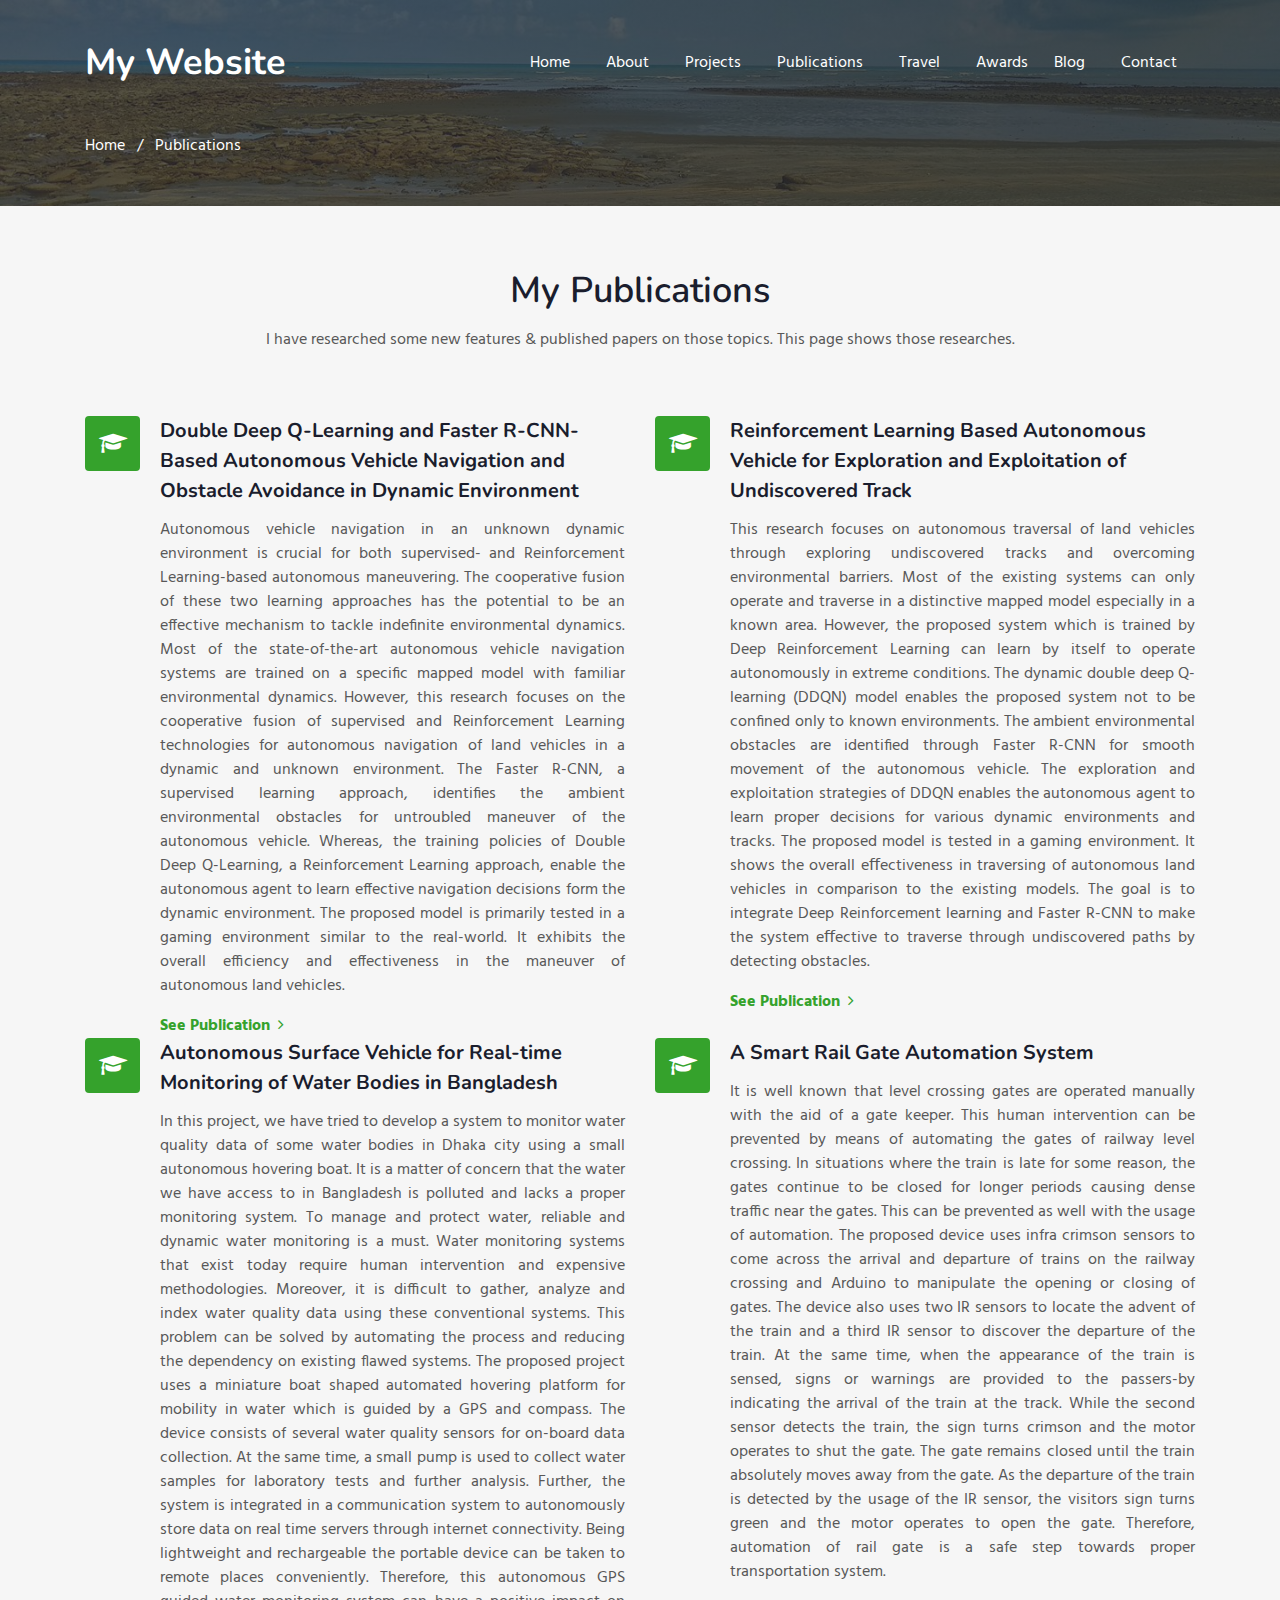
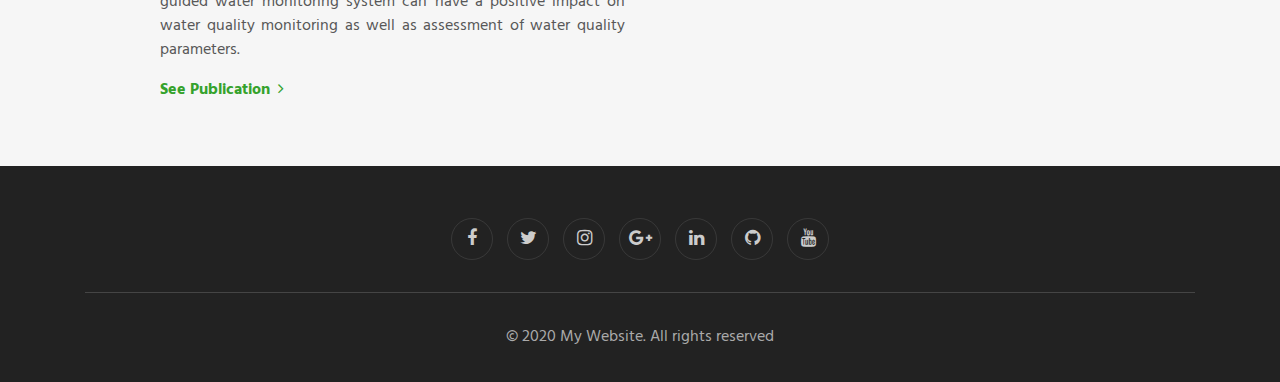
<file: publications.html>
<!--
Author: W3layouts
Author URL: http://w3layouts.com
-->
<!doctype html>
<html lang="en">
<!style>
<!--#more {display: none;}-->
<!/style>
  <head>
    <!-- Required meta tags -->
    <meta charset="utf-8">
    <meta name="viewport" content="width=device-width, initial-scale=1, shrink-to-fit=no">

    <title>My Website a Personal Portfolio :: Razin Bin Issa</title>
    <!-- web fonts -->
    <link href="//fonts.googleapis.com/css?family=Nunito:400,600,700,800,900&display=swap" rel="stylesheet">
    <link href="//fonts.googleapis.com/css?family=Hind&display=swap" rel="stylesheet">
    <!-- //web fonts -->
    <!-- Template CSS -->
    <link rel="stylesheet" href="assets/css/style-starter.css">
  </head>
  <body>


<section class="w3l-bootstrap-header">
  <nav class="navbar navbar-expand-lg navbar-light py-lg-3 py-2">
    <div class="container">
      <a class="navbar-brand" href="index.html"> My Website</a>
      <!-- if logo is image enable this
    <a class="navbar-brand" href="#index.html">
        <img src="image-path" alt="Your logo" title="Your logo" style="height:35px;" />
    </a> -->
      <button class="navbar-toggler" type="button" data-toggle="collapse" data-target="#navbarSupportedContent"
        aria-controls="navbarSupportedContent" aria-expanded="false" aria-label="Toggle navigation">
        <span class="navbar-toggler-icon fa fa-bars"></span>
      </button>

      <div class="collapse navbar-collapse" id="navbarSupportedContent">
        <ul class="navbar-nav ml-auto">
          <li class="nav-item">
            <a class="nav-link" href="index.html">Home</a>
          </li>
          <li class="nav-item">
            <a class="nav-link" href="about.html">About</a>
          </li>
          <li class="nav-item">
            <a class="nav-link" href="projects.html">Projects</a>
          </li>
          <li class="nav-item">
            <a class="nav-link" href="publications.html">Publications</a>
          </li>
          <li class="nav-item">
            <a class="nav-link" href="travel.html">Travel</a>
          </li>
          <li class="nav-item">
            <a class="nav-link" href="awards.html">Awards</a>
          </li>
          <li class="nav-item">
            <a class="nav-link" href="blog.html">Blog</a>
          </li>
          <li class="nav-item">
            <a class="nav-link" href="contact.html">Contact</a>
          </li>
        </ul>

      </div>
    </div>
  </nav>
</section>
<section class="w3l-service-breadcrum">
  <div class="breadcrum-bg">
    <div class="container py-5">
      <p><a href="index.html">Home</a> &nbsp; / &nbsp; Publications</p>
      </div>
  </div>
</section>
<section class="w3l-features-4">
	<!-- /features -->
		<div class="features py-5" id="services">
            <div class="container py-md-3">
			<div class="heading text-center mx-auto">
				<h3 class="head">My Publications</h3>
				<p class="my-3 head"> I have researched some new features & published papers on those topics. This page shows those researches. </p>
			  </div>
			<div class="fea-gd-vv row mt-5 pt-3">
        <div class="float-lt feature-gd col-lg-6 col-md-6">
          <div class="icon"> <span class="fa fa-graduation-cap" aria-hidden="true"></span></div>
          <div class="icon-info">
           <h5><a href="https://www.mdpi.com/1424-8220/21/4/1468" target="_blank">
             Double Deep Q-Learning and Faster R-CNN-Based Autonomous Vehicle Navigation and Obstacle Avoidance in Dynamic Environment</a></h5>
           <p align="justify">Autonomous vehicle navigation in an unknown dynamic environment is crucial for both supervised- and Reinforcement Learning-based autonomous maneuvering. The cooperative fusion of these two learning approaches has the potential to be an effective mechanism to tackle indefinite environmental dynamics. Most of the state-of-the-art autonomous vehicle navigation systems are trained on a specific mapped model with familiar environmental dynamics. However, this research focuses on the cooperative fusion of supervised and Reinforcement Learning technologies for autonomous navigation of land vehicles in a dynamic and unknown environment. The Faster R-CNN, a supervised learning approach, identifies the ambient environmental obstacles for untroubled maneuver of the autonomous vehicle. Whereas, the training policies of Double Deep Q-Learning, a Reinforcement Learning approach, enable the autonomous agent to learn effective navigation decisions form the dynamic environment. The proposed model is primarily tested in a gaming environment similar to the real-world. It exhibits the overall efficiency and effectiveness in the maneuver of autonomous land vehicles.
           </p>
         <a href="https://www.mdpi.com/1424-8220/21/4/1468" target="_blank" class="red mt-3">See Publication <span class="fa fa-angle-right pl-1"></span></a>
         </div>

        </div>

         <div class="float-lt feature-gd col-lg-6 col-md-6">
					 <div class="icon"> <span class="fa fa-graduation-cap" aria-hidden="true"></span></div>
					 <div class="icon-info">
						<h5><a href="https://ieeexplore.ieee.org/document/9016539" target="_blank">
							Reinforcement Learning Based Autonomous Vehicle for Exploration and Exploitation of Undiscovered Track</a></h5>
						<p align="justify">This research focuses on autonomous traversal of land vehicles through exploring undiscovered tracks and overcoming environmental barriers. Most of the existing systems can only operate and traverse in a distinctive mapped model especially in a known area. However, the proposed system which is trained by Deep Reinforcement Learning can learn by itself to operate autonomously in extreme conditions. The dynamic double deep Q-learning (DDQN) model enables the proposed system not to be conﬁned only to known environments. The ambient environmental obstacles are identiﬁed through Faster R-CNN for smooth movement of the autonomous vehicle. The exploration and exploitation strategies of DDQN enables the autonomous agent to learn proper decisions for various dynamic environments and tracks. The proposed model is tested in a gaming environment. It shows the overall eﬀectiveness in traversing of autonomous land vehicles in comparison to the existing models. The goal is to integrate Deep Reinforcement learning and Faster R-CNN to make the system eﬀective to traverse through undiscovered paths by detecting obstacles.
						</p>
          <a href="https://ieeexplore.ieee.org/document/9016539" target="_blank" class="red mt-3">See Publication <span class="fa fa-angle-right pl-1"></span></a>
					</div>

				</div>

        <div class="float-lt feature-gd col-lg-6 col-md-6">
          <div class="icon"> <span class="fa fa-graduation-cap" aria-hidden="true"></span></div>
          <div class="icon-info">
           <h5><a href="https://ieeexplore.ieee.org/document/9389350" target="_blank">
             Autonomous Surface Vehicle for Real-time Monitoring of Water Bodies in Bangladesh</a></h5>
           <p align="justify">In this project, we have tried to develop a system to monitor water quality data of some water bodies in Dhaka city using a small autonomous hovering boat. It is a matter of concern that the water we have access to in Bangladesh is polluted and lacks a proper monitoring system. To manage and protect water, reliable and dynamic water monitoring is a must. Water monitoring systems that exist today require human intervention and expensive methodologies. Moreover, it is difficult to gather, analyze and index water quality data using these conventional systems. This problem can be solved by automating the process and reducing the dependency on existing flawed systems. The proposed project uses a miniature boat shaped automated hovering platform for mobility in water which is guided by a GPS and compass. The device consists of several water quality sensors for on-board data collection. At the same time, a small pump is used to collect water samples for laboratory tests and further analysis. Further, the system is integrated in a communication system to autonomously store data on real time servers through internet connectivity. Being lightweight and rechargeable the portable device can be taken to remote places conveniently. Therefore, this autonomous GPS guided water monitoring system can have a positive impact on water quality monitoring as well as assessment of water quality parameters.
           </p>
         <a href="https://ieeexplore.ieee.org/document/9389350" target="_blank" class="red mt-3">See Publication <span class="fa fa-angle-right pl-1"></span></a>
         </div>

       </div>

				<div class="float-mid feature-gd col-lg-6 col-md-6 mt-md-0 mt-5">
					 <div class="icon"> <span class="fa fa-graduation-cap" aria-hidden="true"></span></div>
					 <div class="icon-info">
						<h5><a href="#">A Smart Rail Gate Automation System
						</a></h5>
						<p align="justify"> It is well known that level crossing gates are operated manually with the aid of a gate keeper. This human intervention can be prevented by means of automating the gates of railway level crossing. In situations where the train is late for some reason, the gates continue to be closed for longer periods causing dense traffic near the gates. This can be prevented as well with the usage of automation. The proposed device uses infra crimson sensors to come across the arrival and departure of trains on the railway crossing and Arduino to manipulate the opening or closing of gates. The device also uses two IR sensors to locate the advent of the train and a third IR sensor to discover the departure of the train. At the same time, when the appearance of the train is sensed, signs or warnings are provided to the passers-by indicating the arrival of the train at the track. While the second sensor detects the train, the sign turns crimson and the motor operates to shut the gate. The gate remains closed until the train absolutely moves away from the gate. As the departure of the train is detected by the usage of the IR sensor, the visitors sign turns green and the motor operates to open the gate. Therefore, automation of rail gate is a safe step towards proper transportation system.
            </p>


            <!--<a href="#" class="red mt-3">Read More <span class="fa fa-angle-right pl-1"></span></a>-->
					</div>
			 </div>
       
		  </div>
		 </div>
	   </div>


    <!-- <!script>
     function myFunction() {
       var dots = document.getElementById("dots");
       var moreText = document.getElementById("more");
       var btnText = document.getElementById("myBtn");
       var btnText = document.getElementById("myBtn1");

       if (dots.style.display === "none") {
         dots.style.display = "inline";
         btnText.innerHTML = "Read more";
         moreText.style.display = "none";
       } else {
         dots.style.display = "none";
         btnText.innerHTML = "Read less";
         moreText.style.display = "inline";
       }
     }
     <!/script> -->
   <!-- //features -->

 <!-- grids block 5 -->
 <section class="w3l-footer-29-main" id="footer">
  <div class="footer-29 text-center">
      <div class="container">

        <div class="main-social-footer-29">

          <a href="https://www.facebook.com/RazinBinIssa" target="_blank" class="facebook"><span class="fa fa-facebook"></span></a>
          <a href="https://twitter.com/raz_issa" target="_blank" class="twitter"><span class="fa fa-twitter"></span></a>
          <a href="https://www.instagram.com/razin_bin_issa/" target="_blank" class="instagram"><span class="fa fa-instagram"></span></a>
          <a href="https://www.google.com/search?safe=active&sxsrf=ALeKk012Y8YYZQLaM1aqDLwP8P0BgxOzKw%3A1593370175190&ei=P-b4XoirC6mW4-EP95Oi0Aw&q=Razin+Bin+Issa&oq=Razin+Bin+Issa&gs_lcp=CgZwc3ktYWIQAzIECCMQJzIECCMQJzoHCAAQRxCwA1CUZVjvbGDfcGgBcAB4AIABggGIAcAGkgEDMC43mAEAoAEBqgEHZ3dzLXdpeg&sclient=psy-ab&ved=0ahUKEwjIxqa6lqXqAhUpyzgGHfeJCMoQ4dUDCAw&uact=5" target="_blank" class="google-plus"><span class="fa fa-google-plus"></span></a>
          <a href="https://www.linkedin.com/in/razin-bin-issa/" target="_blank" class="linkedin"><span class="fa fa-linkedin"></span></a>
          <a href="https://github.com/Razin1996" target="_blank" class="github"><span class="fa fa-github"></span></a>
          <a href="https://www.youtube.com/channel/UCnJhroTVMapJR2qpeLuBI6g?view_as=subscriber" target="_blank" class="youtube"><span class="fa fa-youtube"></span></a>
      </div>
        <div class="bottom-copies text-center">
            <p class="copy-footer-29">© 2020 My Website. All rights reserved</p>
         </div>
     </div>
 </div>
   <!-- move top -->
<button onclick="topFunction()" id="movetop" title="Go to top">
                 <span class="fa fa-angle-up"></span>
                 </button>
                 <script>
                     // When the user scrolls down 20px from the top of the document, show the button
                       window.onscroll = function () {
                           scrollFunction()
                       };

                       function scrollFunction() {
                           if (document.body.scrollTop > 20 || document.documentElement.scrollTop > 20) {
                               document.getElementById("movetop").style.display = "block";
                           } else {
                               document.getElementById("movetop").style.display = "none";
                           }
                       }

                       // When the user clicks on the button, scroll to the top of the document
                       function topFunction() {
                           document.body.scrollTop = 0;
                           document.documentElement.scrollTop = 0;
                       }
                   </script>
                   <!-- /move top -->
</section>
  <!-- // grids block 5 -->
  <script src="assets/js/jquery-3.3.1.min.js"></script>
  <!-- //footer-28 block -->
  </section>

<script>
      $(function () {
        $('.navbar-toggler').click(function () {
        $('body').toggleClass('noscroll');
        })
      });
      </script>
    <!-- jQuery first, then Popper.js, then Bootstrap JS -->
    <script src="https://code.jquery.com/jquery-3.4.1.slim.min.js"
      integrity="sha384-J6qa4849blE2+poT4WnyKhv5vZF5SrPo0iEjwBvKU7imGFAV0wwj1yYfoRSJoZ+n" crossorigin="anonymous">
    </script>

    <script src="https://stackpath.bootstrapcdn.com/bootstrap/4.4.1/js/bootstrap.min.js"
      integrity="sha384-wfSDF2E50Y2D1uUdj0O3uMBJnjuUD4Ih7YwaYd1iqfktj0Uod8GCExl3Og8ifwB6" crossorigin="anonymous">
    </script>

  <!-- Smooth scrolling -->



  </body>

  </html>
  <!-- // grids block 5 -->
</file>
